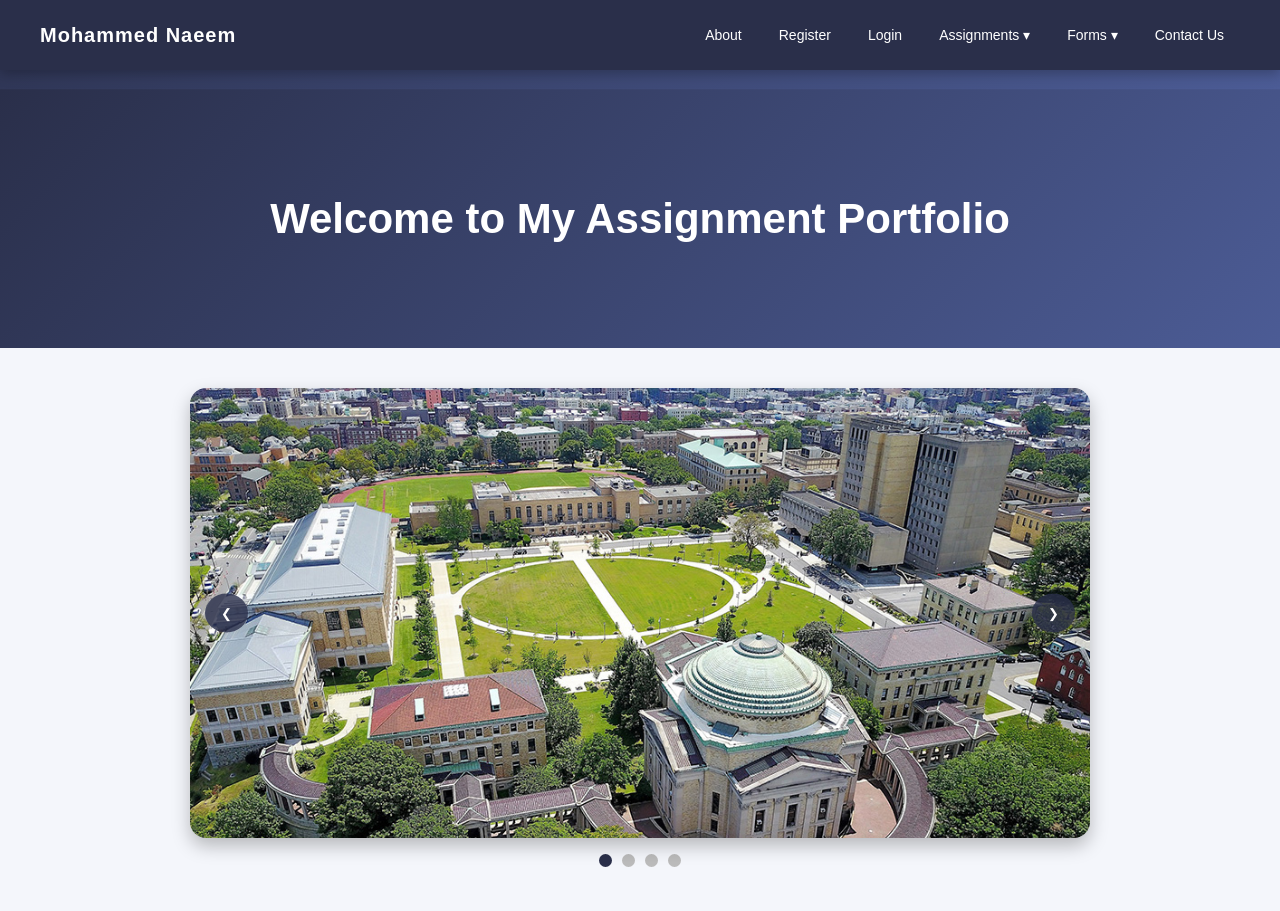
<file: index.html>
<!DOCTYPE HTML>
<html>
	<head>
		<title>Mohammed Naeem</title>
		<meta charset="utf-8" />
		<meta name="viewport" content="width=device-width, initial-scale=1, user-scalable=no" />
		<link rel="stylesheet" href="assets/css/main.css" />
		<noscript><link rel="stylesheet" href="assets/css/noscript.css" /></noscript>
	</head>
	<body>

		<!-- Wrapper -->
			<div id="wrapper">

				<!-- Header -->
					

				<!-- Menu -->
				<nav class="navbar" id="header">
					<div class="nav-logo">
						<a href="index.html">Mohammed Naeem</a>
					</div>
				
					<ul class="nav-menu">
						<li><a href="index.html">About</a></li>
						<li><a href="register.html">Register</a></li>
						<li><a href="login.html">Login</a></li>
				
						<li class="dropdown">
							<a href="#">Assignments ▾</a>
							<ul class="dropdown-menu">
								<li><a href="php.html">PHP Loops</a></li>
								<li><a href="javascript.html">JavaScript Presentation</a></li>
								<li><a href="calculator.html">Calculator</a></li>
								<li><a href="random.html">Random Assignment</a></li>
								<li><a href="paycheck.html">Salary Calculator</a></li>
								<li><a href="guestbook.html">Guestbook</a></li>
								<li><a href="mortgage.html">Mortgage Calculator</a></li>
								<li><a href="debugging.html">Debugging and Pseudo Code</a></li>
								<li><a href="invoice.html">Invoice</a></li>
								<li><a href="webtechseries.html">Web Tech Series</a></li>

							</ul>
						</li>
				
						<li class="dropdown">
							<a href="#">Forms ▾</a>
							<ul class="dropdown-menu">
								<li><a href="https://freephpformbis31monaeem.infinityfreeapp.com/index.html?i=1">PHP Form</a></li>
								<li><a href="https://freephpformbis31monaeem.infinityfreeapp.com/sqlform.html">SQL Form</a></li>
							</ul>
						</li>
				
						<li><a href="#contact">Contact Us</a></li>
					</ul>
				</nav>

				<!-- Banner -->
					
				<!-- Banner -->
				<section id="banner" class="major">
					<div class="inner">
						<header class="major">
							<h1>Welcome to My Assignment Portfolio</h1>
						</header>
						
					</div>
				</section>

				<section class="slider-container">
					<div class="slider">
						<div class="slide active">
							<img src="assets/images/img1.jpg" >
						</div>
						<div class="slide">
							<img src="assets/images/img2.jpg">
						</div>
						<div class="slide">
							<img src="assets/images/img3.jpeg" >
						</div>
						<div class="slide">
							<img src="assets/images/img4.jpg" >
						</div>
				
						<button class="slider-prev" onclick="changeSlide(-1)">&#10094;</button>
						<button class="slider-next" onclick="changeSlide(1)">&#10095;</button>
					</div>
				
					<div class="dots" id="dots-container"></div>
				</section>

				
			</div>

		<!-- Scripts -->
			<script src="script.js"></script>	
			<script src="assets/js/jquery.min.js"></script>
			<script src="assets/js/jquery.scrolly.min.js"></script>
			<script src="assets/js/jquery.scrollex.min.js"></script>
			<script src="assets/js/browser.min.js"></script>
			<script src="assets/js/breakpoints.min.js"></script>
			<script src="assets/js/util.js"></script>
			<script src="assets/js/main.js"></script>

	</body>
</html>
</file>
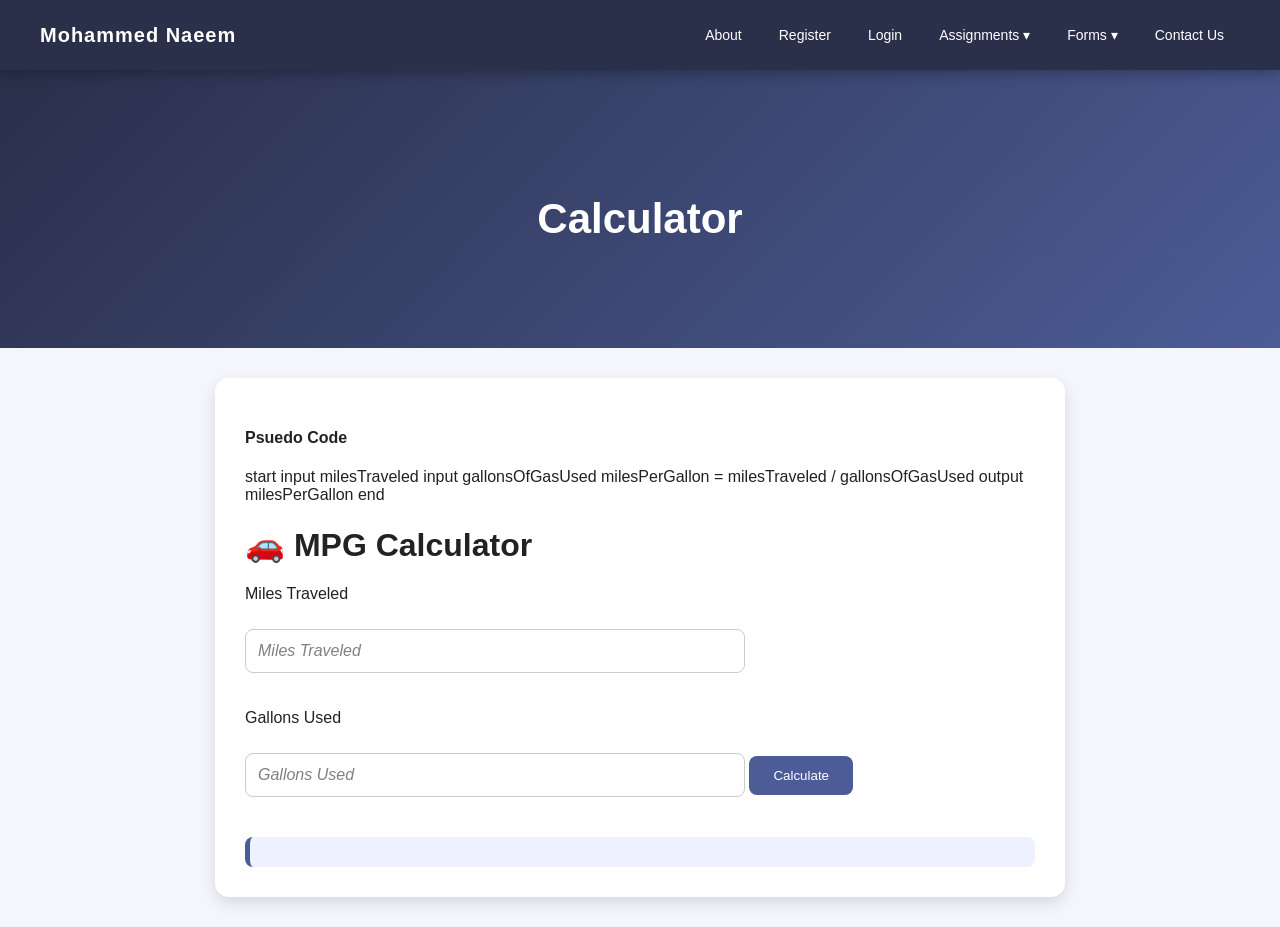
<file: calculator.html>
<!DOCTYPE html>
<html lang="en">
<head>
<meta charset="UTF-8">
<title>MPG Calculator</title>
<link rel="stylesheet" href="assets/css/main.css" />


</head>

<body>
    <div id="wrapper">

        <!-- Header -->
            

        <!-- Menu -->
        <nav class="navbar" id="header">
            <div class="nav-logo">
                <a href="index.html">Mohammed Naeem</a>
            </div>
        
            <ul class="nav-menu">
                <li><a href="index.html">About</a></li>
                <li><a href="register.html">Register</a></li>
                <li><a href="login.html">Login</a></li>
        
                <li class="dropdown">
                    <a href="#">Assignments ▾</a>
                    <ul class="dropdown-menu">
                        <li><a href="php.html">PHP Loops</a></li>
                        <li><a href="javascript.html">JavaScript Presentation</a></li>
                        <li><a href="calculator.html">Calculator</a></li>
                        <li><a href="random.html">Random Assignment</a></li>
                        <li><a href="paycheck.html">Salary Calculator</a></li>
                        <li><a href="guestbook.html">Guestbook</a></li>
                        <li><a href="mortgage.html">Mortgage Calculator</a></li>
                        <li><a href="debugging.html">Debugging and Pseudo Code</a></li>
                        <li><a href="invoice.html">Invoice</a></li>
                        <li><a href="webtechseries.html">Web Tech Series</a></li>

                    </ul>
                </li>
        
                <li class="dropdown">
                    <a href="#">Forms ▾</a>
                    <ul class="dropdown-menu">
                        <li><a href="https://freephpformbis31monaeem.infinityfreeapp.com/index.html?i=1">PHP Form</a></li>
                        <li><a href="https://freephpformbis31monaeem.infinityfreeapp.com/sqlform.html">SQL Form</a></li>
                    </ul>
                </li>
        
                <li><a href="#contact">Contact Us</a></li>
            </ul>
        </nav>

        <!-- Banner -->
            
        <!-- Banner -->
        <section id="banner" class="major">
            <div class="inner">
                <header class="major">
                    <h1>Calculator</h1>
                </header>
                
            </div>
        </section>
    

    </div>

<div class="container">

    <h4>Psuedo Code</h4>
    <p>start
        input milesTraveled
        input gallonsOfGasUsed
        milesPerGallon = milesTraveled / gallonsOfGasUsed
        output milesPerGallon
     end</p>

    <!-- Logo / Title -->
    <h1>🚗 MPG Calculator</h1>

    <!-- Inputs -->
    <p>Miles Traveled</p>
    <input type="number" id="miles" placeholder="Miles Traveled">
    <br/>

    <p>Gallons Used</p>
    <input type="number" id="gallons" placeholder="Gallons Used">

    <!-- Button -->
    <button onclick="calculateMPG()">Calculate</button>

    <!-- Output -->
    <div class="result" id="result"></div>

</div>

<script>
function calculateMPG() {
    let miles = document.getElementById("miles").value;
    let gallons = document.getElementById("gallons").value;

    miles = Number(miles);
    gallons = Number(gallons);

    if (gallons === 0) {
        document.getElementById("result").innerHTML = "Cannot divide by zero";
        return;
    }

    let mpg = miles / gallons;

    document.getElementById("result").innerHTML =
        "Miles per Gallon: " + mpg.toFixed(2);
}
</script>

</body>
</html>
</file>
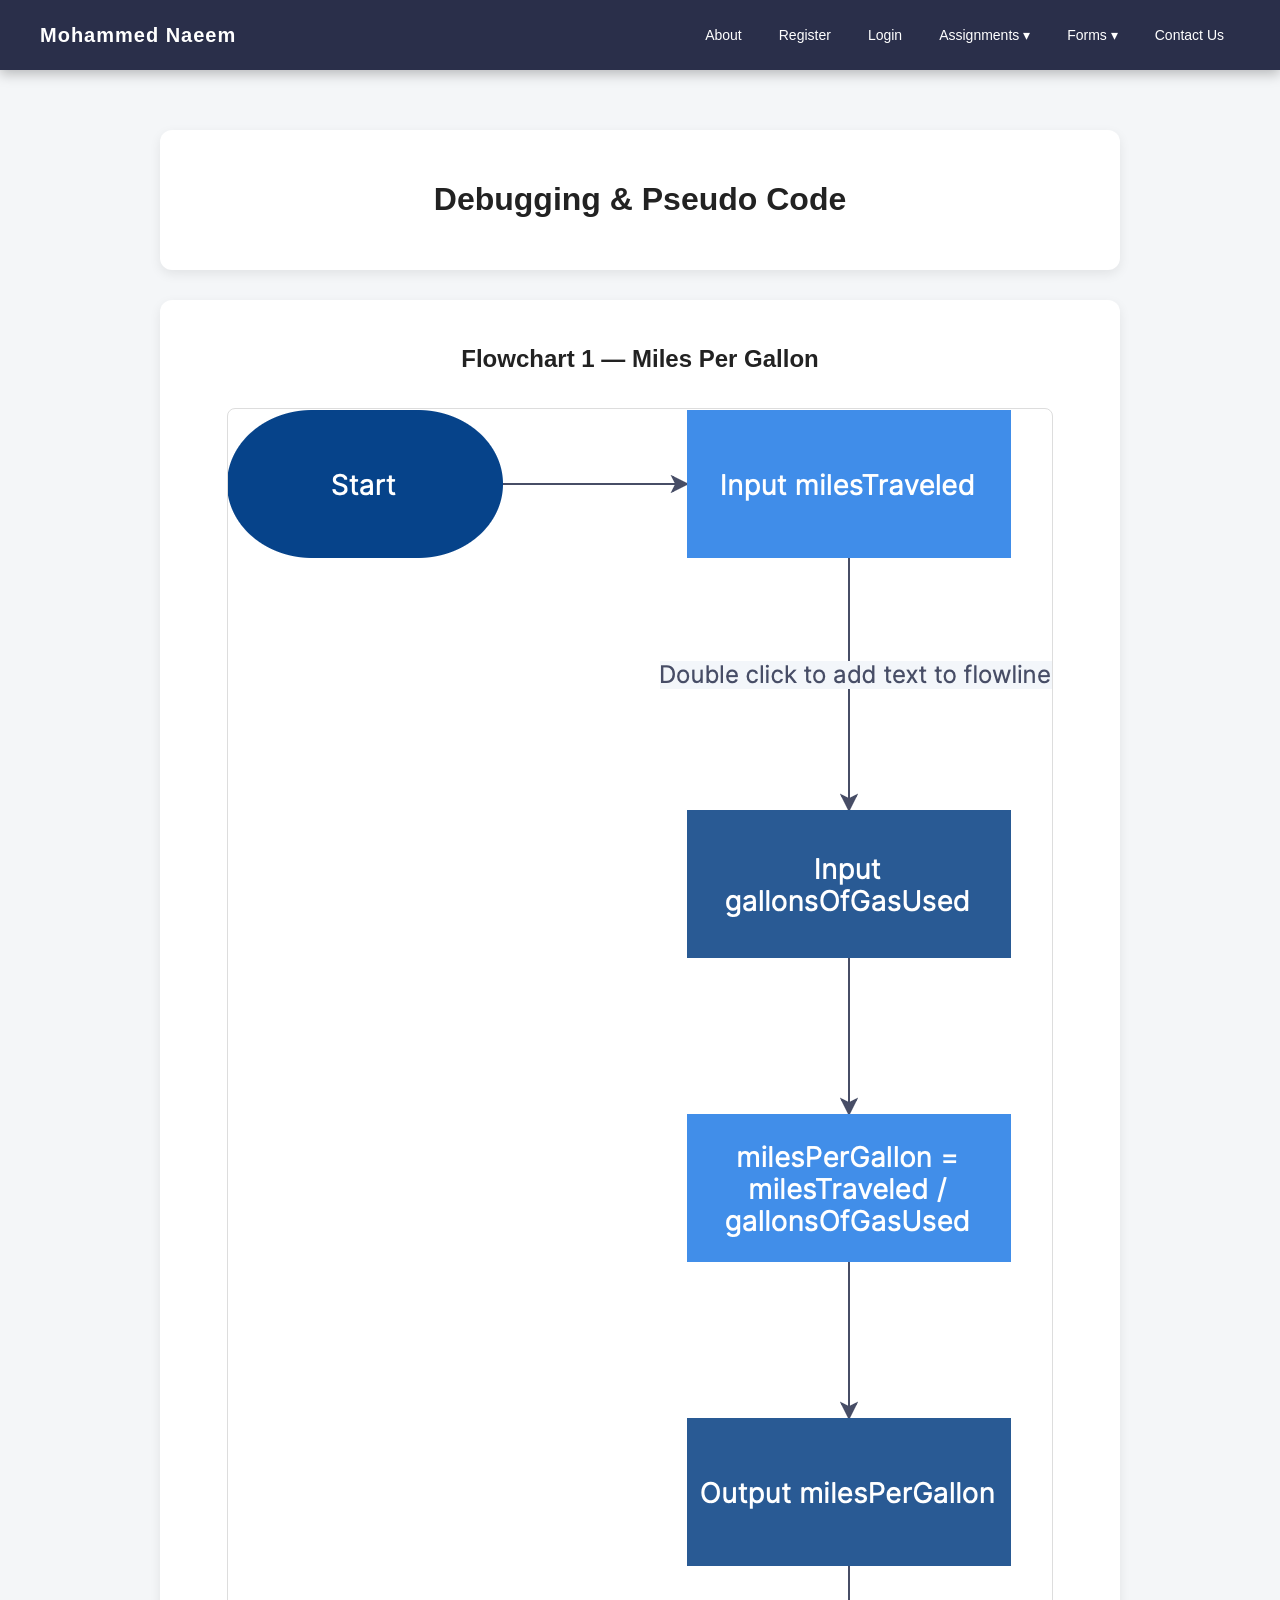
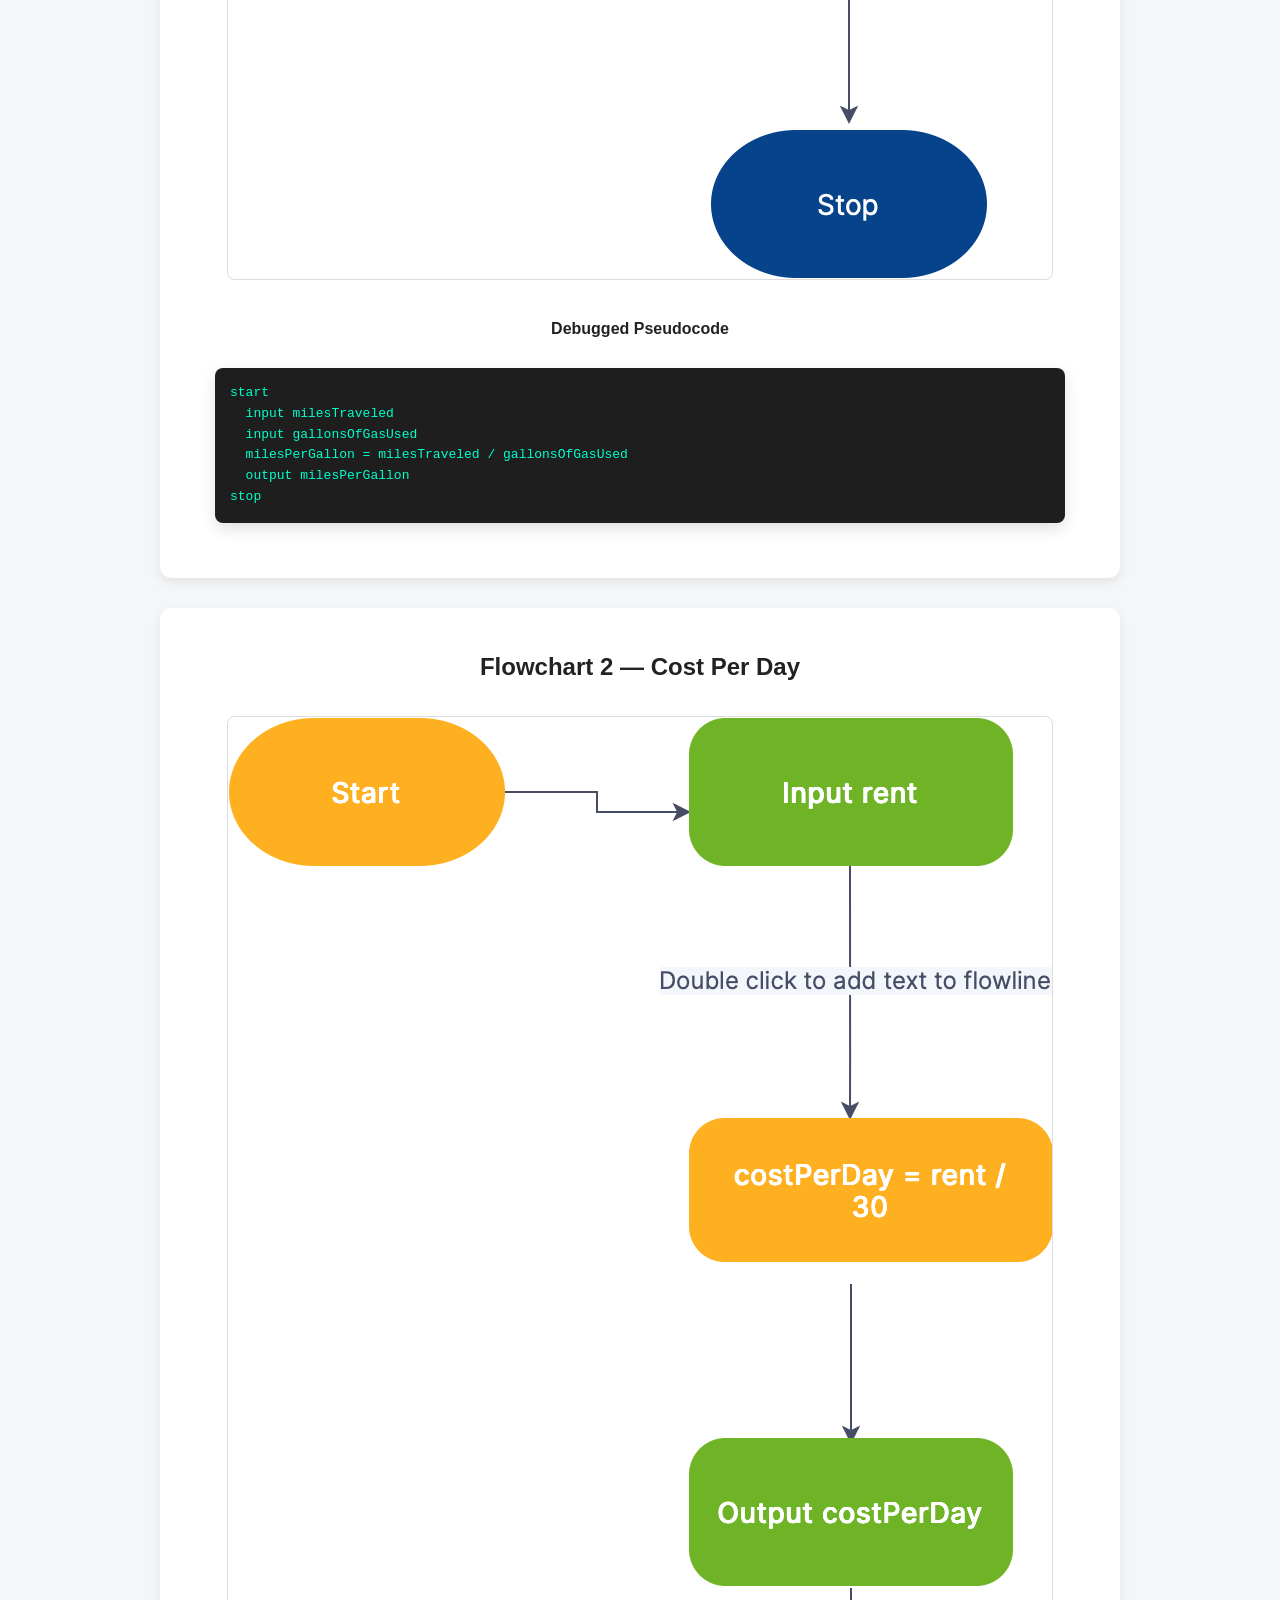
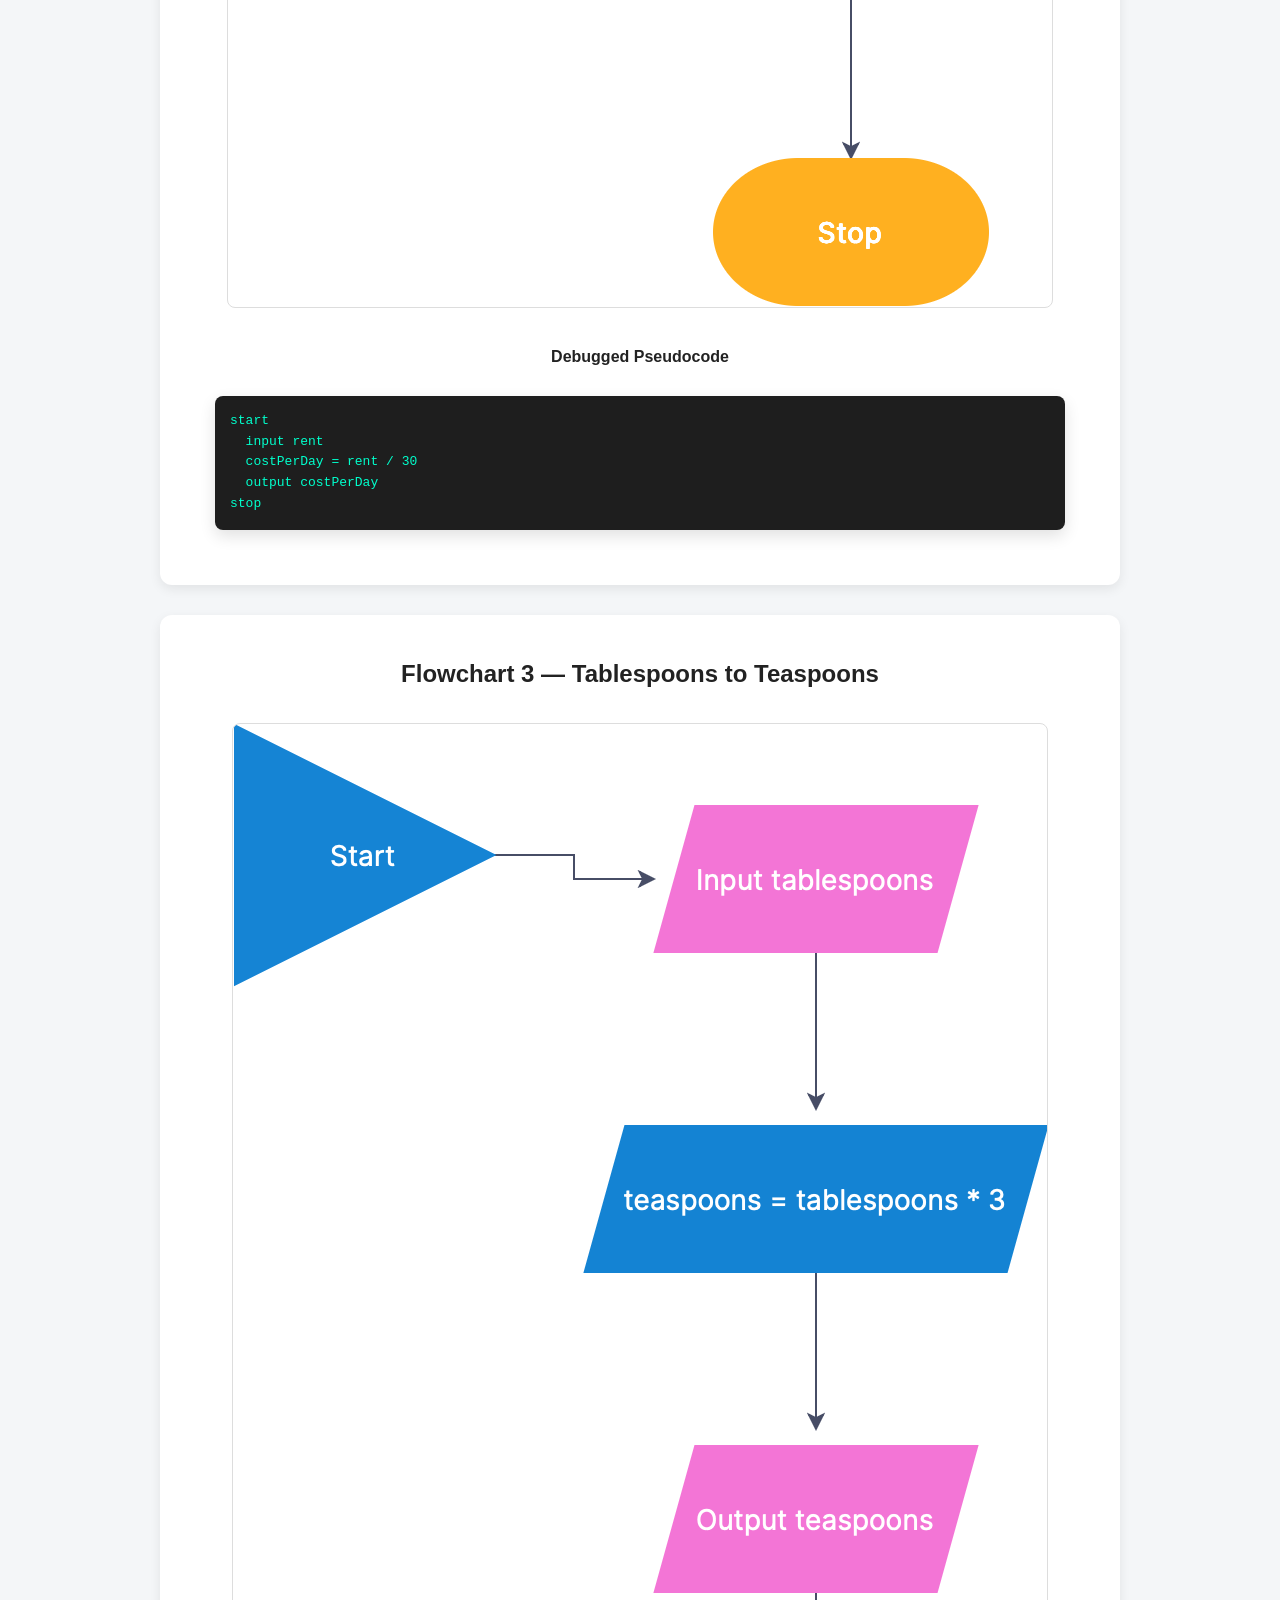
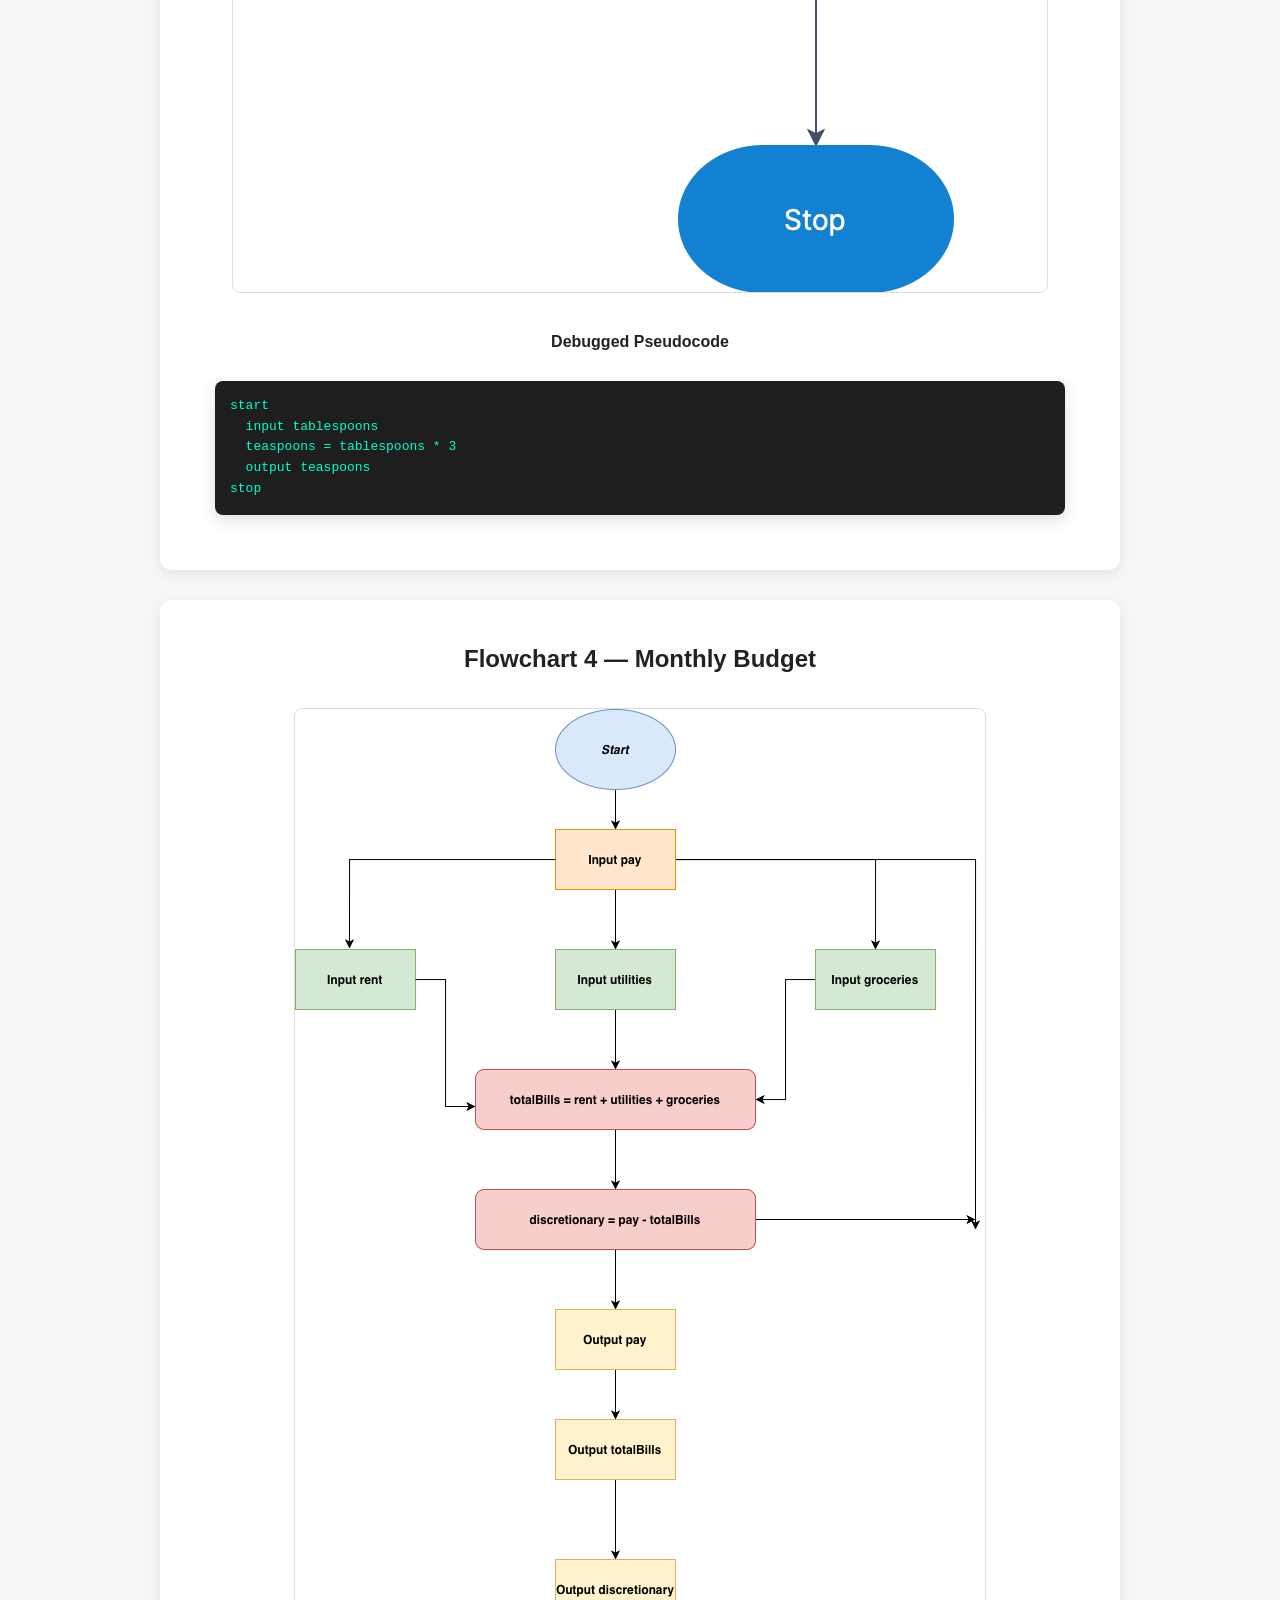
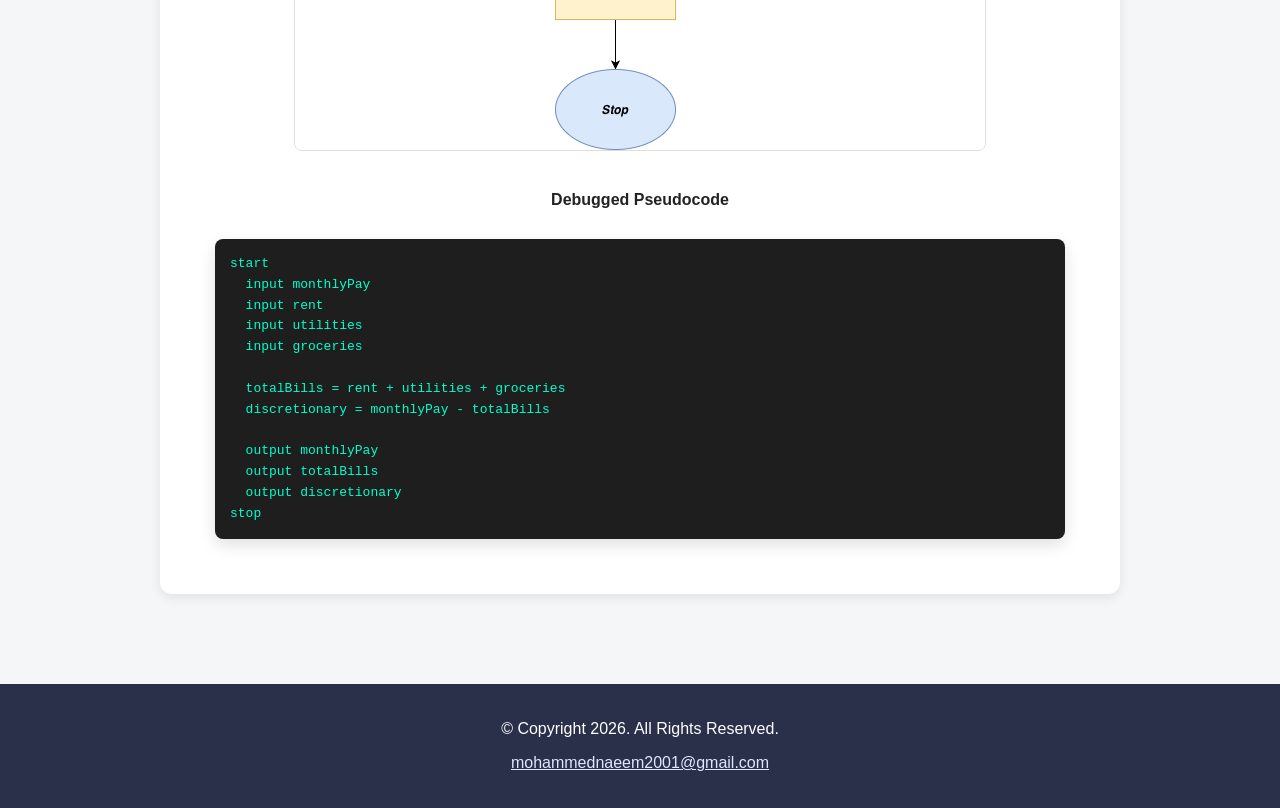
<file: debugging.html>
<!DOCTYPE html>
<html lang="en">
<link rel="stylesheet" href="assets/css/main.css" />
<head>
  <meta charset="UTF-8">
  <meta name="viewport" content="width=device-width, initial-scale=1.0">
  <title>Debugging & Pseudo Code</title>

  <style>
    body {
      margin: 0;
      font-family: Arial, sans-serif;
      background-color: #f4f6f8;
      color: #222;
    }

    .mn-nav {
      background-color: #2a2f4a;
      padding: 15px 30px;
    }

    .mn-menu {
      list-style: none;
      margin: 0;
      padding: 0;
      display: flex;
      gap: 25px;
      align-items: center;
    }

    .mn-menu li {
      position: relative;
    }

    .mn-menu a {
      color: white;
      text-decoration: none;
      font-weight: bold;
      padding: 10px;
      display: block;
    }

    .mn-menu a:hover {
      background-color: #44506f;
      border-radius: 5px;
    }

    .mn-dropdown-menu {
      display: none;
      position: absolute;
      background-color: white;
      min-width: 230px;
      box-shadow: 0 4px 10px rgba(0,0,0,0.2);
      border-radius: 6px;
      z-index: 999;
    }

    .mn-dropdown-menu li a {
      color: #2a2f4a;
      padding: 12px;
    }

    .mn-dropdown:hover .mn-dropdown-menu {
      display: block;
    }

    .mn-container {
      max-width: 1000px;
      margin: 40px auto;
      padding: 20px;
    }

    .mn-page-intro {
      background-color: white;
      padding: 30px;
      border-radius: 12px;
      text-align: center;
      box-shadow: 0 4px 12px rgba(0,0,0,0.08);
      margin-bottom: 30px;
    }

    .mn-badge {
      background-color: #2a2f4a;
      color: white;
      padding: 7px 15px;
      border-radius: 20px;
      font-size: 14px;
      font-weight: bold;
    }

    .mn-flowchart-card {
      background-color: white;
      padding: 25px;
      border-radius: 12px;
      margin-bottom: 30px;
      box-shadow: 0 4px 12px rgba(0,0,0,0.08);
      text-align: center;
    }

    .mn-flowchart-card img {
      max-width: 100%;
      margin: 15px 0;
      border: 1px solid #ddd;
      border-radius: 8px;
    }

    .mn-flowchart-card pre {
      background-color: #1e1e1e;
      color: #00ffcc;
      text-align: left;
      padding: 15px;
      border-radius: 8px;
      overflow-x: auto;
    }

    .mn-footer {
      background-color: #2a2f4a;
      color: white;
      text-align: center;
      padding: 20px;
      margin-top: 40px;
    }

    .mn-footer a {
      color: #dfe6ff;
    }
  </style>
</head>

<body>

    <nav class="navbar" id="header">
        <div class="nav-logo">
            <a href="index.html">Mohammed Naeem</a>
        </div>
    
        <ul class="nav-menu">
            <li><a href="index.html">About</a></li>
            <li><a href="register.html">Register</a></li>
            <li><a href="login.html">Login</a></li>
    
            <li class="dropdown">
                <a href="#">Assignments ▾</a>
                <ul class="dropdown-menu">
                    <li><a href="php.html">PHP Loops</a></li>
                    <li><a href="javascript.html">JavaScript Presentation</a></li>
                    <li><a href="calculator.html">Calculator</a></li>
                    <li><a href="random.html">Random Assignment</a></li>
                    <li><a href="paycheck.html">Salary Calculator</a></li>
                    <li><a href="guestbook.html">Guestbook</a></li>
                    <li><a href="mortgage.html">Mortgage Calculator</a></li>
                    <li><a href="debugging.html">Debugging and Pseudo Code</a></li>
                    <li><a href="invoice.html">Invoice</a></li>
                    <li><a href="webtechseries.html">Web Tech Series</a></li>
                </ul>
            </li>
    
            <li class="dropdown">
                <a href="#">Forms ▾</a>
                <ul class="dropdown-menu">
                    <li><a href="https://freephpformbis31monaeem.infinityfreeapp.com/index.html?i=1">PHP Form</a></li>
                    <li><a href="https://freephpformbis31monaeem.infinityfreeapp.com/sqlform.html">SQL Form</a></li>
                </ul>
            </li>
    
            <li><a href="#contact">Contact Us</a></li>
        </ul>
    </nav>

  <div class="mn-container">

    <div class="mn-page-intro">
      <h1>Debugging & Pseudo Code</h1>
     
    </div>

    <div class="mn-flowchart-card">
      <h2>Flowchart 1 — Miles Per Gallon</h2>
      <img src="images/Flowchart1.png" alt="Flowchart 1 - Miles Per Gallon">
      <h4>Debugged Pseudocode</h4>
      <pre>start
  input milesTraveled
  input gallonsOfGasUsed
  milesPerGallon = milesTraveled / gallonsOfGasUsed
  output milesPerGallon
stop</pre>
    </div>

    <div class="mn-flowchart-card">
      <h2>Flowchart 2 — Cost Per Day</h2>
      <img src="images/Flowchart2.png" alt="Flowchart 2 - Cost Per Day">
      <h4>Debugged Pseudocode</h4>
      <pre>start
  input rent
  costPerDay = rent / 30
  output costPerDay
stop</pre>
    </div>

    <div class="mn-flowchart-card">
      <h2>Flowchart 3 — Tablespoons to Teaspoons</h2>
      <img src="images/Flowchart3.png" alt="Flowchart 3 - Tablespoons to Teaspoons">
      <h4>Debugged Pseudocode</h4>
      <pre>start
  input tablespoons
  teaspoons = tablespoons * 3
  output teaspoons
stop</pre>
    </div>

    <div class="mn-flowchart-card">
      <h2>Flowchart 4 — Monthly Budget</h2>
      <img src="images/flowchart4.drawio.png" alt="Flowchart 4 - Monthly Budget">
      <h4>Debugged Pseudocode</h4>
      <pre>start
  input monthlyPay
  input rent
  input utilities
  input groceries

  totalBills = rent + utilities + groceries
  discretionary = monthlyPay - totalBills

  output monthlyPay
  output totalBills
  output discretionary
stop</pre>
    </div>

  </div>

  <footer class="mn-footer">
    <p>© Copyright 2026. All Rights Reserved.</p>
    <p><a href="mailto:mohammednaeem2001@gmail.com">mohammednaeem2001@gmail.com</a></p>
  </footer>

</body>
</html>
</file>
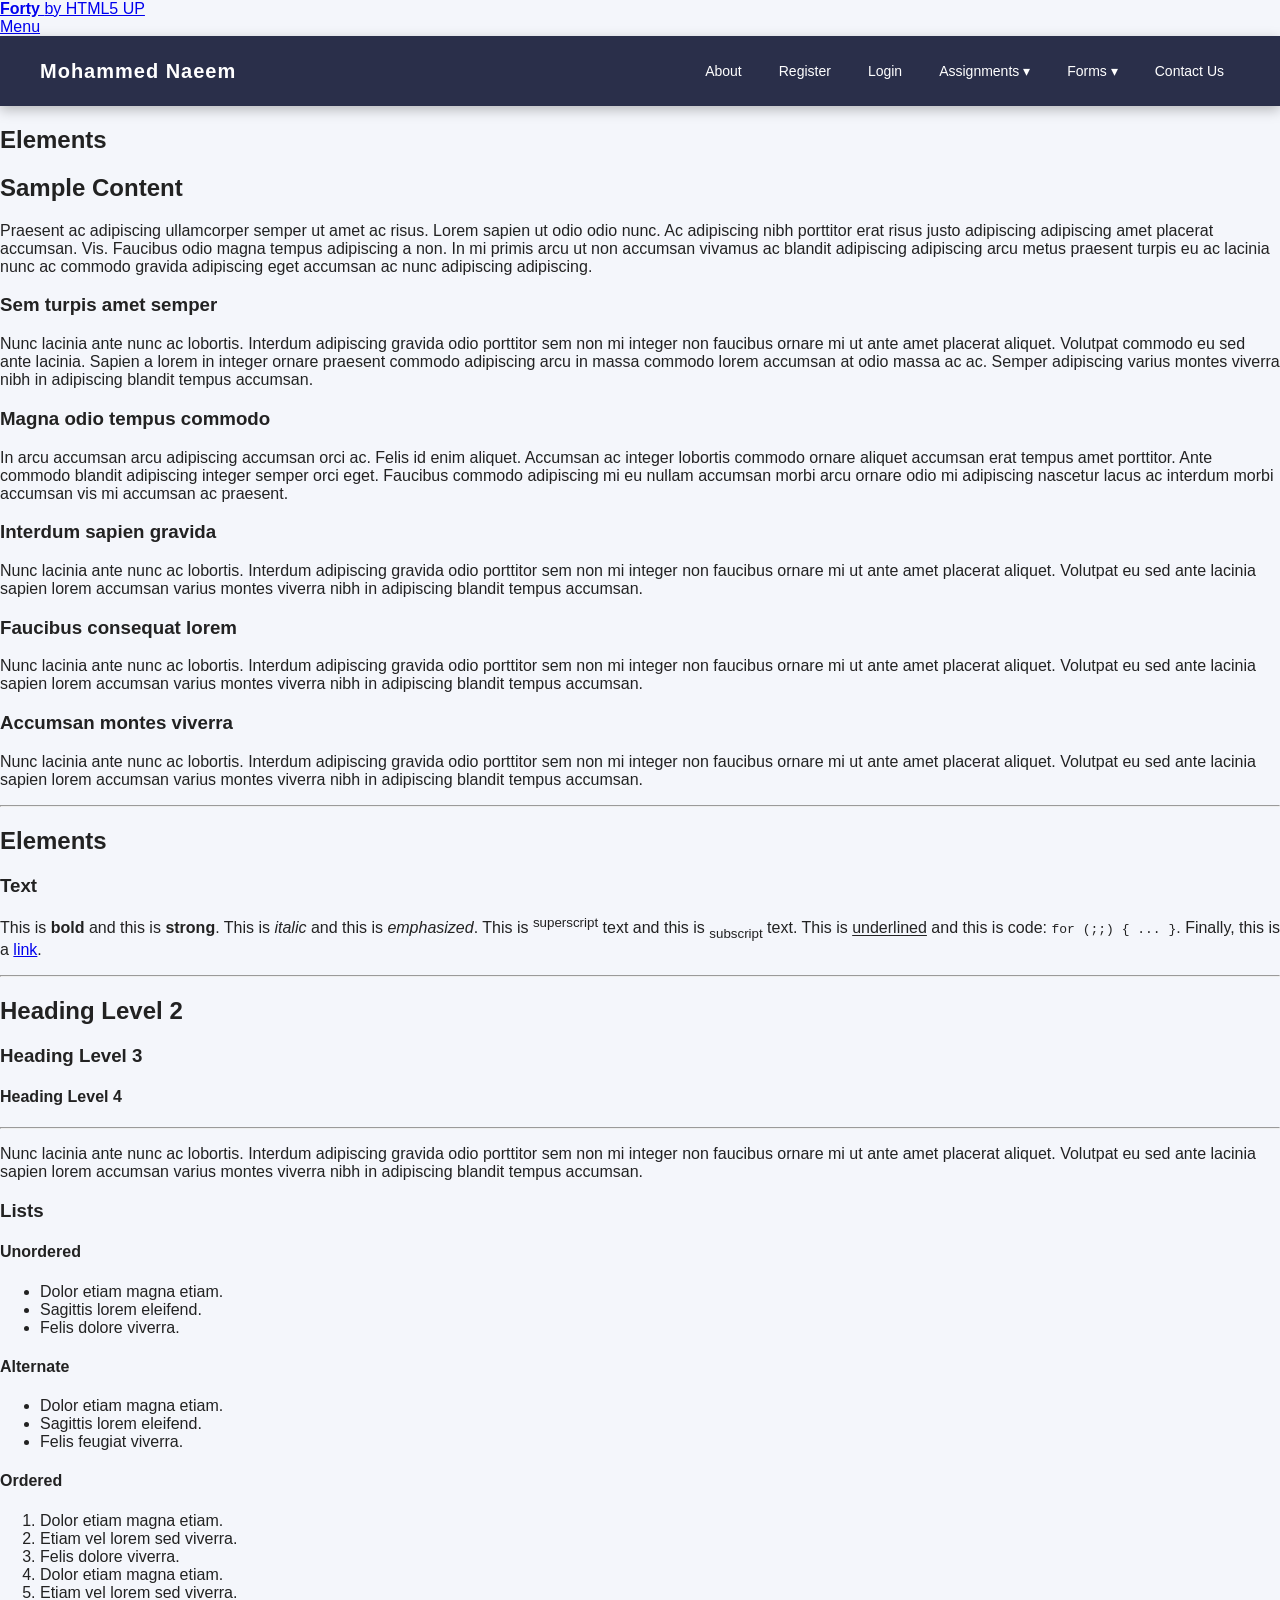
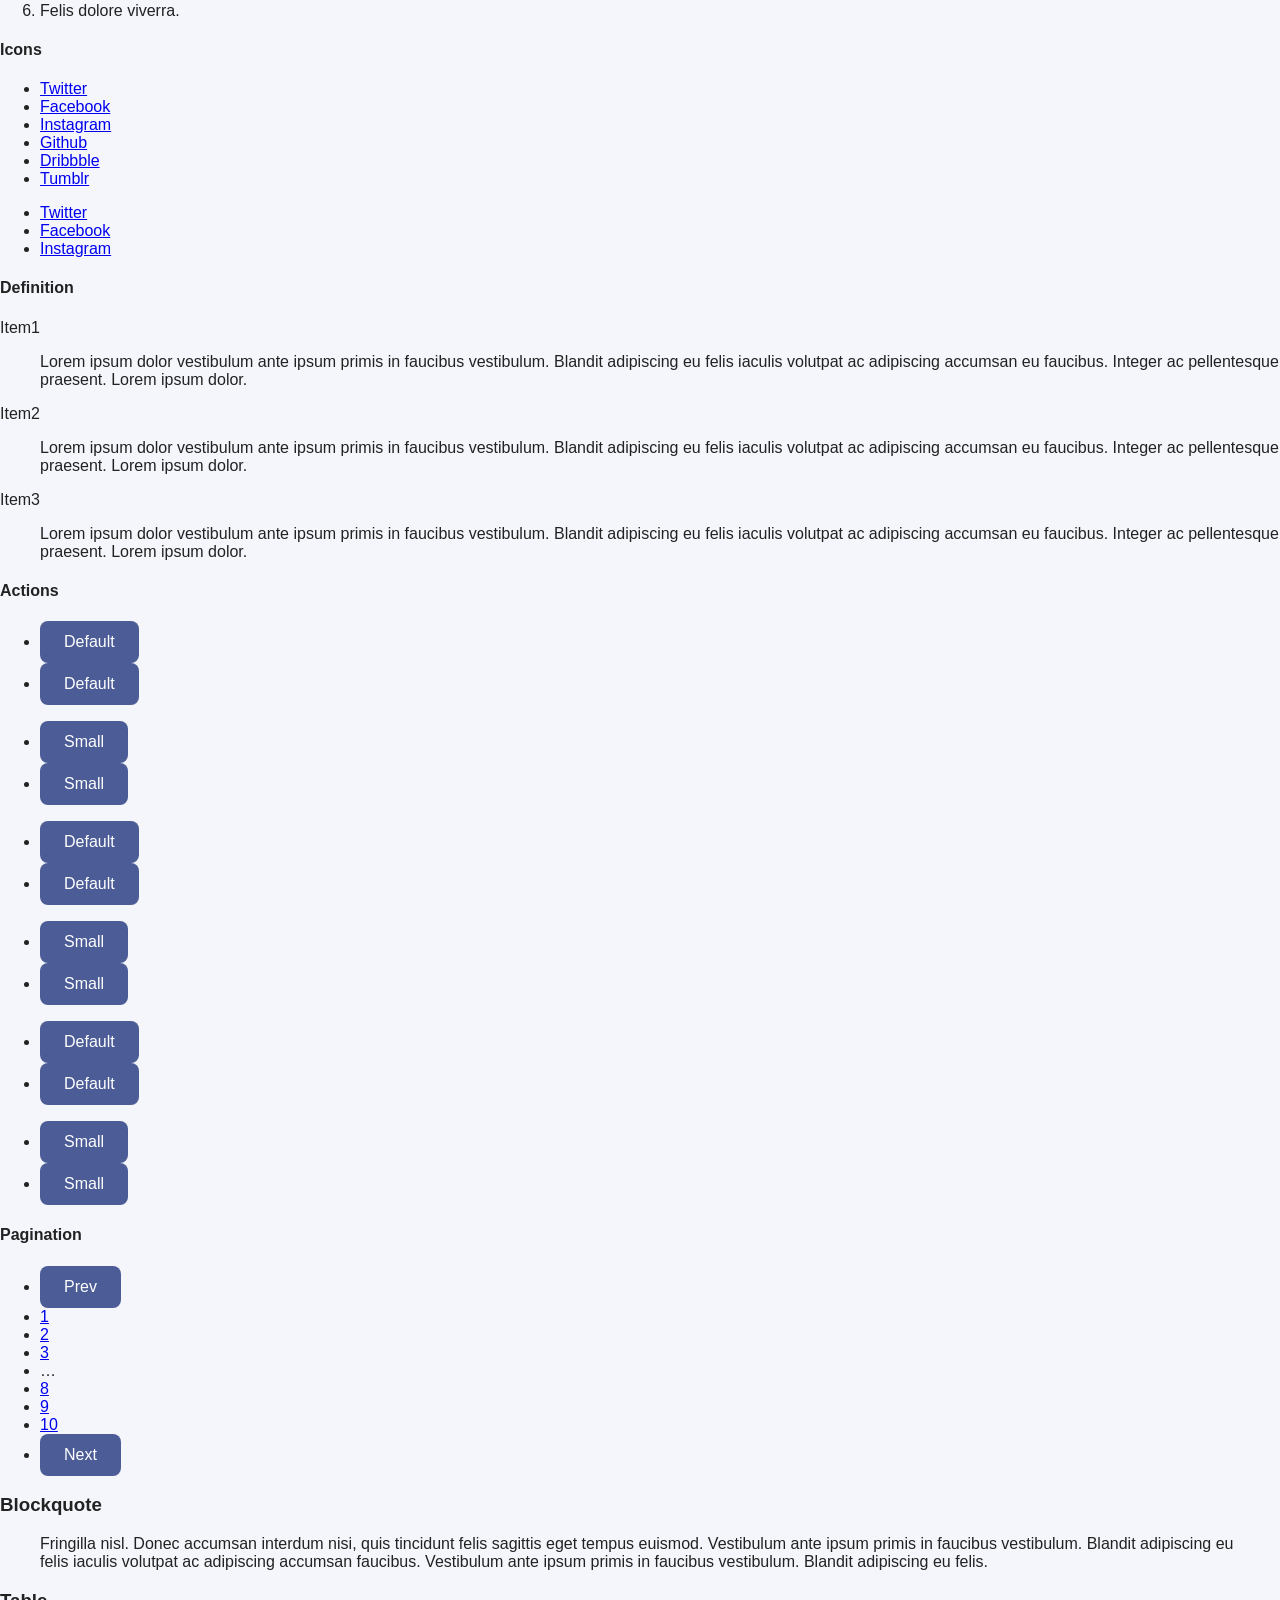
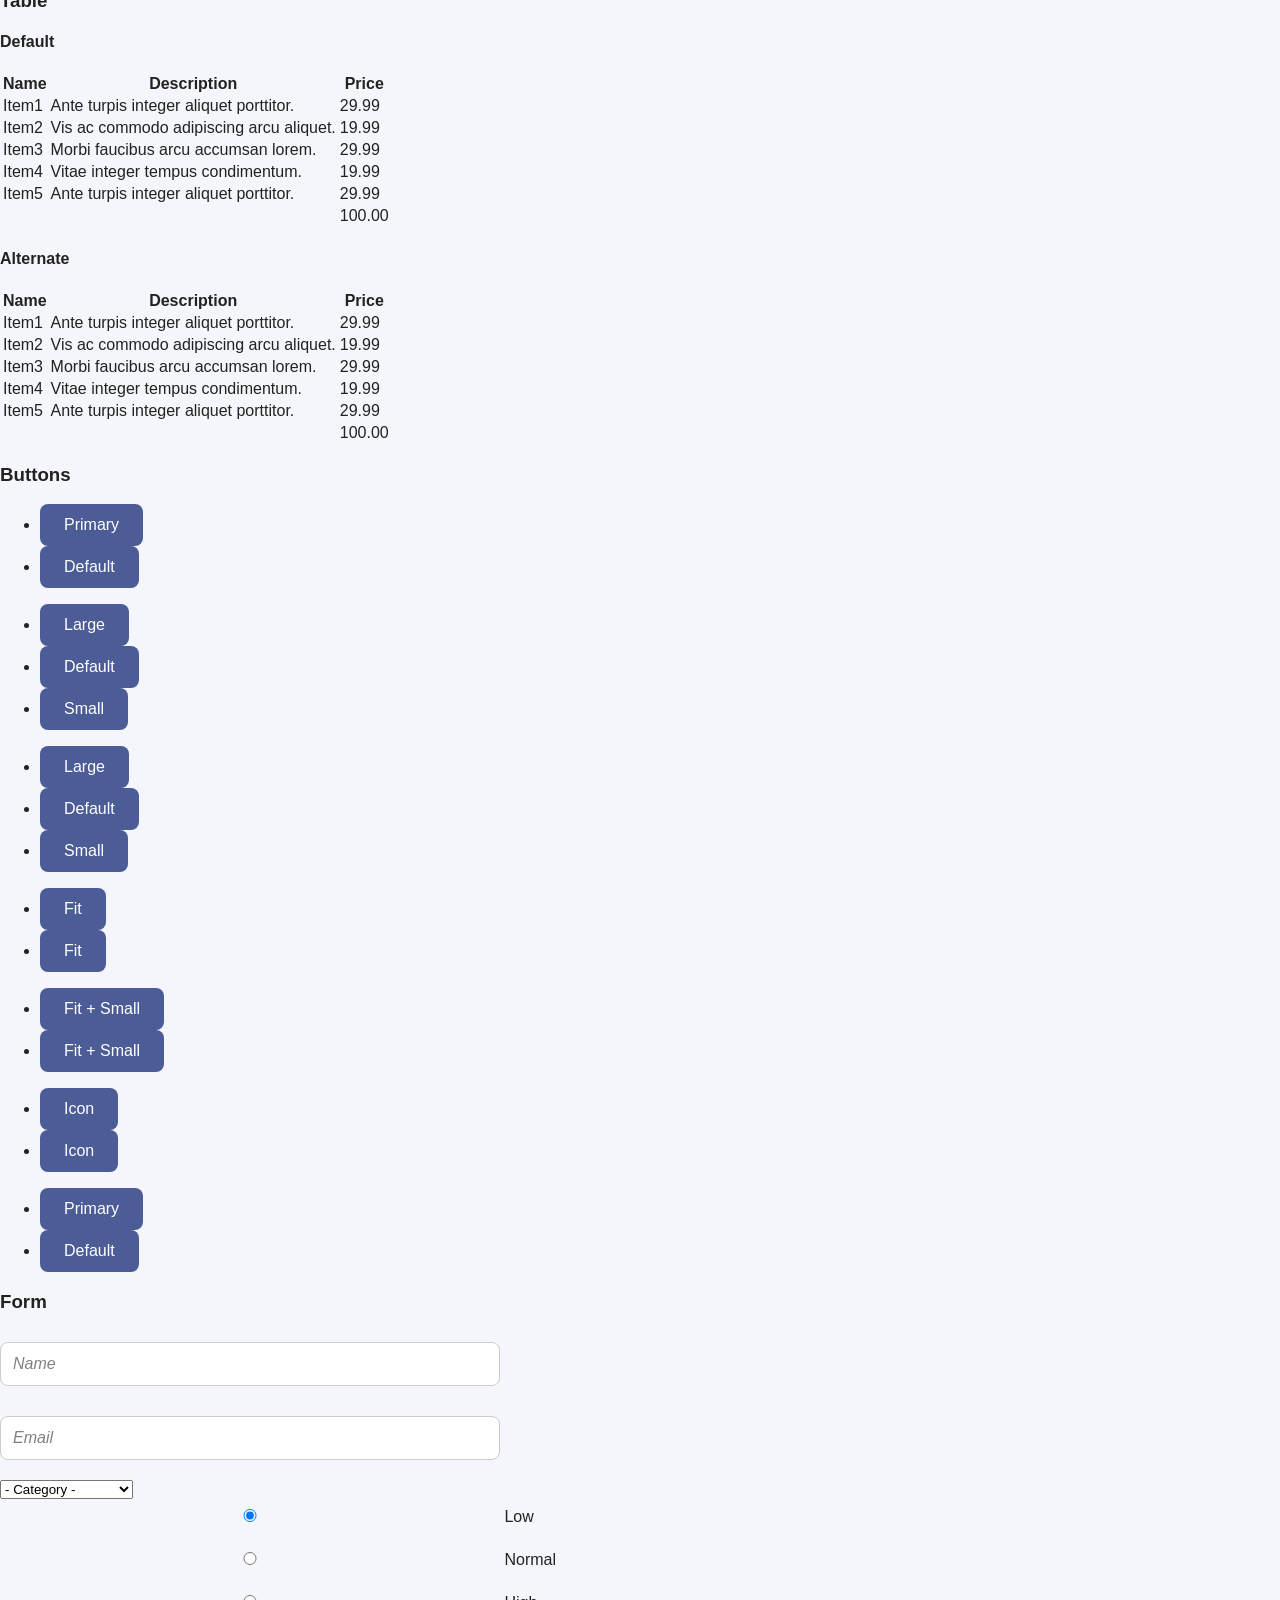
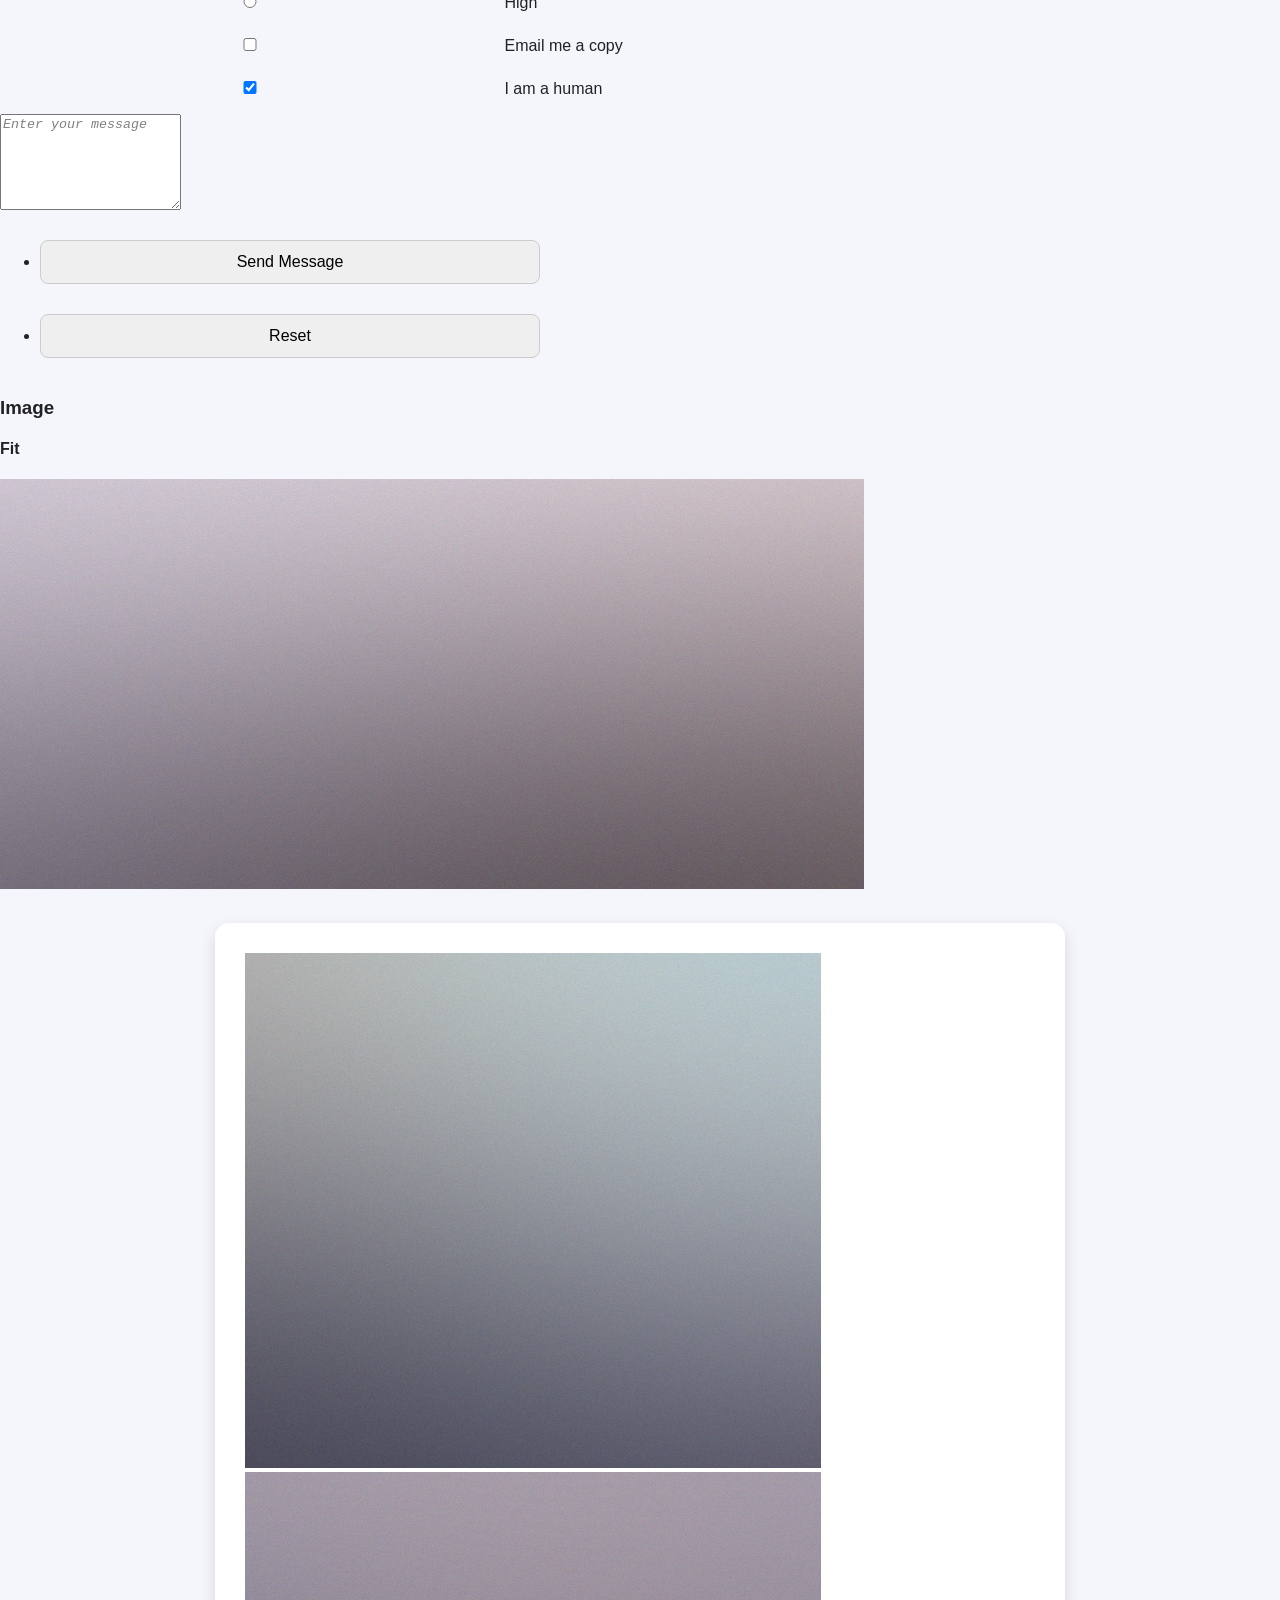
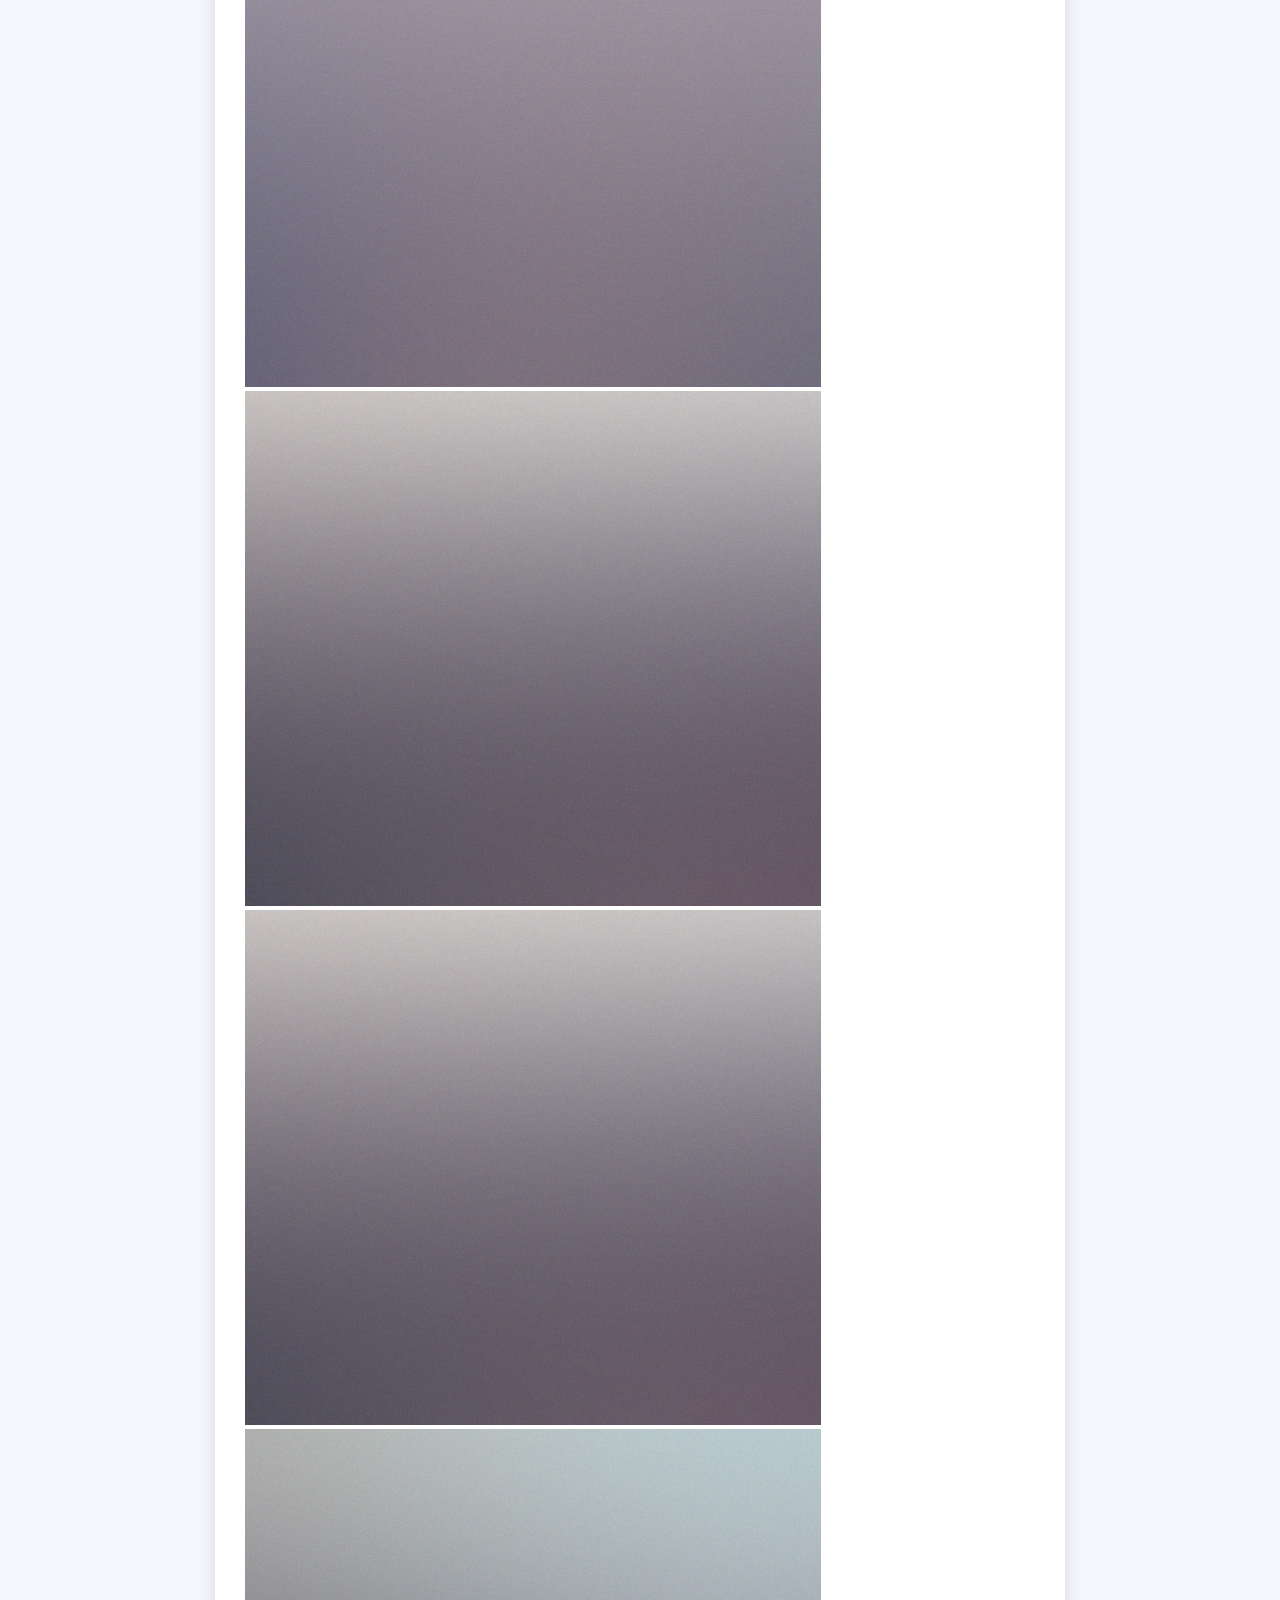
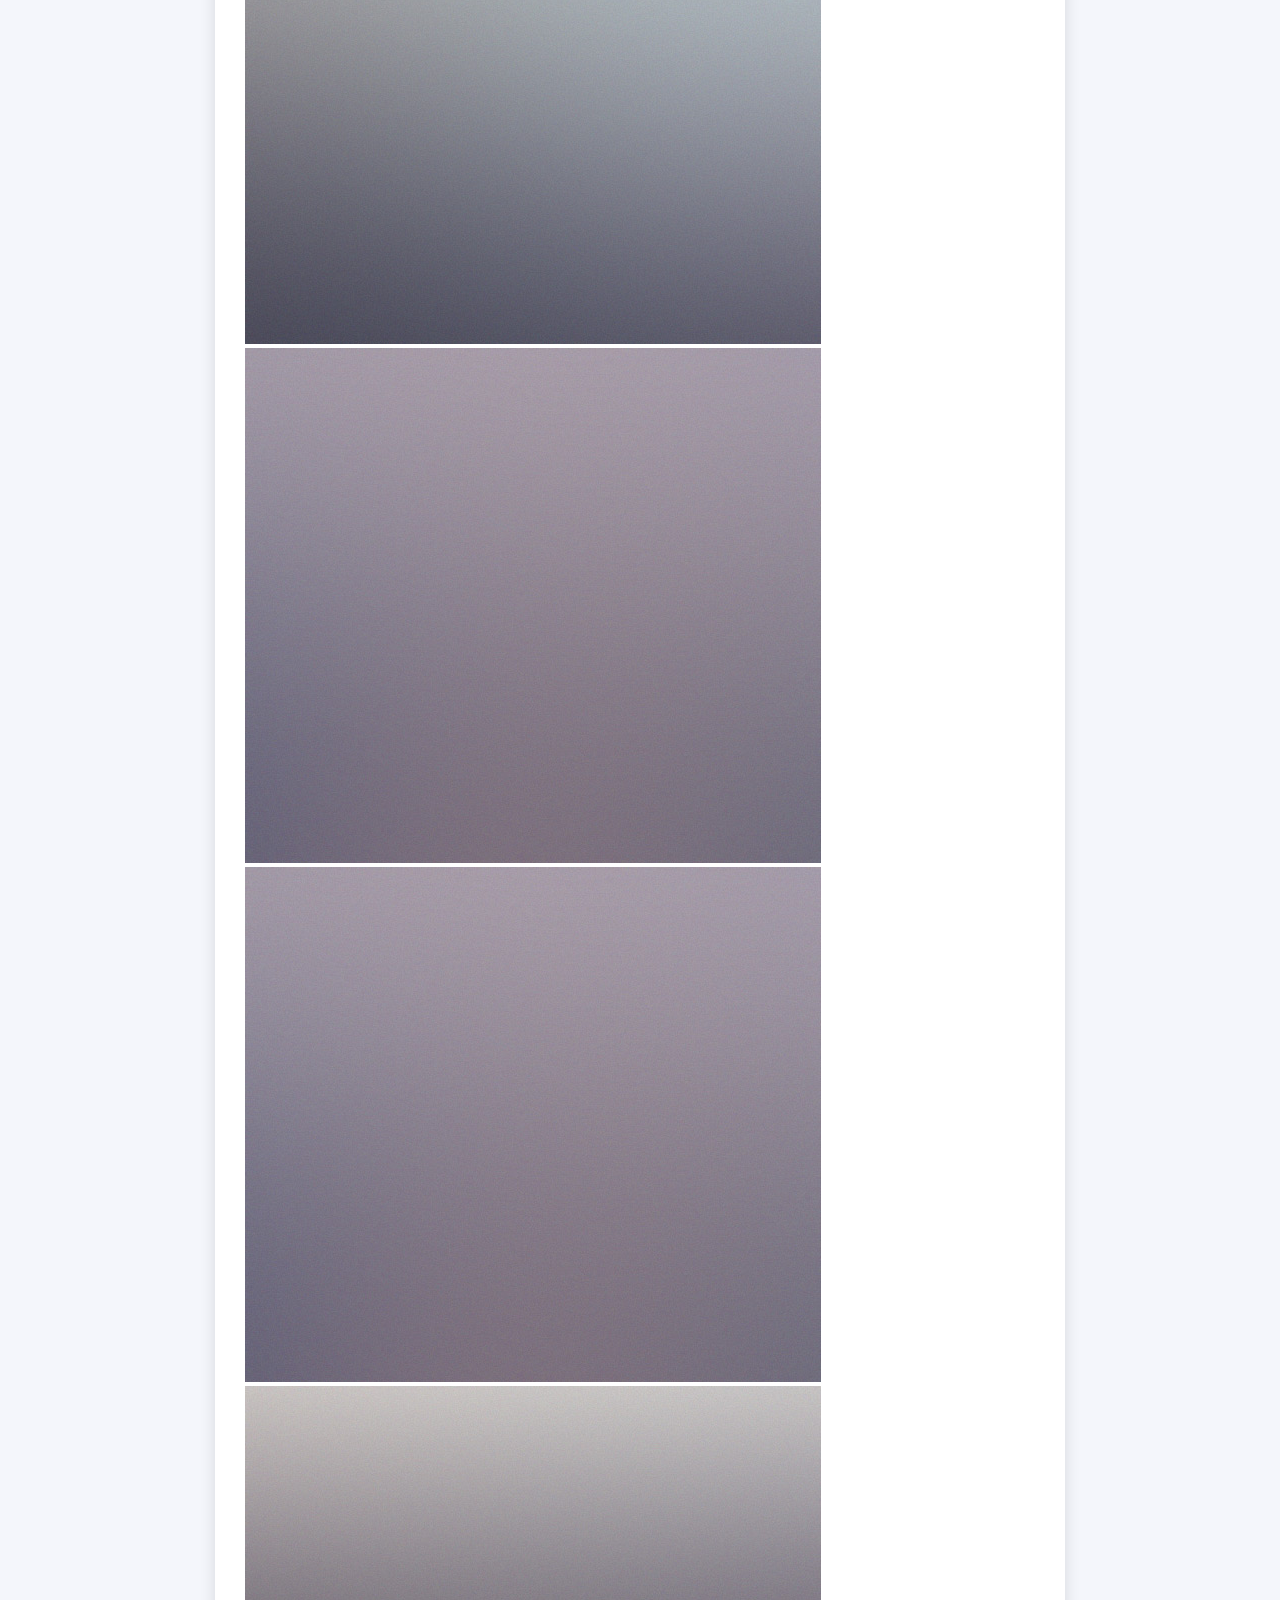
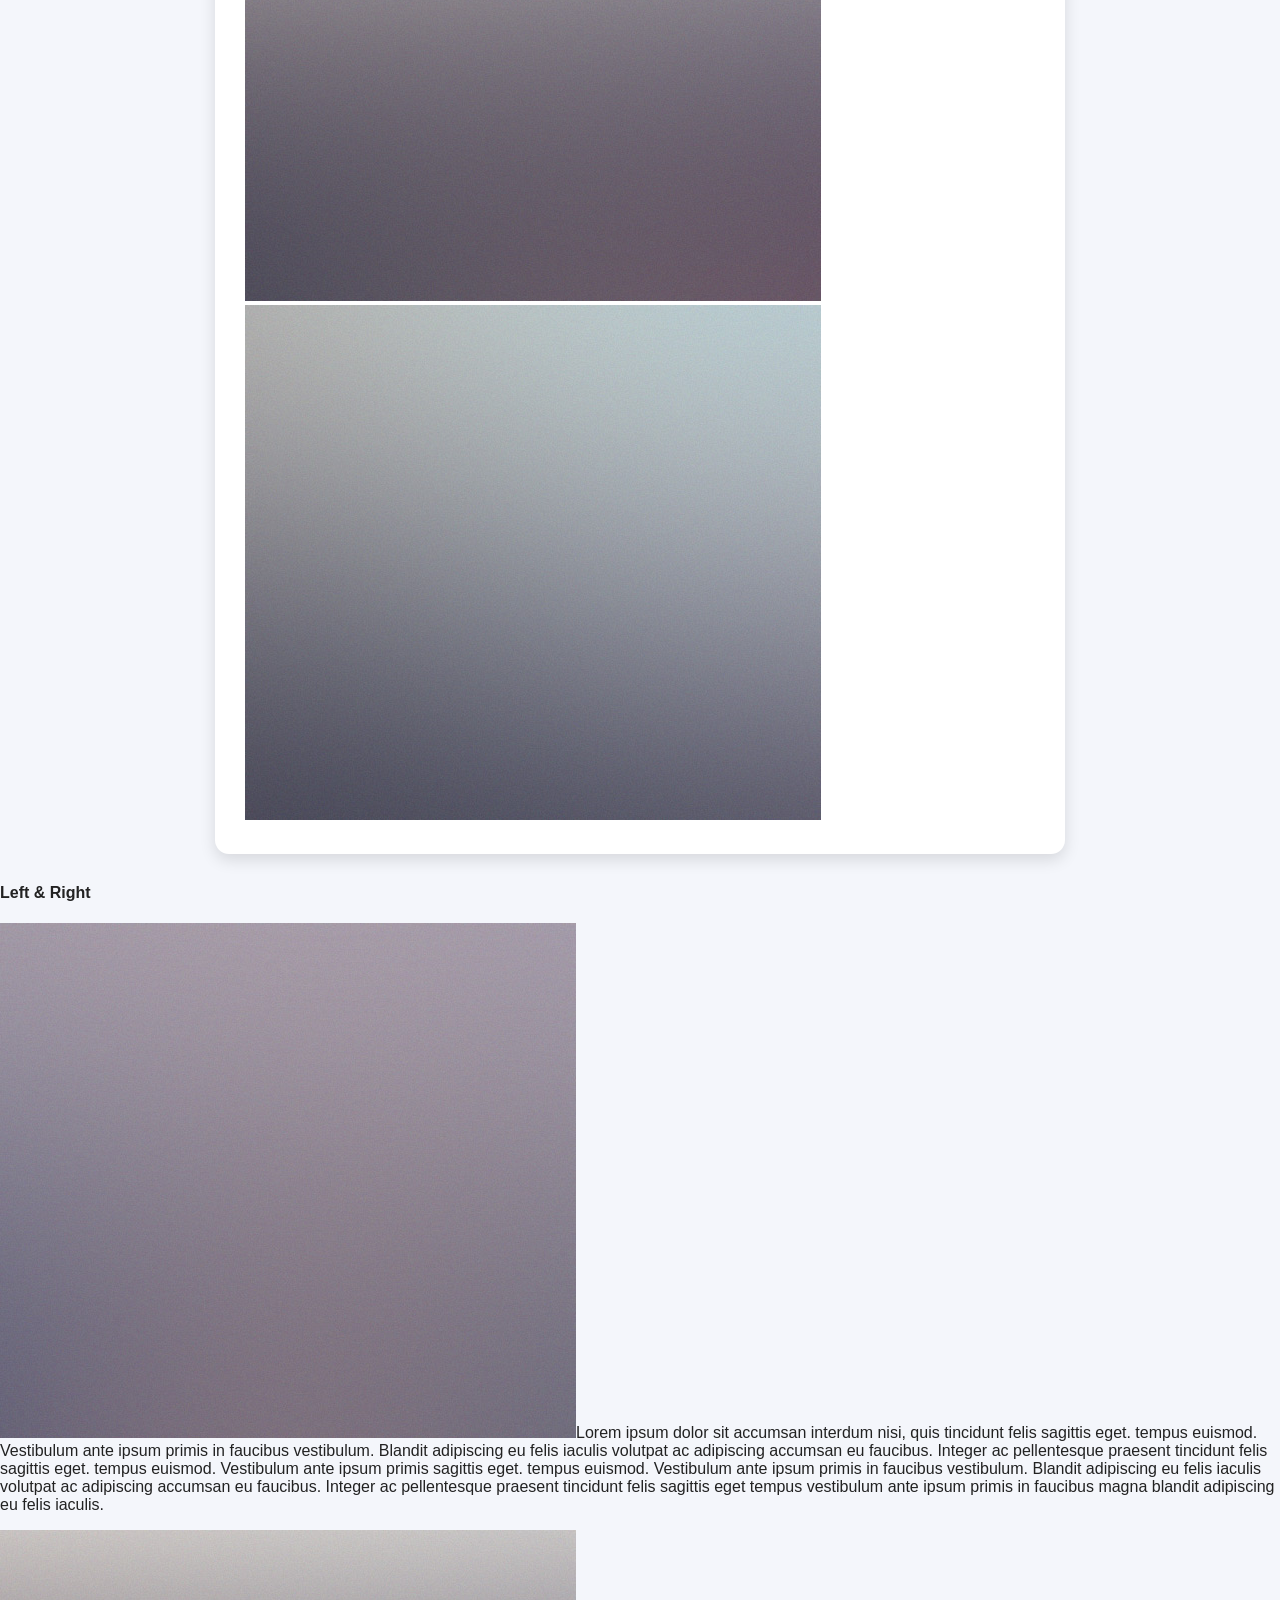
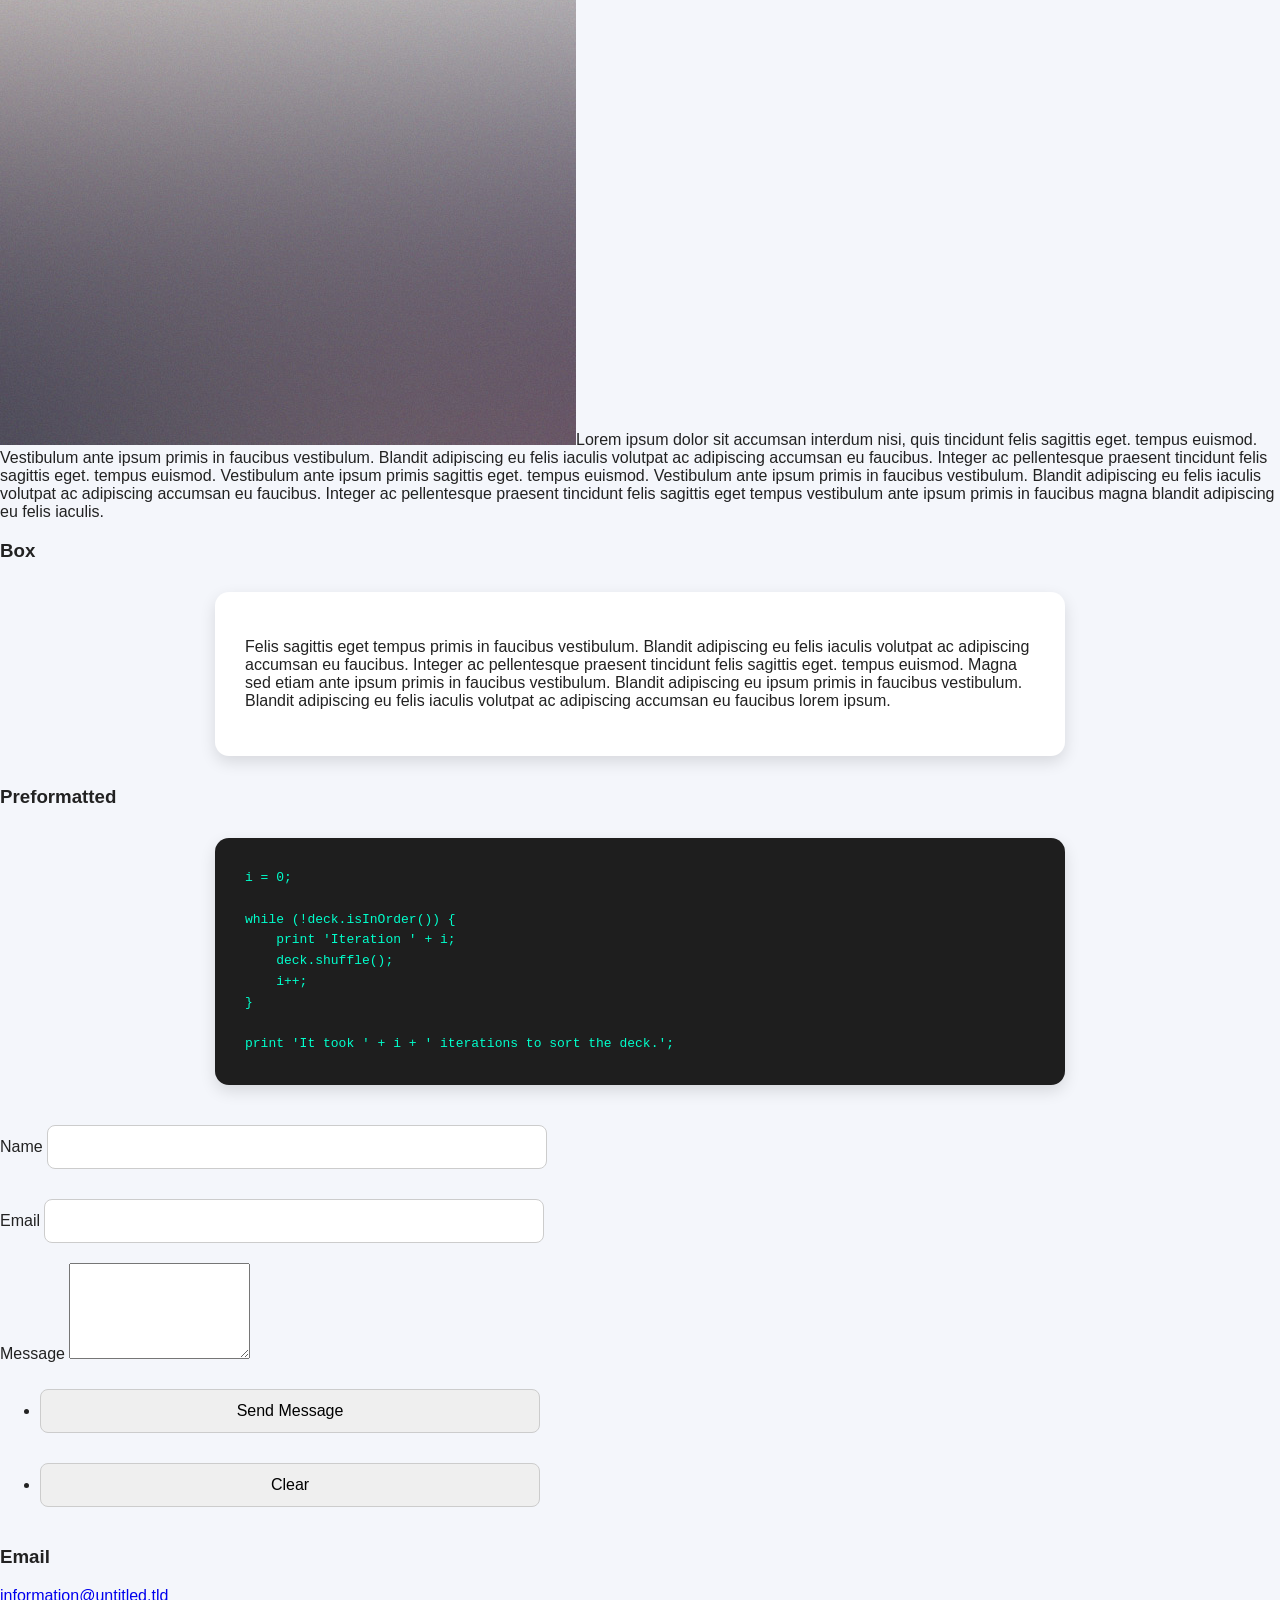
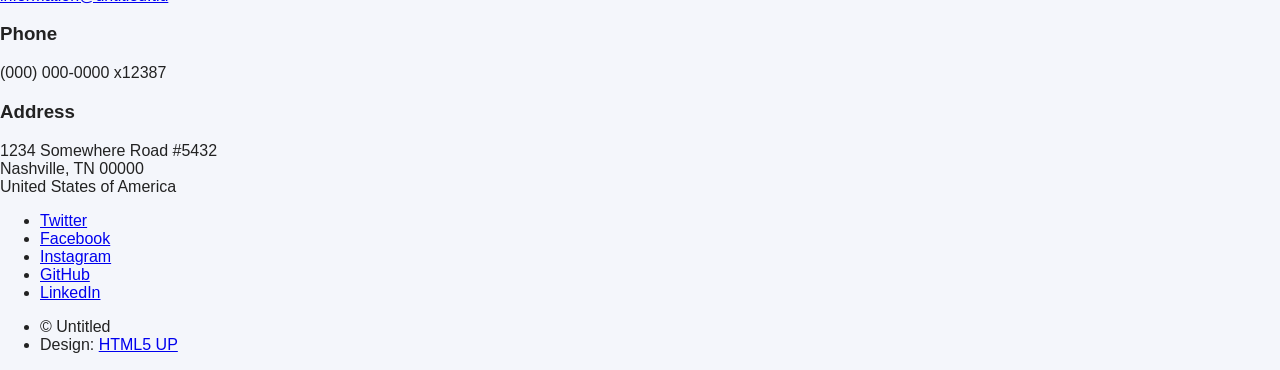
<file: elements.html>
<!DOCTYPE HTML>
<!--
	Forty by HTML5 UP
	html5up.net | @ajlkn
	Free for personal and commercial use under the CCA 3.0 license (html5up.net/license)
-->
<html>
	<head>
		<title>Elements - Forty by HTML5 UP</title>
		<meta charset="utf-8" />
		<meta name="viewport" content="width=device-width, initial-scale=1, user-scalable=no" />
		<link rel="stylesheet" href="assets/css/main.css" />
		<noscript><link rel="stylesheet" href="assets/css/noscript.css" /></noscript>
	</head>
	<body class="is-preload">

		<!-- Wrapper -->
			<div id="wrapper">

				<!-- Header -->
					<header id="header">
						<a href="index.html" class="logo"><strong>Forty</strong> <span>by HTML5 UP</span></a>
						<nav>
							<a href="#menu">Menu</a>
						</nav>
					</header>

				<!-- Menu -->
				<nav class="navbar" id="header">
					<div class="nav-logo">
						<a href="index.html">Mohammed Naeem</a>
					</div>
				
					<ul class="nav-menu">
						<li><a href="index.html">About</a></li>
						<li><a href="register.html">Register</a></li>
						<li><a href="login.html">Login</a></li>
				
						<li class="dropdown">
							<a href="#">Assignments ▾</a>
							<ul class="dropdown-menu">
								<li><a href="php.html">PHP Loops</a></li>
								<li><a href="javascript.html">JavaScript Presentation</a></li>
								<li><a href="calculator.html">Calculator</a></li>
								<li><a href="random.html">Random Assignment</a></li>
								<li><a href="paycheck.html">Salary Calculator</a></li>
							</ul>
						</li>
				
						<li class="dropdown">
							<a href="#">Forms ▾</a>
							<ul class="dropdown-menu">
								<li><a href="https://freephpformbis31monaeem.infinityfreeapp.com/index.html?i=1">PHP Form</a></li>
								<li><a href="https://freephpformbis31monaeem.infinityfreeapp.com/sqlform.html">SQL Form</a></li>
							</ul>
						</li>
				
						<li><a href="#contact">Contact Us</a></li>
					</ul>
				</nav>

				<!-- Main -->
					<div id="main" class="alt">

						<!-- One -->
							<section id="one">
								<div class="inner">
									<header class="major">
										<h1>Elements</h1>
									</header>

									<!-- Content -->
										<h2 id="content">Sample Content</h2>
										<p>Praesent ac adipiscing ullamcorper semper ut amet ac risus. Lorem sapien ut odio odio nunc. Ac adipiscing nibh porttitor erat risus justo adipiscing adipiscing amet placerat accumsan. Vis. Faucibus odio magna tempus adipiscing a non. In mi primis arcu ut non accumsan vivamus ac blandit adipiscing adipiscing arcu metus praesent turpis eu ac lacinia nunc ac commodo gravida adipiscing eget accumsan ac nunc adipiscing adipiscing.</p>
										<div class="row">
											<div class="col-6 col-12-small">
												<h3>Sem turpis amet semper</h3>
												<p>Nunc lacinia ante nunc ac lobortis. Interdum adipiscing gravida odio porttitor sem non mi integer non faucibus ornare mi ut ante amet placerat aliquet. Volutpat commodo eu sed ante lacinia. Sapien a lorem in integer ornare praesent commodo adipiscing arcu in massa commodo lorem accumsan at odio massa ac ac. Semper adipiscing varius montes viverra nibh in adipiscing blandit tempus accumsan.</p>
											</div>
											<div class="col-6 col-12-small">
												<h3>Magna odio tempus commodo</h3>
												<p>In arcu accumsan arcu adipiscing accumsan orci ac. Felis id enim aliquet. Accumsan ac integer lobortis commodo ornare aliquet accumsan erat tempus amet porttitor. Ante commodo blandit adipiscing integer semper orci eget. Faucibus commodo adipiscing mi eu nullam accumsan morbi arcu ornare odio mi adipiscing nascetur lacus ac interdum morbi accumsan vis mi accumsan ac praesent.</p>
											</div>
											<!-- Break -->
											<div class="col-4 col-12-medium">
												<h3>Interdum sapien gravida</h3>
												<p>Nunc lacinia ante nunc ac lobortis. Interdum adipiscing gravida odio porttitor sem non mi integer non faucibus ornare mi ut ante amet placerat aliquet. Volutpat eu sed ante lacinia sapien lorem accumsan varius montes viverra nibh in adipiscing blandit tempus accumsan.</p>
											</div>
											<div class="col-4 col-12-medium">
												<h3>Faucibus consequat lorem</h3>
												<p>Nunc lacinia ante nunc ac lobortis. Interdum adipiscing gravida odio porttitor sem non mi integer non faucibus ornare mi ut ante amet placerat aliquet. Volutpat eu sed ante lacinia sapien lorem accumsan varius montes viverra nibh in adipiscing blandit tempus accumsan.</p>
											</div>
											<div class="col-4 col-12-medium">
												<h3>Accumsan montes viverra</h3>
												<p>Nunc lacinia ante nunc ac lobortis. Interdum adipiscing gravida odio porttitor sem non mi integer non faucibus ornare mi ut ante amet placerat aliquet. Volutpat eu sed ante lacinia sapien lorem accumsan varius montes viverra nibh in adipiscing blandit tempus accumsan.</p>
											</div>
										</div>

									<hr class="major" />

									<!-- Elements -->
										<h2 id="elements">Elements</h2>
										<div class="row gtr-200">
											<div class="col-6 col-12-medium">

												<!-- Text stuff -->
													<h3>Text</h3>
													<p>This is <b>bold</b> and this is <strong>strong</strong>. This is <i>italic</i> and this is <em>emphasized</em>.
													This is <sup>superscript</sup> text and this is <sub>subscript</sub> text.
													This is <u>underlined</u> and this is code: <code>for (;;) { ... }</code>.
													Finally, this is a <a href="#">link</a>.</p>
													<hr />
													<h2>Heading Level 2</h2>
													<h3>Heading Level 3</h3>
													<h4>Heading Level 4</h4>
													<hr />
													<p>Nunc lacinia ante nunc ac lobortis. Interdum adipiscing gravida odio porttitor sem non mi integer non faucibus ornare mi ut ante amet placerat aliquet. Volutpat eu sed ante lacinia sapien lorem accumsan varius montes viverra nibh in adipiscing blandit tempus accumsan.</p>

												<!-- Lists -->
													<h3>Lists</h3>
													<div class="row">
														<div class="col-6 col-12-small">

															<h4>Unordered</h4>
															<ul>
																<li>Dolor etiam magna etiam.</li>
																<li>Sagittis lorem eleifend.</li>
																<li>Felis dolore viverra.</li>
															</ul>

															<h4>Alternate</h4>
															<ul class="alt">
																<li>Dolor etiam magna etiam.</li>
																<li>Sagittis lorem eleifend.</li>
																<li>Felis feugiat viverra.</li>
															</ul>

														</div>
														<div class="col-6 col-12-small">

															<h4>Ordered</h4>
															<ol>
																<li>Dolor etiam magna etiam.</li>
																<li>Etiam vel lorem sed viverra.</li>
																<li>Felis dolore viverra.</li>
																<li>Dolor etiam magna etiam.</li>
																<li>Etiam vel lorem sed viverra.</li>
																<li>Felis dolore viverra.</li>
															</ol>

															<h4>Icons</h4>
															<ul class="icons">
																<li><a href="#" class="icon brands fa-twitter"><span class="label">Twitter</span></a></li>
																<li><a href="#" class="icon brands fa-facebook-f"><span class="label">Facebook</span></a></li>
																<li><a href="#" class="icon brands fa-instagram"><span class="label">Instagram</span></a></li>
																<li><a href="#" class="icon brands fa-github"><span class="label">Github</span></a></li>
																<li><a href="#" class="icon brands fa-dribbble"><span class="label">Dribbble</span></a></li>
																<li><a href="#" class="icon brands fa-tumblr"><span class="label">Tumblr</span></a></li>
															</ul>
															<ul class="icons">
																<li><a href="#" class="icon brands alt fa-twitter"><span class="label">Twitter</span></a></li>
																<li><a href="#" class="icon brands alt fa-facebook-f"><span class="label">Facebook</span></a></li>
																<li><a href="#" class="icon brands alt fa-instagram"><span class="label">Instagram</span></a></li>
															</ul>

														</div>
													</div>
													<h4>Definition</h4>
													<dl>
														<dt>Item1</dt>
														<dd>
															<p>Lorem ipsum dolor vestibulum ante ipsum primis in faucibus vestibulum. Blandit adipiscing eu felis iaculis volutpat ac adipiscing accumsan eu faucibus. Integer ac pellentesque praesent. Lorem ipsum dolor.</p>
														</dd>
														<dt>Item2</dt>
														<dd>
															<p>Lorem ipsum dolor vestibulum ante ipsum primis in faucibus vestibulum. Blandit adipiscing eu felis iaculis volutpat ac adipiscing accumsan eu faucibus. Integer ac pellentesque praesent. Lorem ipsum dolor.</p>
														</dd>
														<dt>Item3</dt>
														<dd>
															<p>Lorem ipsum dolor vestibulum ante ipsum primis in faucibus vestibulum. Blandit adipiscing eu felis iaculis volutpat ac adipiscing accumsan eu faucibus. Integer ac pellentesque praesent. Lorem ipsum dolor.</p>
														</dd>
													</dl>

													<h4>Actions</h4>
													<ul class="actions">
														<li><a href="#" class="button primary">Default</a></li>
														<li><a href="#" class="button">Default</a></li>
													</ul>
													<ul class="actions small">
														<li><a href="#" class="button primary small">Small</a></li>
														<li><a href="#" class="button small">Small</a></li>
													</ul>
													<div class="row">
														<div class="col-6 col-12-small">
															<ul class="actions stacked">
																<li><a href="#" class="button primary">Default</a></li>
																<li><a href="#" class="button">Default</a></li>
															</ul>
														</div>
														<div class="col-6 col-12-small">
															<ul class="actions stacked">
																<li><a href="#" class="button primary small">Small</a></li>
																<li><a href="#" class="button small">Small</a></li>
															</ul>
														</div>
														<div class="col-6 col-12-small">
															<ul class="actions stacked">
																<li><a href="#" class="button primary fit">Default</a></li>
																<li><a href="#" class="button fit">Default</a></li>
															</ul>
														</div>
														<div class="col-6 col-12-small">
															<ul class="actions stacked">
																<li><a href="#" class="button primary small fit">Small</a></li>
																<li><a href="#" class="button small fit">Small</a></li>
															</ul>
														</div>
													</div>

													<h4>Pagination</h4>
													<ul class="pagination">
														<li><span class="button small disabled">Prev</span></li>
														<li><a href="#" class="page active">1</a></li>
														<li><a href="#" class="page">2</a></li>
														<li><a href="#" class="page">3</a></li>
														<li><span>&hellip;</span></li>
														<li><a href="#" class="page">8</a></li>
														<li><a href="#" class="page">9</a></li>
														<li><a href="#" class="page">10</a></li>
														<li><a href="#" class="button small">Next</a></li>
													</ul>

												<!-- Blockquote -->
													<h3>Blockquote</h3>
													<blockquote>Fringilla nisl. Donec accumsan interdum nisi, quis tincidunt felis sagittis eget tempus euismod. Vestibulum ante ipsum primis in faucibus vestibulum. Blandit adipiscing eu felis iaculis volutpat ac adipiscing accumsan faucibus. Vestibulum ante ipsum primis in faucibus vestibulum. Blandit adipiscing eu felis.</blockquote>

												<!-- Table -->
													<h3>Table</h3>

													<h4>Default</h4>
													<div class="table-wrapper">
														<table>
															<thead>
																<tr>
																	<th>Name</th>
																	<th>Description</th>
																	<th>Price</th>
																</tr>
															</thead>
															<tbody>
																<tr>
																	<td>Item1</td>
																	<td>Ante turpis integer aliquet porttitor.</td>
																	<td>29.99</td>
																</tr>
																<tr>
																	<td>Item2</td>
																	<td>Vis ac commodo adipiscing arcu aliquet.</td>
																	<td>19.99</td>
																</tr>
																<tr>
																	<td>Item3</td>
																	<td> Morbi faucibus arcu accumsan lorem.</td>
																	<td>29.99</td>
																</tr>
																<tr>
																	<td>Item4</td>
																	<td>Vitae integer tempus condimentum.</td>
																	<td>19.99</td>
																</tr>
																<tr>
																	<td>Item5</td>
																	<td>Ante turpis integer aliquet porttitor.</td>
																	<td>29.99</td>
																</tr>
															</tbody>
															<tfoot>
																<tr>
																	<td colspan="2"></td>
																	<td>100.00</td>
																</tr>
															</tfoot>
														</table>
													</div>

													<h4>Alternate</h4>
													<div class="table-wrapper">
														<table class="alt">
															<thead>
																<tr>
																	<th>Name</th>
																	<th>Description</th>
																	<th>Price</th>
																</tr>
															</thead>
															<tbody>
																<tr>
																	<td>Item1</td>
																	<td>Ante turpis integer aliquet porttitor.</td>
																	<td>29.99</td>
																</tr>
																<tr>
																	<td>Item2</td>
																	<td>Vis ac commodo adipiscing arcu aliquet.</td>
																	<td>19.99</td>
																</tr>
																<tr>
																	<td>Item3</td>
																	<td> Morbi faucibus arcu accumsan lorem.</td>
																	<td>29.99</td>
																</tr>
																<tr>
																	<td>Item4</td>
																	<td>Vitae integer tempus condimentum.</td>
																	<td>19.99</td>
																</tr>
																<tr>
																	<td>Item5</td>
																	<td>Ante turpis integer aliquet porttitor.</td>
																	<td>29.99</td>
																</tr>
															</tbody>
															<tfoot>
																<tr>
																	<td colspan="2"></td>
																	<td>100.00</td>
																</tr>
															</tfoot>
														</table>
													</div>

											</div>
											<div class="col-6 col-12-medium">

												<!-- Buttons -->
													<h3>Buttons</h3>
													<ul class="actions">
														<li><a href="#" class="button primary">Primary</a></li>
														<li><a href="#" class="button">Default</a></li>
													</ul>
													<div class="row">
														<div class="col-6 col-12-xsmall">
															<ul class="actions stacked">
																<li><a href="#" class="button large">Large</a></li>
																<li><a href="#" class="button">Default</a></li>
																<li><a href="#" class="button small">Small</a></li>
															</ul>
														</div>
														<div class="col-6 col-12-xsmall">
															<ul class="actions stacked">
																<li><a href="#" class="button primary large">Large</a></li>
																<li><a href="#" class="button primary">Default</a></li>
																<li><a href="#" class="button primary small">Small</a></li>
															</ul>
														</div>
													</div>
													<ul class="actions fit">
														<li><a href="#" class="button primary fit">Fit</a></li>
														<li><a href="#" class="button fit">Fit</a></li>
													</ul>
													<ul class="actions fit small">
														<li><a href="#" class="button primary fit small">Fit + Small</a></li>
														<li><a href="#" class="button fit small">Fit + Small</a></li>
													</ul>
													<ul class="actions">
														<li><a href="#" class="button primary icon solid fa-search">Icon</a></li>
														<li><a href="#" class="button icon solid fa-download">Icon</a></li>
													</ul>
													<ul class="actions">
														<li><span class="button primary disabled">Primary</span></li>
														<li><span class="button disabled">Default</span></li>
													</ul>

												<!-- Form -->
													<h3>Form</h3>

													<form method="post" action="#">
														<div class="row gtr-uniform">
															<div class="col-6 col-12-xsmall">
																<input type="text" name="demo-name" id="demo-name" value="" placeholder="Name" />
															</div>
															<div class="col-6 col-12-xsmall">
																<input type="email" name="demo-email" id="demo-email" value="" placeholder="Email" />
															</div>
															<!-- Break -->
															<div class="col-12">
																<select name="demo-category" id="demo-category">
																	<option value="">- Category -</option>
																	<option value="1">Manufacturing</option>
																	<option value="1">Shipping</option>
																	<option value="1">Administration</option>
																	<option value="1">Human Resources</option>
																</select>
															</div>
															<!-- Break -->
															<div class="col-4 col-12-small">
																<input type="radio" id="demo-priority-low" name="demo-priority" checked>
																<label for="demo-priority-low">Low</label>
															</div>
															<div class="col-4 col-12-small">
																<input type="radio" id="demo-priority-normal" name="demo-priority">
																<label for="demo-priority-normal">Normal</label>
															</div>
															<div class="col-4 col-12-small">
																<input type="radio" id="demo-priority-high" name="demo-priority">
																<label for="demo-priority-high">High</label>
															</div>
															<!-- Break -->
															<div class="col-6 col-12-small">
																<input type="checkbox" id="demo-copy" name="demo-copy">
																<label for="demo-copy">Email me a copy</label>
															</div>
															<div class="col-6 col-12-small">
																<input type="checkbox" id="demo-human" name="demo-human" checked>
																<label for="demo-human">I am a human</label>
															</div>
															<!-- Break -->
															<div class="col-12">
																<textarea name="demo-message" id="demo-message" placeholder="Enter your message" rows="6"></textarea>
															</div>
															<!-- Break -->
															<div class="col-12">
																<ul class="actions">
																	<li><input type="submit" value="Send Message" class="primary" /></li>
																	<li><input type="reset" value="Reset" /></li>
																</ul>
															</div>
														</div>
													</form>

												<!-- Image -->
													<h3>Image</h3>

													<h4>Fit</h4>
													<span class="image fit"><img src="images/pic03.jpg" alt="" /></span>
													<div class="box alt">
														<div class="row gtr-50 gtr-uniform">
															<div class="col-4"><span class="image fit"><img src="images/pic08.jpg" alt="" /></span></div>
															<div class="col-4"><span class="image fit"><img src="images/pic09.jpg" alt="" /></span></div>
															<div class="col-4"><span class="image fit"><img src="images/pic10.jpg" alt="" /></span></div>
															<!-- Break -->
															<div class="col-4"><span class="image fit"><img src="images/pic10.jpg" alt="" /></span></div>
															<div class="col-4"><span class="image fit"><img src="images/pic08.jpg" alt="" /></span></div>
															<div class="col-4"><span class="image fit"><img src="images/pic09.jpg" alt="" /></span></div>
															<!-- Break -->
															<div class="col-4"><span class="image fit"><img src="images/pic09.jpg" alt="" /></span></div>
															<div class="col-4"><span class="image fit"><img src="images/pic10.jpg" alt="" /></span></div>
															<div class="col-4"><span class="image fit"><img src="images/pic08.jpg" alt="" /></span></div>
														</div>
													</div>

													<h4>Left &amp; Right</h4>
													<p><span class="image left"><img src="images/pic09.jpg" alt="" /></span>Lorem ipsum dolor sit accumsan interdum nisi, quis tincidunt felis sagittis eget. tempus euismod. Vestibulum ante ipsum primis in faucibus vestibulum. Blandit adipiscing eu felis iaculis volutpat ac adipiscing accumsan eu faucibus. Integer ac pellentesque praesent tincidunt felis sagittis eget. tempus euismod. Vestibulum ante ipsum primis sagittis eget. tempus euismod. Vestibulum ante ipsum primis in faucibus vestibulum. Blandit adipiscing eu felis iaculis volutpat ac adipiscing accumsan eu faucibus. Integer ac pellentesque praesent tincidunt felis sagittis eget tempus vestibulum ante ipsum primis in faucibus magna blandit adipiscing eu felis iaculis.</p>
													<p><span class="image right"><img src="images/pic10.jpg" alt="" /></span>Lorem ipsum dolor sit accumsan interdum nisi, quis tincidunt felis sagittis eget. tempus euismod. Vestibulum ante ipsum primis in faucibus vestibulum. Blandit adipiscing eu felis iaculis volutpat ac adipiscing accumsan eu faucibus. Integer ac pellentesque praesent tincidunt felis sagittis eget. tempus euismod. Vestibulum ante ipsum primis sagittis eget. tempus euismod. Vestibulum ante ipsum primis in faucibus vestibulum. Blandit adipiscing eu felis iaculis volutpat ac adipiscing accumsan eu faucibus. Integer ac pellentesque praesent tincidunt felis sagittis eget tempus vestibulum ante ipsum primis in faucibus magna blandit adipiscing eu felis iaculis.</p>

												<!-- Box -->
													<h3>Box</h3>
													<div class="box">
														<p>Felis sagittis eget tempus primis in faucibus vestibulum. Blandit adipiscing eu felis iaculis volutpat ac adipiscing accumsan eu faucibus. Integer ac pellentesque praesent tincidunt felis sagittis eget. tempus euismod. Magna sed etiam ante ipsum primis in faucibus vestibulum. Blandit adipiscing eu ipsum primis in faucibus vestibulum. Blandit adipiscing eu felis iaculis volutpat ac adipiscing accumsan eu faucibus lorem ipsum.</p>
													</div>

												<!-- Preformatted Code -->
													<h3>Preformatted</h3>
													<pre><code>i = 0;

while (!deck.isInOrder()) {
    print 'Iteration ' + i;
    deck.shuffle();
    i++;
}

print 'It took ' + i + ' iterations to sort the deck.';
</code></pre>

											</div>
										</div>

								</div>
							</section>

					</div>

				<!-- Contact -->
					<section id="contact">
						<div class="inner">
							<section>
								<form method="post" action="#">
									<div class="fields">
										<div class="field half">
											<label for="name">Name</label>
											<input type="text" name="name" id="name" />
										</div>
										<div class="field half">
											<label for="email">Email</label>
											<input type="text" name="email" id="email" />
										</div>
										<div class="field">
											<label for="message">Message</label>
											<textarea name="message" id="message" rows="6"></textarea>
										</div>
									</div>
									<ul class="actions">
										<li><input type="submit" value="Send Message" class="primary" /></li>
										<li><input type="reset" value="Clear" /></li>
									</ul>
								</form>
							</section>
							<section class="split">
								<section>
									<div class="contact-method">
										<span class="icon solid alt fa-envelope"></span>
										<h3>Email</h3>
										<a href="#">information@untitled.tld</a>
									</div>
								</section>
								<section>
									<div class="contact-method">
										<span class="icon solid alt fa-phone"></span>
										<h3>Phone</h3>
										<span>(000) 000-0000 x12387</span>
									</div>
								</section>
								<section>
									<div class="contact-method">
										<span class="icon solid alt fa-home"></span>
										<h3>Address</h3>
										<span>1234 Somewhere Road #5432<br />
										Nashville, TN 00000<br />
										United States of America</span>
									</div>
								</section>
							</section>
						</div>
					</section>

				<!-- Footer -->
					<footer id="footer">
						<div class="inner">
							<ul class="icons">
								<li><a href="#" class="icon brands alt fa-twitter"><span class="label">Twitter</span></a></li>
								<li><a href="#" class="icon brands alt fa-facebook-f"><span class="label">Facebook</span></a></li>
								<li><a href="#" class="icon brands alt fa-instagram"><span class="label">Instagram</span></a></li>
								<li><a href="#" class="icon brands alt fa-github"><span class="label">GitHub</span></a></li>
								<li><a href="#" class="icon brands alt fa-linkedin-in"><span class="label">LinkedIn</span></a></li>
							</ul>
							<ul class="copyright">
								<li>&copy; Untitled</li><li>Design: <a href="https://html5up.net">HTML5 UP</a></li>
							</ul>
						</div>
					</footer>

			</div>

		<!-- Scripts -->
			<script src="assets/js/jquery.min.js"></script>
			<script src="assets/js/jquery.scrolly.min.js"></script>
			<script src="assets/js/jquery.scrollex.min.js"></script>
			<script src="assets/js/browser.min.js"></script>
			<script src="assets/js/breakpoints.min.js"></script>
			<script src="assets/js/util.js"></script>
			<script src="assets/js/main.js"></script>

	</body>
</html>
</file>
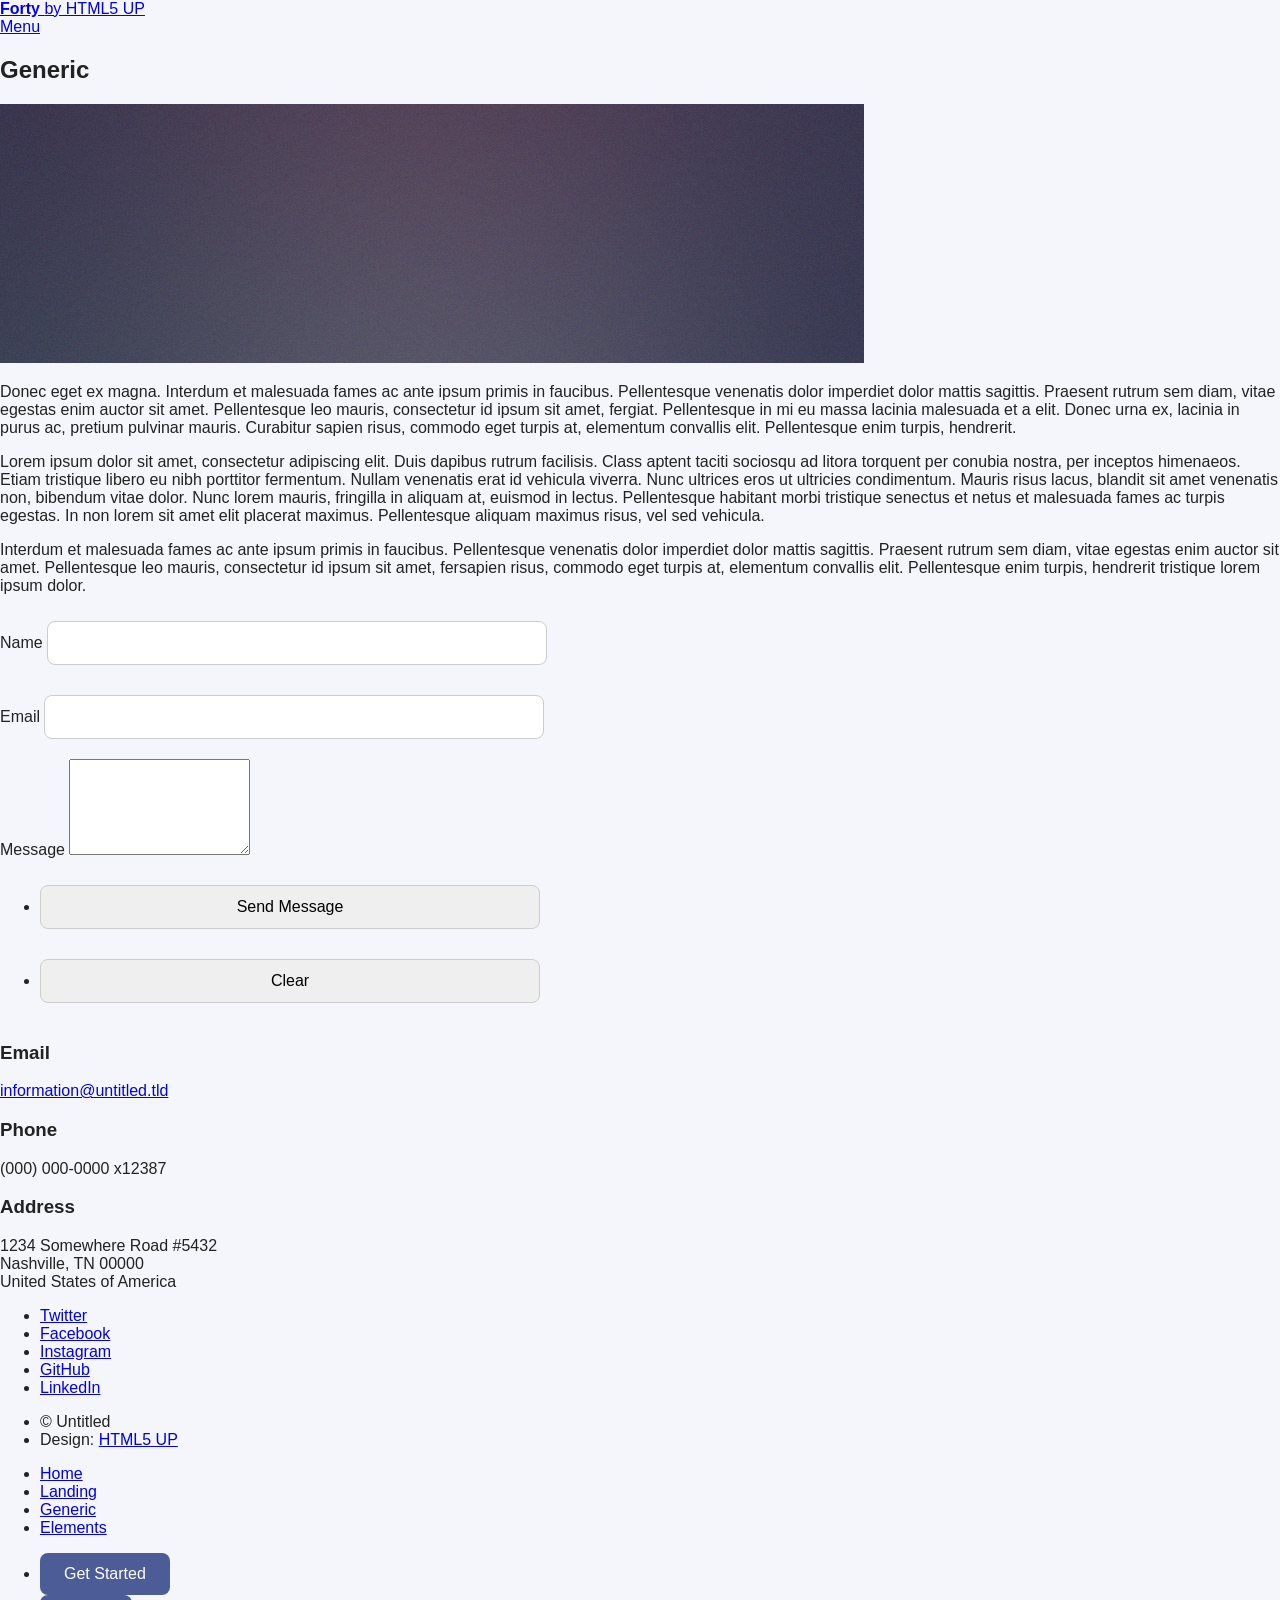
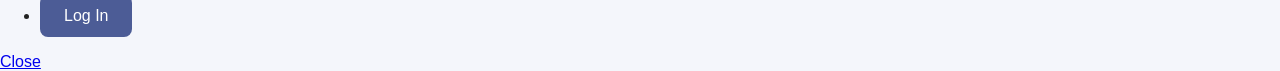
<file: generic.html>
<!DOCTYPE HTML>
<!--
	Forty by HTML5 UP
	html5up.net | @ajlkn
	Free for personal and commercial use under the CCA 3.0 license (html5up.net/license)
-->
<html>
	<head>
		<title>Generic - Forty by HTML5 UP</title>
		<meta charset="utf-8" />
		<meta name="viewport" content="width=device-width, initial-scale=1, user-scalable=no" />
		<link rel="stylesheet" href="assets/css/main.css" />
		<noscript><link rel="stylesheet" href="assets/css/noscript.css" /></noscript>
	</head>
	<body class="is-preload">

		<!-- Wrapper -->
			<div id="wrapper">

				<!-- Header -->
					<header id="header">
						<a href="index.html" class="logo"><strong>Forty</strong> <span>by HTML5 UP</span></a>
						<nav>
							<a href="#menu">Menu</a>
						</nav>
					</header>

				<!-- Menu -->
					<nav id="menu">
						<ul class="links">
							<li><a href="index.html">Home</a></li>
							<li><a href="landing.html">Landing</a></li>
							<li><a href="generic.html">Generic</a></li>
							<li><a href="elements.html">Elements</a></li>
						</ul>
						<ul class="actions stacked">
							<li><a href="#" class="button primary fit">Get Started</a></li>
							<li><a href="#" class="button fit">Log In</a></li>
						</ul>
					</nav>

				<!-- Main -->
					<div id="main" class="alt">

						<!-- One -->
							<section id="one">
								<div class="inner">
									<header class="major">
										<h1>Generic</h1>
									</header>
									<span class="image main"><img src="images/pic11.jpg" alt="" /></span>
									<p>Donec eget ex magna. Interdum et malesuada fames ac ante ipsum primis in faucibus. Pellentesque venenatis dolor imperdiet dolor mattis sagittis. Praesent rutrum sem diam, vitae egestas enim auctor sit amet. Pellentesque leo mauris, consectetur id ipsum sit amet, fergiat. Pellentesque in mi eu massa lacinia malesuada et a elit. Donec urna ex, lacinia in purus ac, pretium pulvinar mauris. Curabitur sapien risus, commodo eget turpis at, elementum convallis elit. Pellentesque enim turpis, hendrerit.</p>
									<p>Lorem ipsum dolor sit amet, consectetur adipiscing elit. Duis dapibus rutrum facilisis. Class aptent taciti sociosqu ad litora torquent per conubia nostra, per inceptos himenaeos. Etiam tristique libero eu nibh porttitor fermentum. Nullam venenatis erat id vehicula viverra. Nunc ultrices eros ut ultricies condimentum. Mauris risus lacus, blandit sit amet venenatis non, bibendum vitae dolor. Nunc lorem mauris, fringilla in aliquam at, euismod in lectus. Pellentesque habitant morbi tristique senectus et netus et malesuada fames ac turpis egestas. In non lorem sit amet elit placerat maximus. Pellentesque aliquam maximus risus, vel sed vehicula.</p>
									<p>Interdum et malesuada fames ac ante ipsum primis in faucibus. Pellentesque venenatis dolor imperdiet dolor mattis sagittis. Praesent rutrum sem diam, vitae egestas enim auctor sit amet. Pellentesque leo mauris, consectetur id ipsum sit amet, fersapien risus, commodo eget turpis at, elementum convallis elit. Pellentesque enim turpis, hendrerit tristique lorem ipsum dolor.</p>
								</div>
							</section>

					</div>

				<!-- Contact -->
					<section id="contact">
						<div class="inner">
							<section>
								<form method="post" action="#">
									<div class="fields">
										<div class="field half">
											<label for="name">Name</label>
											<input type="text" name="name" id="name" />
										</div>
										<div class="field half">
											<label for="email">Email</label>
											<input type="text" name="email" id="email" />
										</div>
										<div class="field">
											<label for="message">Message</label>
											<textarea name="message" id="message" rows="6"></textarea>
										</div>
									</div>
									<ul class="actions">
										<li><input type="submit" value="Send Message" class="primary" /></li>
										<li><input type="reset" value="Clear" /></li>
									</ul>
								</form>
							</section>
							<section class="split">
								<section>
									<div class="contact-method">
										<span class="icon solid alt fa-envelope"></span>
										<h3>Email</h3>
										<a href="#">information@untitled.tld</a>
									</div>
								</section>
								<section>
									<div class="contact-method">
										<span class="icon solid alt fa-phone"></span>
										<h3>Phone</h3>
										<span>(000) 000-0000 x12387</span>
									</div>
								</section>
								<section>
									<div class="contact-method">
										<span class="icon solid alt fa-home"></span>
										<h3>Address</h3>
										<span>1234 Somewhere Road #5432<br />
										Nashville, TN 00000<br />
										United States of America</span>
									</div>
								</section>
							</section>
						</div>
					</section>

				<!-- Footer -->
					<footer id="footer">
						<div class="inner">
							<ul class="icons">
								<li><a href="#" class="icon brands alt fa-twitter"><span class="label">Twitter</span></a></li>
								<li><a href="#" class="icon brands alt fa-facebook-f"><span class="label">Facebook</span></a></li>
								<li><a href="#" class="icon brands alt fa-instagram"><span class="label">Instagram</span></a></li>
								<li><a href="#" class="icon brands alt fa-github"><span class="label">GitHub</span></a></li>
								<li><a href="#" class="icon brands alt fa-linkedin-in"><span class="label">LinkedIn</span></a></li>
							</ul>
							<ul class="copyright">
								<li>&copy; Untitled</li><li>Design: <a href="https://html5up.net">HTML5 UP</a></li>
							</ul>
						</div>
					</footer>

			</div>

		<!-- Scripts -->
			<script src="assets/js/jquery.min.js"></script>
			<script src="assets/js/jquery.scrolly.min.js"></script>
			<script src="assets/js/jquery.scrollex.min.js"></script>
			<script src="assets/js/browser.min.js"></script>
			<script src="assets/js/breakpoints.min.js"></script>
			<script src="assets/js/util.js"></script>
			<script src="assets/js/main.js"></script>

	</body>
</html>
</file>
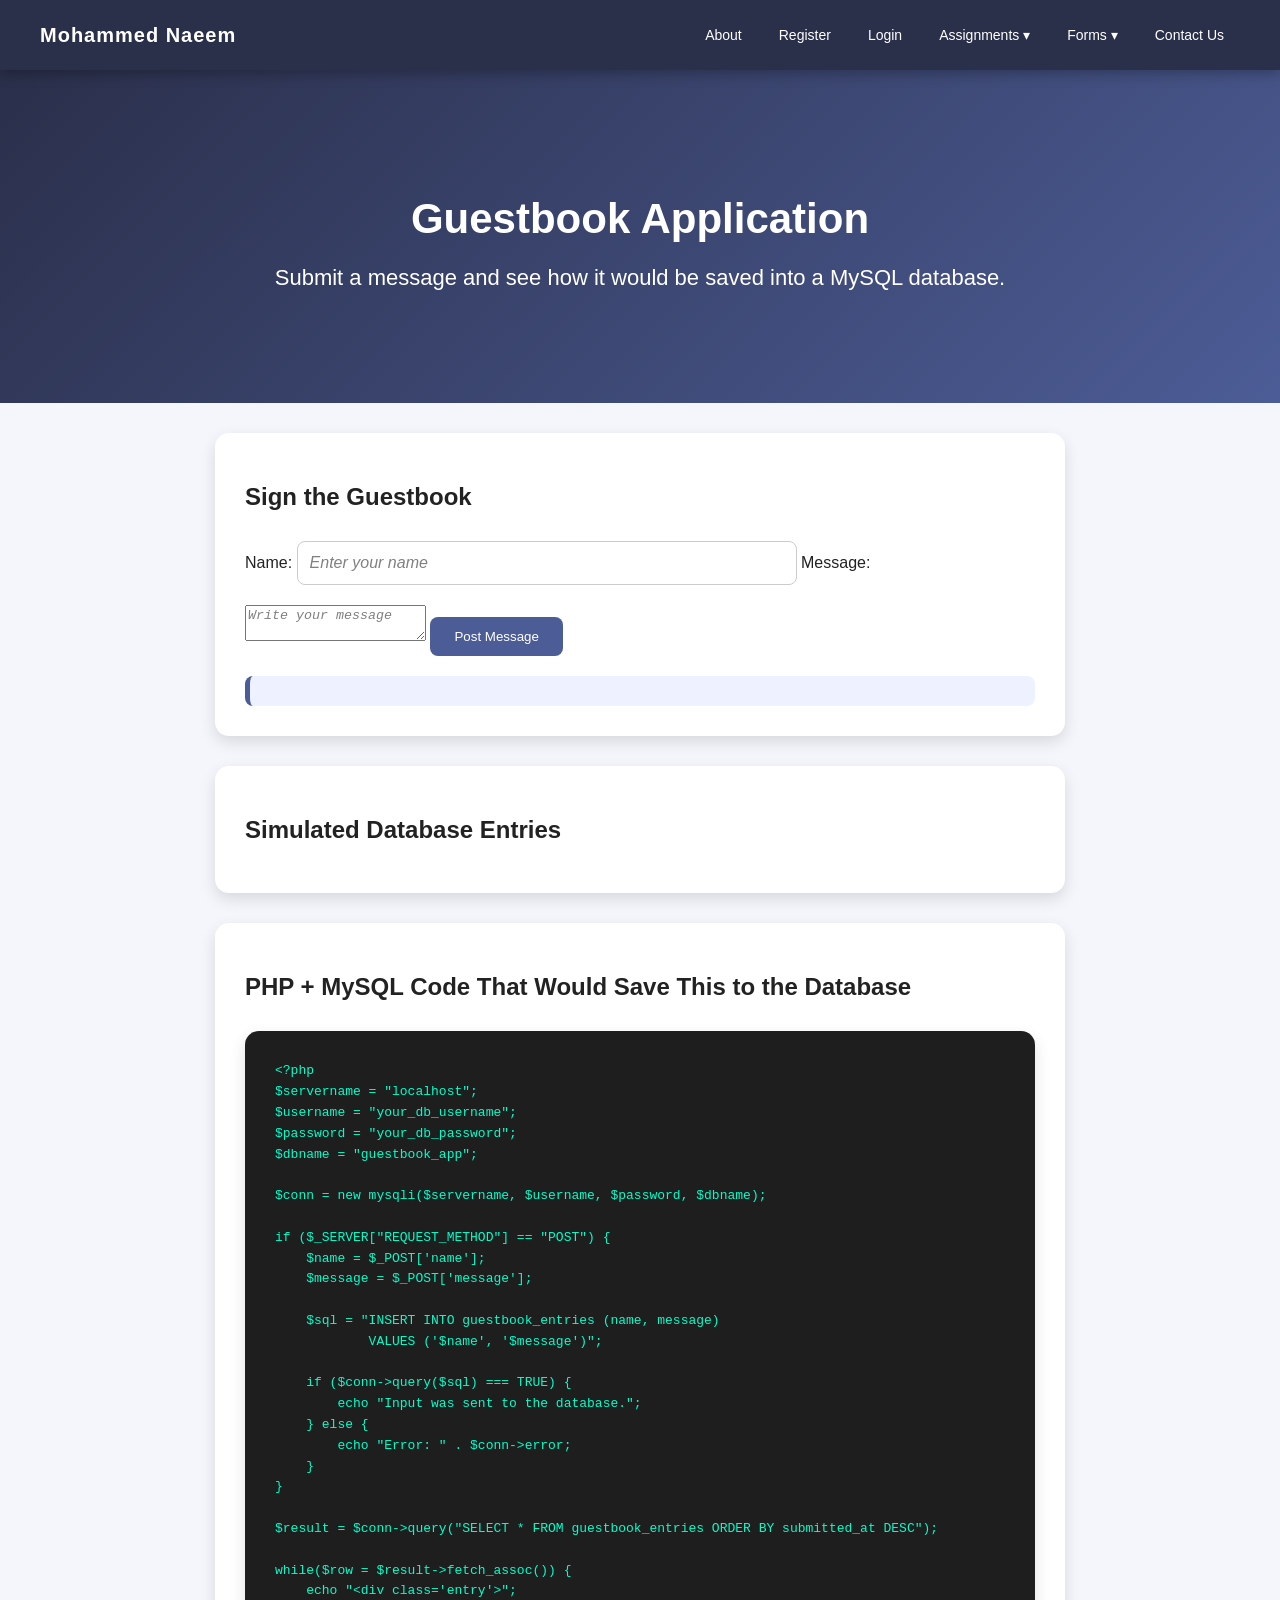
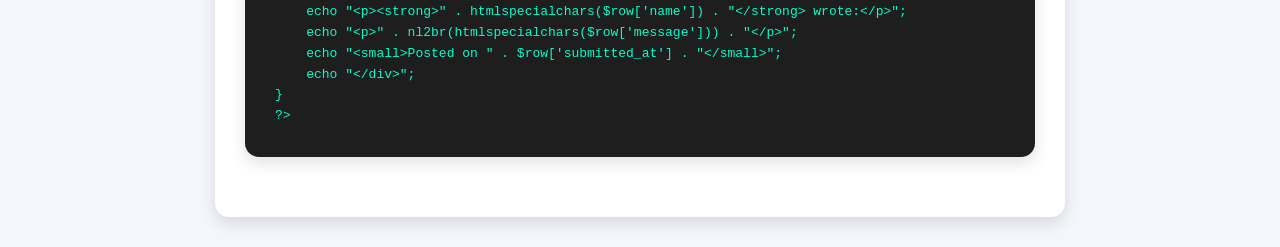
<file: guestbook.html>
<!DOCTYPE html>
<html lang="en">
<head>
    <meta charset="UTF-8">
    <title>Guest Book</title>
    <link rel="stylesheet" href="assets/css/main.css">
</head>

<body>
<div id="wrapper">

    <nav class="navbar" id="header">
        <div class="nav-logo">
            <a href="index.html">Mohammed Naeem</a>
        </div>
    
        <ul class="nav-menu">
            <li><a href="index.html">About</a></li>
            <li><a href="register.html">Register</a></li>
            <li><a href="login.html">Login</a></li>
    
            <li class="dropdown">
                <a href="#">Assignments ▾</a>
                <ul class="dropdown-menu">
                    <li><a href="php.html">PHP Loops</a></li>
                    <li><a href="javascript.html">JavaScript Presentation</a></li>
                    <li><a href="calculator.html">Calculator</a></li>
                    <li><a href="random.html">Random Assignment</a></li>
                    <li><a href="paycheck.html">Salary Calculator</a></li>
                    <li><a href="guestbook.html">Guestbook</a></li>
                    <li><a href="mortgage.html">Mortgage Calculator</a></li>
                    <li><a href="debugging.html">Debugging and Pseudo Code</a></li>
                    <li><a href="invoice.html">Invoice</a></li>
                    <li><a href="webtechseries.html">Web Tech Series</a></li>

                </ul>
            </li>
    
            <li class="dropdown">
                <a href="#">Forms ▾</a>
                <ul class="dropdown-menu">
                    <li><a href="https://freephpformbis31monaeem.infinityfreeapp.com/index.html?i=1">PHP Form</a></li>
                    <li><a href="https://freephpformbis31monaeem.infinityfreeapp.com/sqlform.html">SQL Form</a></li>
                </ul>
            </li>
    
            <li><a href="#contact">Contact Us</a></li>
        </ul>
    </nav>

    <section id="banner" class="major">
        <div class="inner">
            <header class="major">
                <h1>Guestbook Application</h1>
            </header>
            <h3>Submit a message and see how it would be saved into a MySQL database.</h3>
        </div>
    </section>

    <div class="container">
        <h2>Sign the Guestbook</h2>

        <form onsubmit="submitGuestbook(event)">
            <label>Name:</label>
            <input type="text" id="guestName" placeholder="Enter your name" required>

            <label>Message:</label>
            <textarea id="guestMessage" placeholder="Write your message" required></textarea>

            <button type="submit">Post Message</button>
        </form>

        <div id="databaseMessage" class="result"></div>
    </div>

    <div class="container">
        <h2>Simulated Database Entries</h2>
        <div id="guestbookEntries"></div>
    </div>

    <div class="container">
        <h2>PHP + MySQL Code That Would Save This to the Database</h2>

<pre>
&lt;?php
$servername = "localhost";
$username = "your_db_username";
$password = "your_db_password";
$dbname = "guestbook_app";

$conn = new mysqli($servername, $username, $password, $dbname);

if ($_SERVER["REQUEST_METHOD"] == "POST") {
    $name = $_POST['name'];
    $message = $_POST['message'];

    $sql = "INSERT INTO guestbook_entries (name, message)
            VALUES ('$name', '$message')";

    if ($conn->query($sql) === TRUE) {
        echo "Input was sent to the database.";
    } else {
        echo "Error: " . $conn->error;
    }
}

$result = $conn->query("SELECT * FROM guestbook_entries ORDER BY submitted_at DESC");

while($row = $result->fetch_assoc()) {
    echo "&lt;div class='entry'&gt;";
    echo "&lt;p&gt;&lt;strong&gt;" . htmlspecialchars($row['name']) . "&lt;/strong&gt; wrote:&lt;/p&gt;";
    echo "&lt;p&gt;" . nl2br(htmlspecialchars($row['message'])) . "&lt;/p&gt;";
    echo "&lt;small&gt;Posted on " . $row['submitted_at'] . "&lt;/small&gt;";
    echo "&lt;/div&gt;";
}
?&gt;
</pre>
    </div>

</div>

<script>
function submitGuestbook(event) {
    event.preventDefault();

    let name = document.getElementById("guestName").value;
    let message = document.getElementById("guestMessage").value;
    let date = new Date().toLocaleString();

    document.getElementById("databaseMessage").innerHTML =
        "<strong>Input was sent to the database.</strong><br><br>" +
        "Name submitted: " + name + "<br>" +
        "Message submitted: " + message;

    let entry = `
        <div class="entry">
            <p><strong>${name}</strong> wrote:</p>
            <p>${message}</p>
            <small>Posted on ${date}</small>
            <hr>
        </div>
    `;

    document.getElementById("guestbookEntries").innerHTML =
        entry + document.getElementById("guestbookEntries").innerHTML;

    document.getElementById("guestName").value = "";
    document.getElementById("guestMessage").value = "";
}
</script>

</body>
</html>
</file>
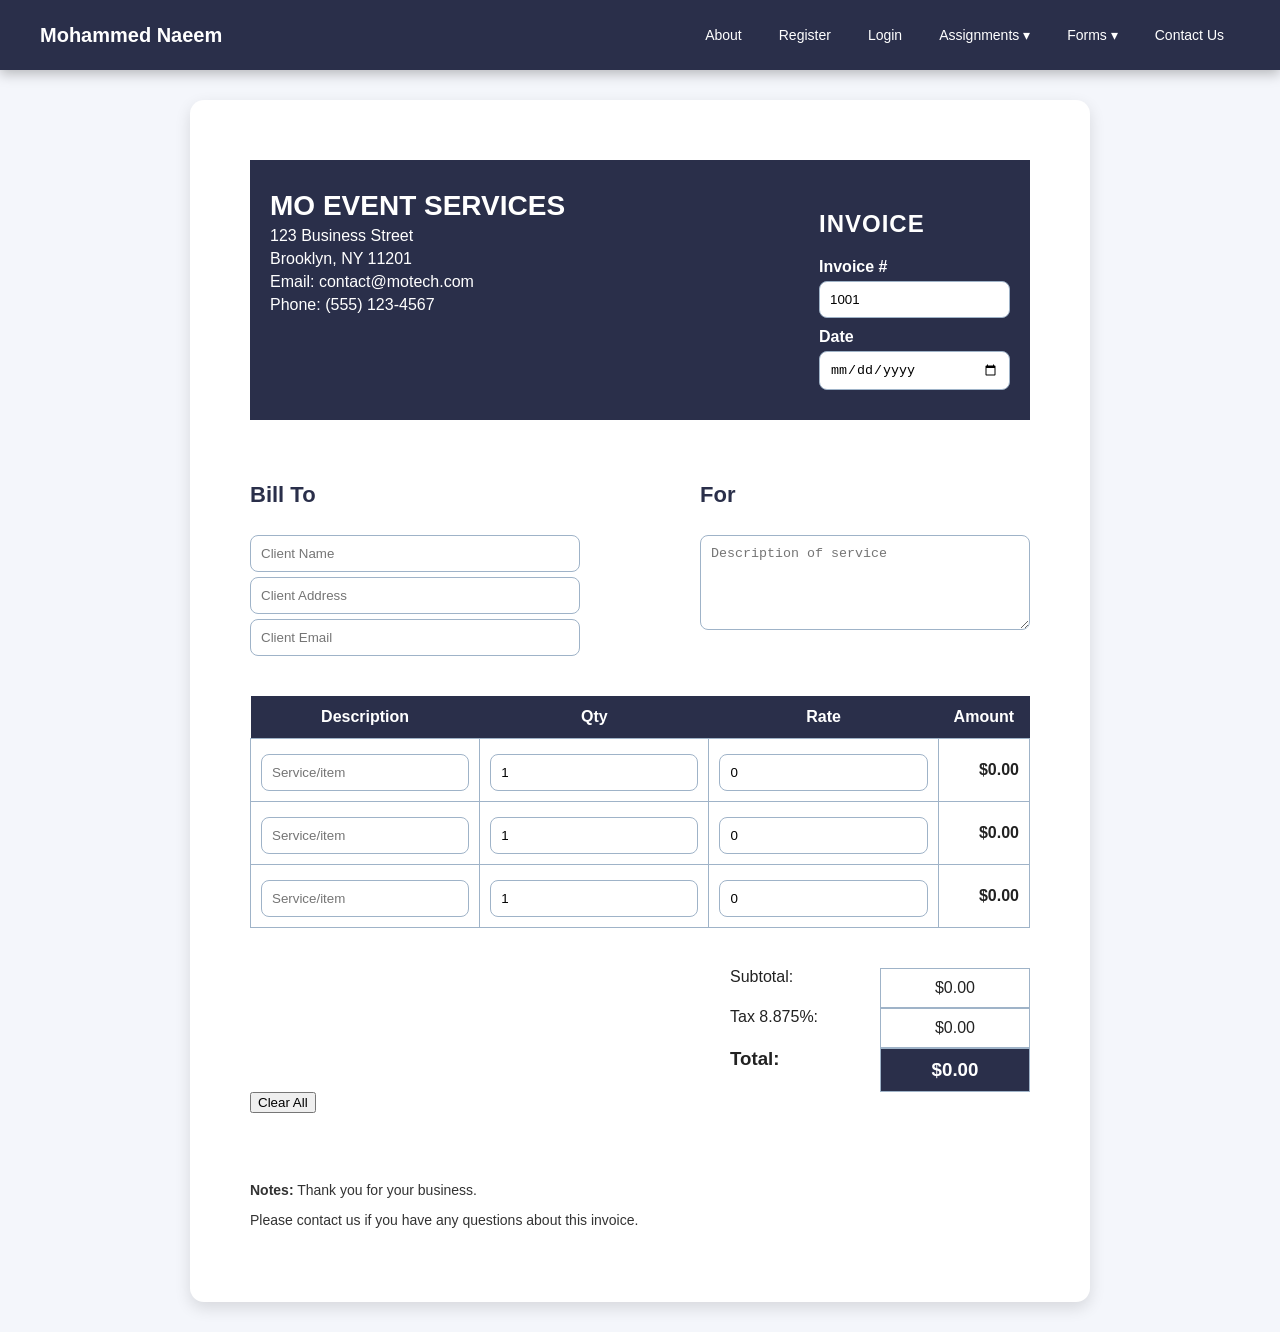
<file: invoice.html>
<!DOCTYPE html>
<html lang="en">
<head>
<meta charset="UTF-8">
<meta name="viewport" content="width=device-width, initial-scale=1.0">
<title>Invoice Calculator Form</title>

<style>
* {
    box-sizing: border-box;
}

body {
    margin: 0;
    font-family: Arial, Helvetica, sans-serif;
    background: #f4f6fb;
    color: #222;
}

/* Navbar */
.navbar {
    width: 100%;
    background: #2a2f4a;
    display: flex;
    justify-content: space-between;
    align-items: center;
    padding: 0 40px;
    min-height: 70px;
    position: sticky;
    top: 0;
    z-index: 1000;
    box-shadow: 0 4px 12px rgba(0, 0, 0, 0.25);
}

.nav-logo a {
    color: white;
    text-decoration: none;
    font-size: 20px;
    font-weight: bold;
}

.nav-menu {
    list-style: none;
    display: flex;
    align-items: center;
    gap: 5px;
    margin: 0;
    padding: 0;
}

.nav-menu li {
    position: relative;
}

.nav-menu a {
    color: white;
    text-decoration: none;
    padding: 24px 16px;
    display: block;
    font-size: 14px;
}

.nav-menu a:hover {
    background: #3d456d;
}

.dropdown-menu {
    display: none;
    position: absolute;
    top: 100%;
    left: 0;
    background: white;
    min-width: 220px;
    list-style: none;
    padding: 0;
    margin: 0;
    border-radius: 0 0 10px 10px;
    box-shadow: 0 8px 18px rgba(0,0,0,0.2);
}

.dropdown-menu li a {
    color: #2a2f4a;
    padding: 14px 18px;
}

.dropdown-menu li a:hover {
    background: #eef1ff;
}

.dropdown:hover .dropdown-menu {
    display: block;
}

/* Invoice Page */
.invoice-container {
    max-width: 900px;
    margin: 30px auto;
    background: white;
    padding: 60px;
    border-radius: 14px;
    box-shadow: 0 6px 16px rgba(0,0,0,0.12);
}

.invoice-header {
    background: #2a2f4a;
    color: white;
    padding: 30px 20px;
    margin-bottom: 25px;
    display: flex;
    justify-content: space-between;
    gap: 30px;
}

.invoice-header h1 {
    margin: 0;
    color: white;
    font-size: 28px;
}

.invoice-header p {
    margin: 5px 0;
}

.invoice-info h2 {
    color: white;
    font-size: 24px;
    letter-spacing: 1px;
}

.invoice-container label {
    display: block;
    margin-top: 10px;
    font-weight: bold;
}

.invoice-container input,
.invoice-container textarea {
    width: 100%;
    padding: 10px;
    margin-top: 5px;
    border: 1px solid #9fb3c8;
    border-radius: 8px;
}

.invoice-details {
    display: grid;
    grid-template-columns: 1fr 1fr;
    gap: 120px;
    margin: 40px 0;
}

.invoice-details h3 {
    color: #2a2f4a;
    font-size: 22px;
}

.invoice-container textarea {
    height: 95px;
}

.invoice-items table {
    width: 100%;
    border-collapse: collapse;
    margin-top: 20px;
}

.invoice-items th {
    background: #2a2f4a;
    color: white;
    padding: 12px;
}

.invoice-items td {
    border: 1px solid #9fb3c8;
    padding: 10px;
}

.invoice-amount {
    text-align: right;
    font-weight: bold;
}

.invoice-totals {
    display: flex;
    justify-content: flex-end;
    margin-top: 40px;
}

.invoice-totals div {
    width: 300px;
}

.invoice-totals p,
.invoice-totals h3 {
    display: grid;
    grid-template-columns: 1fr 1fr;
    margin: 0;
}

.invoice-totals span {
    border: 1px solid #9fb3c8;
    padding: 10px;
    text-align: center;
}

#invoice-total {
    background: #2a2f4a;
    color: white;
}

.invoice-footer {
    margin-top: 40px;
    padding-top: 15px;
    font-size: 14px;
    color: #333;
}

@media screen and (max-width: 768px) {
    .navbar {
        flex-direction: column;
        padding: 15px;
    }

    .nav-menu {
        flex-direction: column;
        width: 100%;
    }

    .dropdown-menu {
        position: static;
        width: 100%;
    }

    .invoice-header,
    .invoice-details {
        display: block;
    }

    .invoice-container {
        padding: 25px;
    }
    .invoice-clear-btn {
    margin-top: 25px;
    background: #2a2f4a;
    color: white;
    border: none;
    padding: 12px 24px;
    border-radius: 8px;
    cursor: pointer;
}

.invoice-clear-btn:hover {
    background: #3d456d;
}
}
</style>
</head>

<body>

    <nav class="navbar" id="header">
        <div class="nav-logo">
            <a href="index.html">Mohammed Naeem</a>
        </div>
    
        <ul class="nav-menu">
            <li><a href="index.html">About</a></li>
            <li><a href="register.html">Register</a></li>
            <li><a href="login.html">Login</a></li>
    
            <li class="dropdown">
                <a href="#">Assignments ▾</a>
                <ul class="dropdown-menu">
                    <li><a href="php.html">PHP Loops</a></li>
                    <li><a href="javascript.html">JavaScript Presentation</a></li>
                    <li><a href="calculator.html">Calculator</a></li>
                    <li><a href="random.html">Random Assignment</a></li>
                    <li><a href="paycheck.html">Salary Calculator</a></li>
                    <li><a href="guestbook.html">Guestbook</a></li>
                    <li><a href="mortgage.html">Mortgage Calculator</a></li>
                    <li><a href="debugging.html">Debugging and Pseudo Code</a></li>
                    <li><a href="invoice.html">Invoice</a></li>
                    <li><a href="webtechseries.html">Web Tech Series</a></li>

                </ul>
            </li>
    
            <li class="dropdown">
                <a href="#">Forms ▾</a>
                <ul class="dropdown-menu">
                    <li><a href="https://freephpformbis31monaeem.infinityfreeapp.com/index.html?i=1">PHP Form</a></li>
                    <li><a href="https://freephpformbis31monaeem.infinityfreeapp.com/sqlform.html">SQL Form</a></li>
                </ul>
            </li>
    
            <li><a href="#contact">Contact Us</a></li>
        </ul>
    </nav>

<main class="invoice-container">
    <header class="invoice-header">
        <div>
            <h1>MO EVENT SERVICES</h1>
            <p>123 Business Street</p>
            <p>Brooklyn, NY 11201</p>
            <p>Email: contact@motech.com</p>
            <p>Phone: (555) 123-4567</p>
        </div>

        <div class="invoice-info">
            <h2>INVOICE</h2>
            <label>Invoice #</label>
            <input type="text" value="1001">

            <label>Date</label>
            <input type="date">

        
        </div>
    </header>

    <section class="invoice-details">
        <div>
            <h3>Bill To</h3>
            <input type="text" placeholder="Client Name">
            <input type="text" placeholder="Client Address">
            <input type="email" placeholder="Client Email">
        </div>

        <div>
            <h3>For</h3>
            <textarea placeholder="Description of service"></textarea>
        </div>
    </section>

    <section class="invoice-items">
        <table>
            <thead>
                <tr>
                    <th>Description</th>
                    <th>Qty</th>
                    <th>Rate</th>
                    <th>Amount</th>
                </tr>
            </thead>

            <tbody>
                <tr>
                    <td><input type="text" placeholder="Service/item"></td>
                    <td><input type="number" class="invoice-qty" value="1"></td>
                    <td><input type="number" class="invoice-rate" value="0"></td>
                    <td class="invoice-amount">$0.00</td>
                </tr>

                <tr>
                    <td><input type="text" placeholder="Service/item"></td>
                    <td><input type="number" class="invoice-qty" value="1"></td>
                    <td><input type="number" class="invoice-rate" value="0"></td>
                    <td class="invoice-amount">$0.00</td>
                </tr>

                <tr>
                    <td><input type="text" placeholder="Service/item"></td>
                    <td><input type="number" class="invoice-qty" value="1"></td>
                    <td><input type="number" class="invoice-rate" value="0"></td>
                    <td class="invoice-amount">$0.00</td>
                </tr>
            </tbody>
        </table>
    </section>

    <section class="invoice-totals">
        <div>
            <p>Subtotal: <span id="invoice-subtotal">$0.00</span></p>
            <p>Tax 8.875%: <span id="invoice-tax">$0.00</span></p>
            <h3>Total: <span id="invoice-total">$0.00</span></h3>
        </div>
    </section>
    <button type="button" class="invoice-clear-btn" onclick="clearInvoice()">Clear All</button>

    <footer class="invoice-footer">
        <p><strong>Notes:</strong> Thank you for your business.</p>
        <p>Please contact us if you have any questions about this invoice.</p>
    </footer>
</main>

<script>
    const qtyInputs = document.querySelectorAll(".invoice-qty");
    const rateInputs = document.querySelectorAll(".invoice-rate");
    
    function calculateInvoice() {
        let subtotal = 0;
    
        const rows = document.querySelectorAll(".invoice-items tbody tr");
    
        rows.forEach(row => {
            const qty = Number(row.querySelector(".invoice-qty").value) || 0;
            const rate = Number(row.querySelector(".invoice-rate").value) || 0;
    
            const amount = qty * rate;
    
            row.querySelector(".invoice-amount").textContent =
                "$" + amount.toFixed(2);
    
            subtotal += amount;
        });
    
        const tax = subtotal * 0.08875;
        const total = subtotal + tax;
    
        document.getElementById("invoice-subtotal").textContent =
            "$" + subtotal.toFixed(2);
    
        document.getElementById("invoice-tax").textContent =
            "$" + tax.toFixed(2);
    
        document.getElementById("invoice-total").textContent =
            "$" + total.toFixed(2);
    }
    
    function autoFillDateTime() {
        const now = new Date();
    
        const dateInput = document.getElementById("invoice-date");
    
        if (dateInput) {
            dateInput.value = now.toISOString().split("T")[0];
        }
    
        const timeInput = document.getElementById("invoice-time");
    
        if (timeInput) {
            timeInput.value = now.toLocaleTimeString();
        }
    }
    
    function clearInvoice() {
    
        document.querySelectorAll(".invoice-container input").forEach(input => {
    
            if (input.classList.contains("invoice-qty")) {
                input.value = 1;
    
            } else if (input.classList.contains("invoice-rate")) {
                input.value = 0;
    
            } else if (
                input.id !== "invoice-date" &&
                input.id !== "invoice-time"
            ) {
                input.value = "";
            }
        });
    
        document.querySelectorAll(".invoice-container textarea").forEach(textarea => {
            textarea.value = "";
        });
    
        document.querySelectorAll(".invoice-amount").forEach(amount => {
            amount.textContent = "$0.00";
        });
    
        calculateInvoice();
        autoFillDateTime();
    }
    
    qtyInputs.forEach(input => {
        input.addEventListener("input", calculateInvoice);
    });
    
    rateInputs.forEach(input => {
        input.addEventListener("input", calculateInvoice);
    });
    
    autoFillDateTime();
    calculateInvoice();
</script>

</body>
</html>
</file>
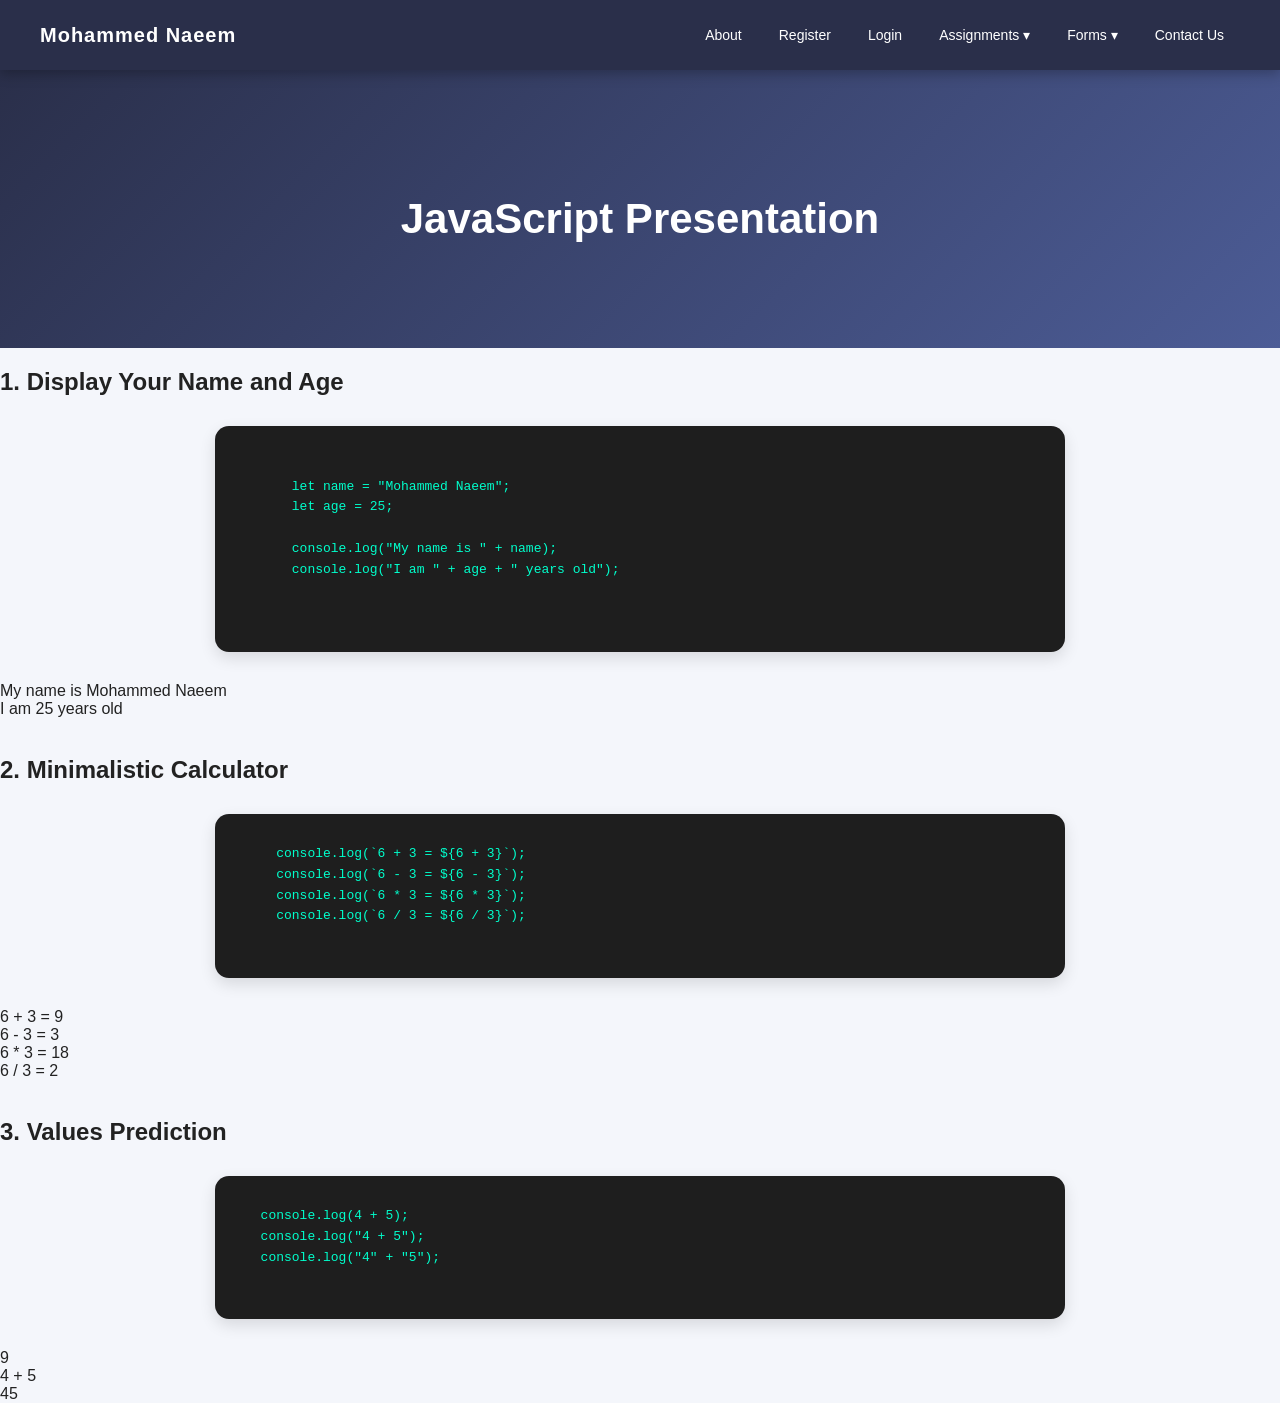
<file: javascript.html>
<!DOCTYPE html>
<html>
<head>
<title>PHP Loops Assignment</title>
<link rel="stylesheet" href="assets/css/main.css" />
<noscript><link rel="stylesheet" href="assets/css/noscript.css" /></noscript>



</head>

<body>
    <div id="wrapper">

        <!-- Header -->
            

        <!-- Menu -->
        <nav class="navbar" id="header">
            <div class="nav-logo">
                <a href="index.html">Mohammed Naeem</a>
            </div>
        
            <ul class="nav-menu">
                <li><a href="index.html">About</a></li>
                <li><a href="register.html">Register</a></li>
                <li><a href="login.html">Login</a></li>
        
                <li class="dropdown">
                    <a href="#">Assignments ▾</a>
                    <ul class="dropdown-menu">
                        <li><a href="php.html">PHP Loops</a></li>
                        <li><a href="javascript.html">JavaScript Presentation</a></li>
                        <li><a href="calculator.html">Calculator</a></li>
                        <li><a href="random.html">Random Assignment</a></li>
                        <li><a href="paycheck.html">Salary Calculator</a></li>
                        <li><a href="guestbook.html">Guestbook</a></li>
                        <li><a href="mortgage.html">Mortgage Calculator</a></li>
                        <li><a href="debugging.html">Debugging and Pseudo Code</a></li>
                        <li><a href="invoice.html">Invoice</a></li>
                        <li><a href="webtechseries.html">Web Tech Series</a></li>

                    </ul>
                </li>
        
                <li class="dropdown">
                    <a href="#">Forms ▾</a>
                    <ul class="dropdown-menu">
                        <li><a href="https://freephpformbis31monaeem.infinityfreeapp.com/index.html?i=1">PHP Form</a></li>
                        <li><a href="https://freephpformbis31monaeem.infinityfreeapp.com/sqlform.html">SQL Form</a></li>
                    </ul>
                </li>
        
                <li><a href="#contact">Contact Us</a></li>
            </ul>
        </nav>

        <!-- Banner -->
            
        <!-- Banner -->
        <section id="banner" class="major">
            <div class="inner">
                <header class="major">
                    <h1>JavaScript Presentation</h1>
                </header>
                
            </div>
        </section>
    
      

    </div>


   
<h2>1. Display Your Name and Age</h2>

<pre>
    
      let name = "Mohammed Naeem";
      let age = 25;
    
      console.log("My name is " + name);
      console.log("I am " + age + " years old");
    
        </pre>

<script>
let name = "Mohammed Naeem";
let age = 25;

document.write("My name is " + name + "<br>");
document.write("I am " + age + " years old<br><br>");
</script>


<h2>2. Minimalistic Calculator</h2>

<pre>
    console.log(`6 + 3 = ${6 + 3}`);
    console.log(`6 - 3 = ${6 - 3}`);
    console.log(`6 * 3 = ${6 * 3}`);
    console.log(`6 / 3 = ${6 / 3}`);
        </pre>

<script>
document.write("6 + 3 = " + (6 + 3) + "<br>");
document.write("6 - 3 = " + (6 - 3) + "<br>");
document.write("6 * 3 = " + (6 * 3) + "<br>");
document.write("6 / 3 = " + (6 / 3) + "<br><br>");
</script>


<h2>3. Values Prediction</h2>

<pre>
  console.log(4 + 5);
  console.log("4 + 5");
  console.log("4" + "5");
    </pre>
<script>
document.write(4 + 5 + "<br>");
document.write("4 + 5" + "<br>");
document.write("4" + "5" + "<br>");
</script>

</body>
</html>
</file>
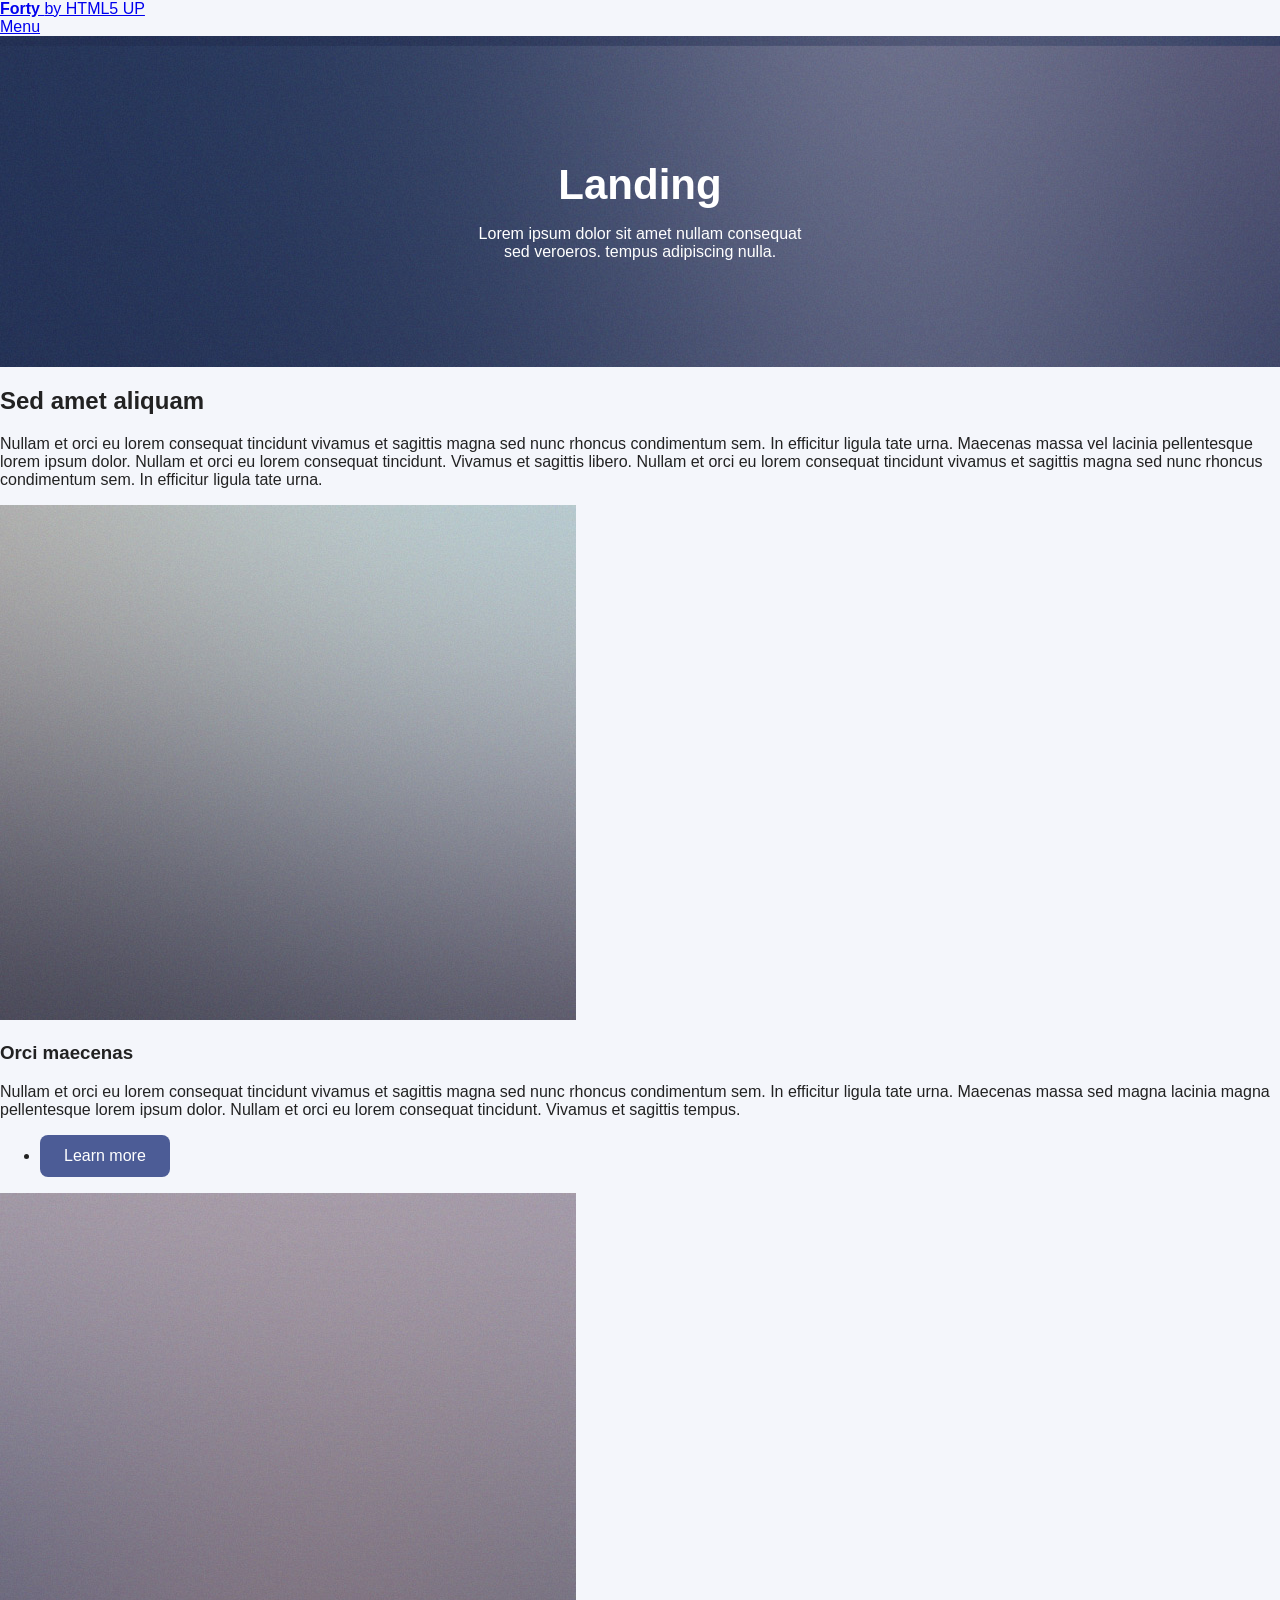
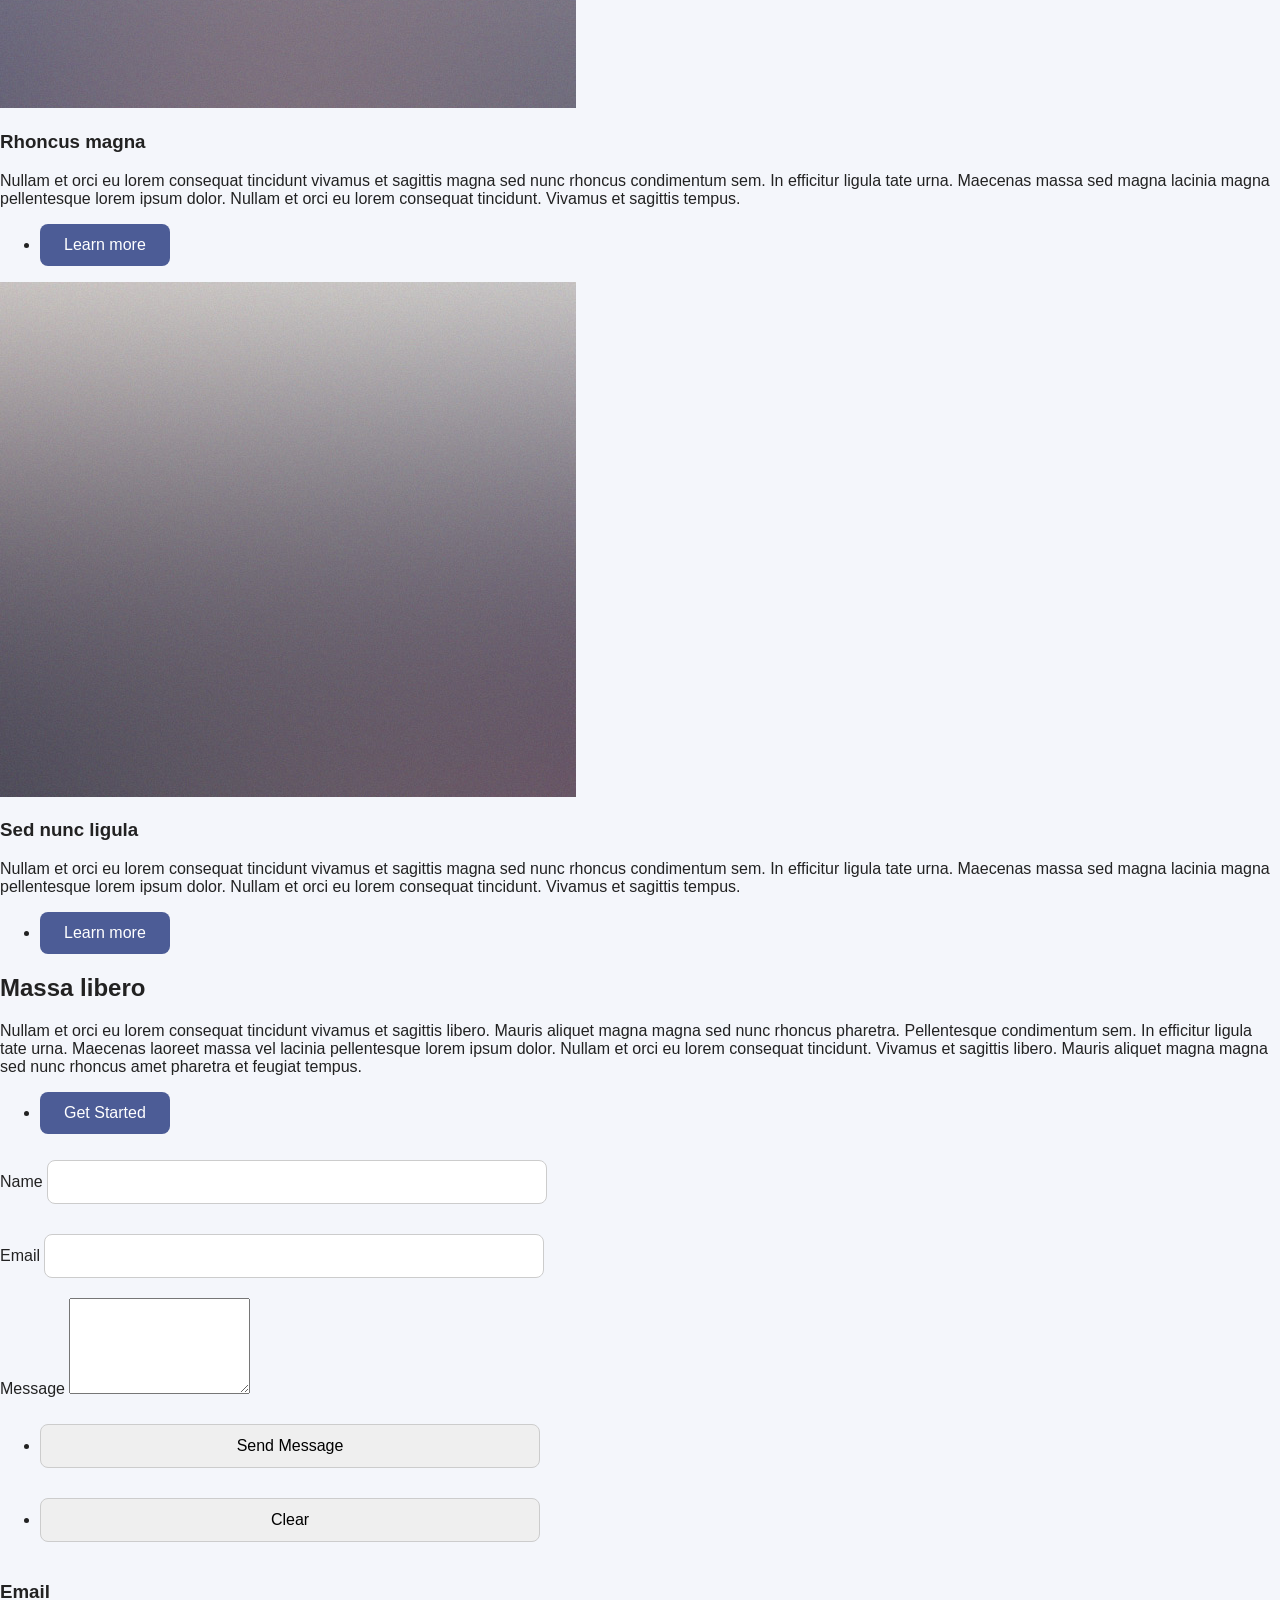
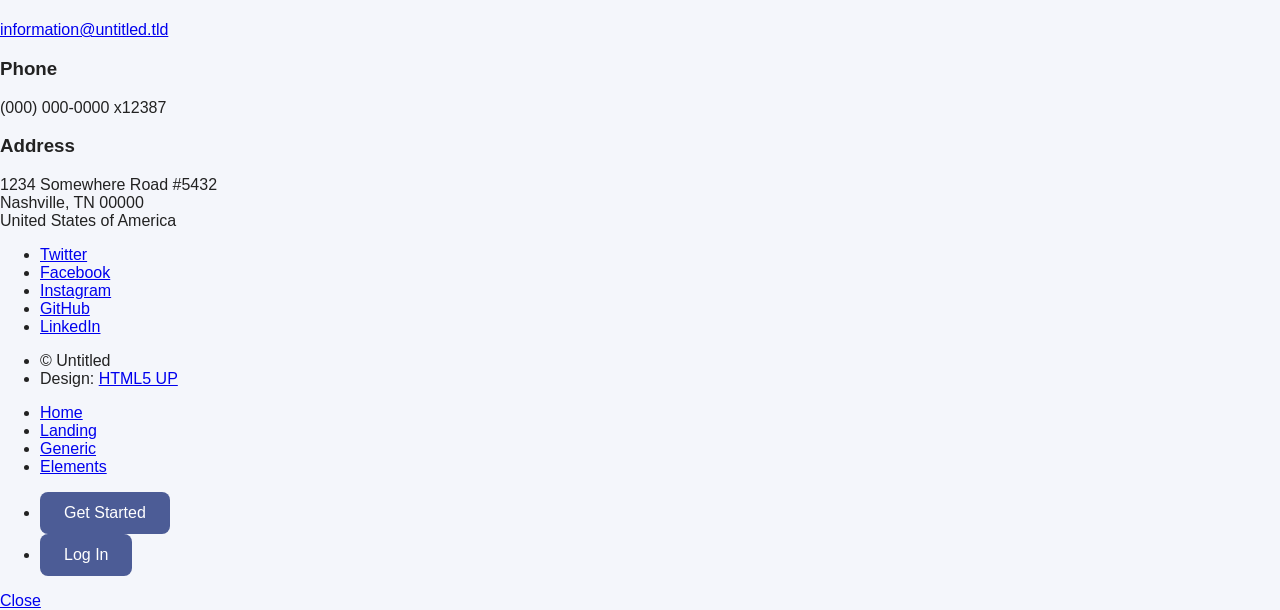
<file: landing.html>
<!DOCTYPE HTML>
<!--
	Forty by HTML5 UP
	html5up.net | @ajlkn
	Free for personal and commercial use under the CCA 3.0 license (html5up.net/license)
-->
<html>
	<head>
		<title>Landing - Forty by HTML5 UP</title>
		<meta charset="utf-8" />
		<meta name="viewport" content="width=device-width, initial-scale=1, user-scalable=no" />
		<link rel="stylesheet" href="assets/css/main.css" />
		<noscript><link rel="stylesheet" href="assets/css/noscript.css" /></noscript>
	</head>
	<body class="is-preload">

		<!-- Wrapper -->
			<div id="wrapper">

				<!-- Header -->
				<!-- Note: The "styleN" class below should match that of the banner element. -->
					<header id="header" class="alt style2">
						<a href="index.html" class="logo"><strong>Forty</strong> <span>by HTML5 UP</span></a>
						<nav>
							<a href="#menu">Menu</a>
						</nav>
					</header>

				<!-- Menu -->
					<nav id="menu">
						<ul class="links">
							<li><a href="index.html">Home</a></li>
							<li><a href="landing.html">Landing</a></li>
							<li><a href="generic.html">Generic</a></li>
							<li><a href="elements.html">Elements</a></li>
						</ul>
						<ul class="actions stacked">
							<li><a href="#" class="button primary fit">Get Started</a></li>
							<li><a href="#" class="button fit">Log In</a></li>
						</ul>
					</nav>

				<!-- Banner -->
				<!-- Note: The "styleN" class below should match that of the header element. -->
					<section id="banner" class="style2">
						<div class="inner">
							<span class="image">
								<img src="images/pic07.jpg" alt="" />
							</span>
							<header class="major">
								<h1>Landing</h1>
							</header>
							<div class="content">
								<p>Lorem ipsum dolor sit amet nullam consequat<br />
								sed veroeros. tempus adipiscing nulla.</p>
							</div>
						</div>
					</section>

				<!-- Main -->
					<div id="main">

						<!-- One -->
							<section id="one">
								<div class="inner">
									<header class="major">
										<h2>Sed amet aliquam</h2>
									</header>
									<p>Nullam et orci eu lorem consequat tincidunt vivamus et sagittis magna sed nunc rhoncus condimentum sem. In efficitur ligula tate urna. Maecenas massa vel lacinia pellentesque lorem ipsum dolor. Nullam et orci eu lorem consequat tincidunt. Vivamus et sagittis libero. Nullam et orci eu lorem consequat tincidunt vivamus et sagittis magna sed nunc rhoncus condimentum sem. In efficitur ligula tate urna.</p>
								</div>
							</section>

						<!-- Two -->
							<section id="two" class="spotlights">
								<section>
									<a href="generic.html" class="image">
										<img src="images/pic08.jpg" alt="" data-position="center center" />
									</a>
									<div class="content">
										<div class="inner">
											<header class="major">
												<h3>Orci maecenas</h3>
											</header>
											<p>Nullam et orci eu lorem consequat tincidunt vivamus et sagittis magna sed nunc rhoncus condimentum sem. In efficitur ligula tate urna. Maecenas massa sed magna lacinia magna pellentesque lorem ipsum dolor. Nullam et orci eu lorem consequat tincidunt. Vivamus et sagittis tempus.</p>
											<ul class="actions">
												<li><a href="generic.html" class="button">Learn more</a></li>
											</ul>
										</div>
									</div>
								</section>
								<section>
									<a href="generic.html" class="image">
										<img src="images/pic09.jpg" alt="" data-position="top center" />
									</a>
									<div class="content">
										<div class="inner">
											<header class="major">
												<h3>Rhoncus magna</h3>
											</header>
											<p>Nullam et orci eu lorem consequat tincidunt vivamus et sagittis magna sed nunc rhoncus condimentum sem. In efficitur ligula tate urna. Maecenas massa sed magna lacinia magna pellentesque lorem ipsum dolor. Nullam et orci eu lorem consequat tincidunt. Vivamus et sagittis tempus.</p>
											<ul class="actions">
												<li><a href="generic.html" class="button">Learn more</a></li>
											</ul>
										</div>
									</div>
								</section>
								<section>
									<a href="generic.html" class="image">
										<img src="images/pic10.jpg" alt="" data-position="25% 25%" />
									</a>
									<div class="content">
										<div class="inner">
											<header class="major">
												<h3>Sed nunc ligula</h3>
											</header>
											<p>Nullam et orci eu lorem consequat tincidunt vivamus et sagittis magna sed nunc rhoncus condimentum sem. In efficitur ligula tate urna. Maecenas massa sed magna lacinia magna pellentesque lorem ipsum dolor. Nullam et orci eu lorem consequat tincidunt. Vivamus et sagittis tempus.</p>
											<ul class="actions">
												<li><a href="generic.html" class="button">Learn more</a></li>
											</ul>
										</div>
									</div>
								</section>
							</section>

						<!-- Three -->
							<section id="three">
								<div class="inner">
									<header class="major">
										<h2>Massa libero</h2>
									</header>
									<p>Nullam et orci eu lorem consequat tincidunt vivamus et sagittis libero. Mauris aliquet magna magna sed nunc rhoncus pharetra. Pellentesque condimentum sem. In efficitur ligula tate urna. Maecenas laoreet massa vel lacinia pellentesque lorem ipsum dolor. Nullam et orci eu lorem consequat tincidunt. Vivamus et sagittis libero. Mauris aliquet magna magna sed nunc rhoncus amet pharetra et feugiat tempus.</p>
									<ul class="actions">
										<li><a href="generic.html" class="button next">Get Started</a></li>
									</ul>
								</div>
							</section>

					</div>

				<!-- Contact -->
					<section id="contact">
						<div class="inner">
							<section>
								<form method="post" action="#">
									<div class="fields">
										<div class="field half">
											<label for="name">Name</label>
											<input type="text" name="name" id="name" />
										</div>
										<div class="field half">
											<label for="email">Email</label>
											<input type="text" name="email" id="email" />
										</div>
										<div class="field">
											<label for="message">Message</label>
											<textarea name="message" id="message" rows="6"></textarea>
										</div>
									</div>
									<ul class="actions">
										<li><input type="submit" value="Send Message" class="primary" /></li>
										<li><input type="reset" value="Clear" /></li>
									</ul>
								</form>
							</section>
							<section class="split">
								<section>
									<div class="contact-method">
										<span class="icon solid alt fa-envelope"></span>
										<h3>Email</h3>
										<a href="#">information@untitled.tld</a>
									</div>
								</section>
								<section>
									<div class="contact-method">
										<span class="icon solid alt fa-phone"></span>
										<h3>Phone</h3>
										<span>(000) 000-0000 x12387</span>
									</div>
								</section>
								<section>
									<div class="contact-method">
										<span class="icon solid alt fa-home"></span>
										<h3>Address</h3>
										<span>1234 Somewhere Road #5432<br />
										Nashville, TN 00000<br />
										United States of America</span>
									</div>
								</section>
							</section>
						</div>
					</section>

				<!-- Footer -->
					<footer id="footer">
						<div class="inner">
							<ul class="icons">
								<li><a href="#" class="icon brands alt fa-twitter"><span class="label">Twitter</span></a></li>
								<li><a href="#" class="icon brands alt fa-facebook-f"><span class="label">Facebook</span></a></li>
								<li><a href="#" class="icon brands alt fa-instagram"><span class="label">Instagram</span></a></li>
								<li><a href="#" class="icon brands alt fa-github"><span class="label">GitHub</span></a></li>
								<li><a href="#" class="icon brands alt fa-linkedin-in"><span class="label">LinkedIn</span></a></li>
							</ul>
							<ul class="copyright">
								<li>&copy; Untitled</li><li>Design: <a href="https://html5up.net">HTML5 UP</a></li>
							</ul>
						</div>
					</footer>

			</div>

		<!-- Scripts -->
			<script src="assets/js/jquery.min.js"></script>
			<script src="assets/js/jquery.scrolly.min.js"></script>
			<script src="assets/js/jquery.scrollex.min.js"></script>
			<script src="assets/js/browser.min.js"></script>
			<script src="assets/js/breakpoints.min.js"></script>
			<script src="assets/js/util.js"></script>
			<script src="assets/js/main.js"></script>

	</body>
</html>
</file>
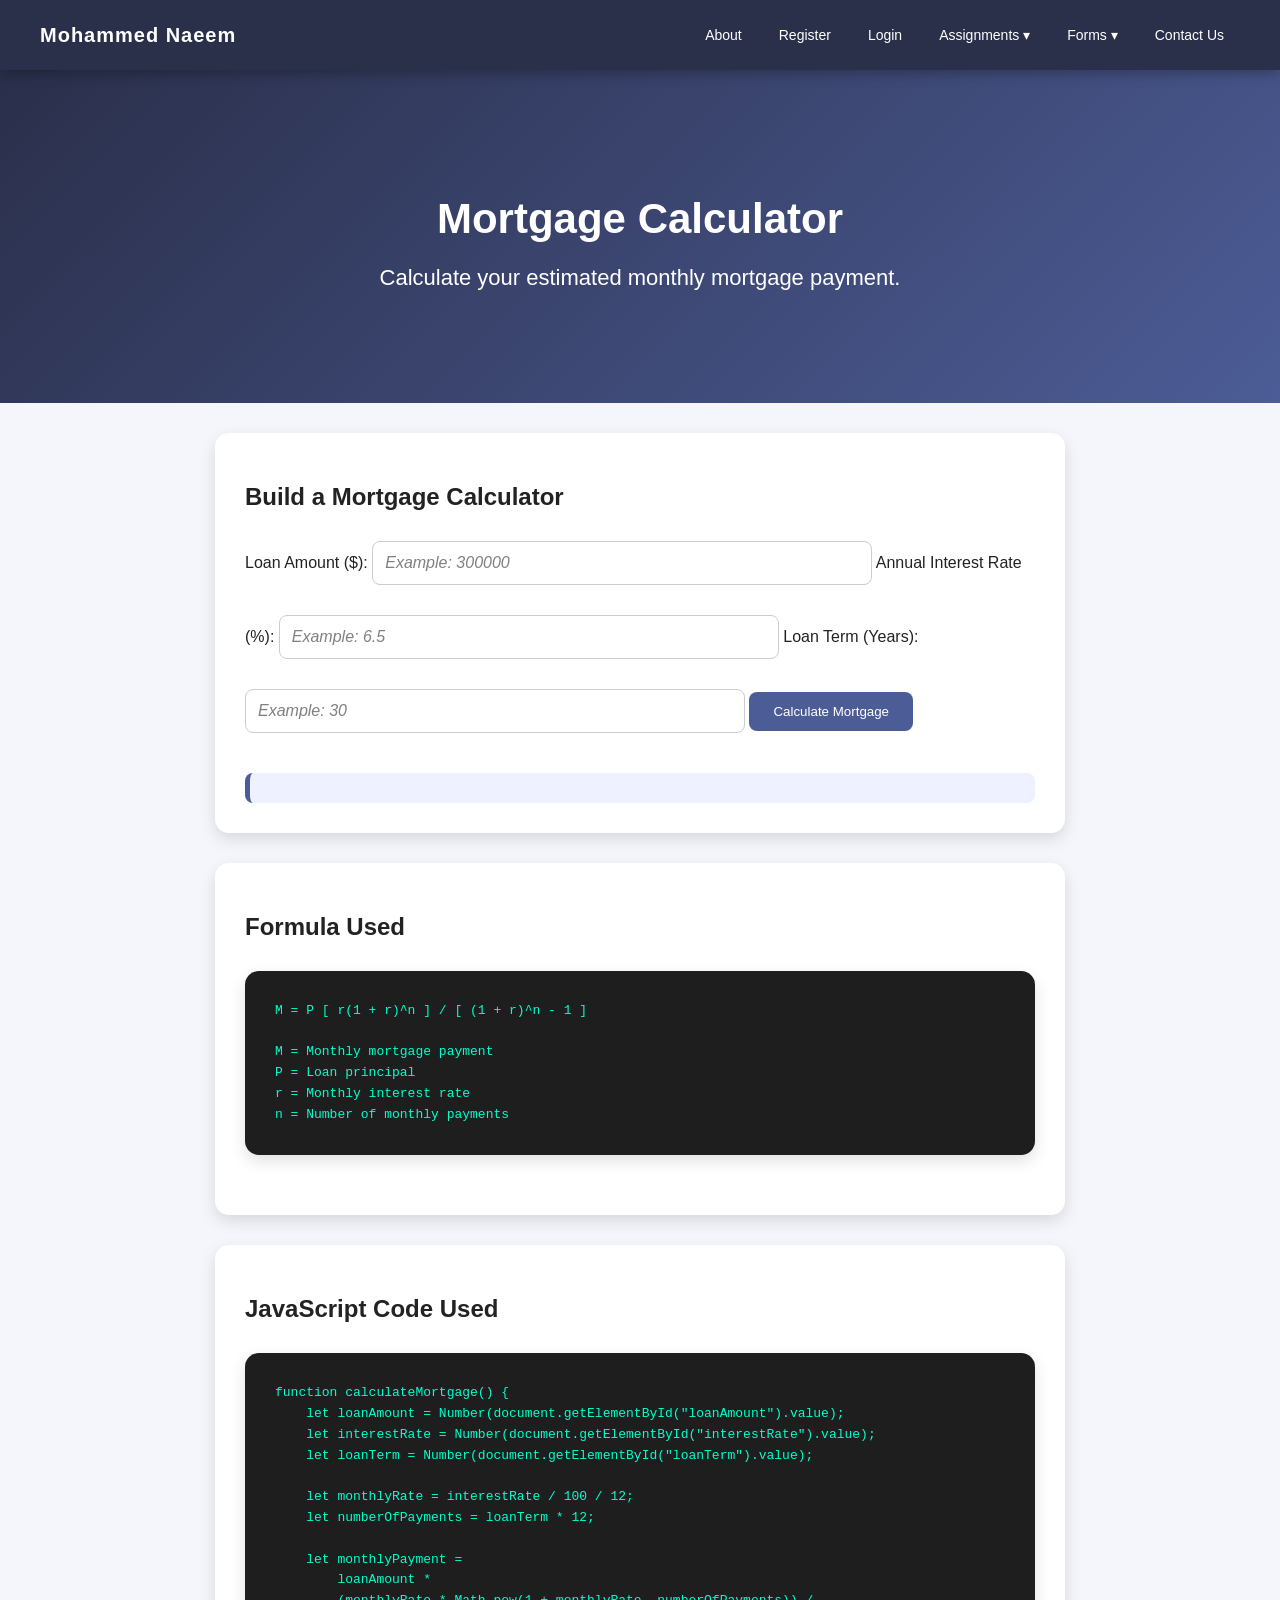
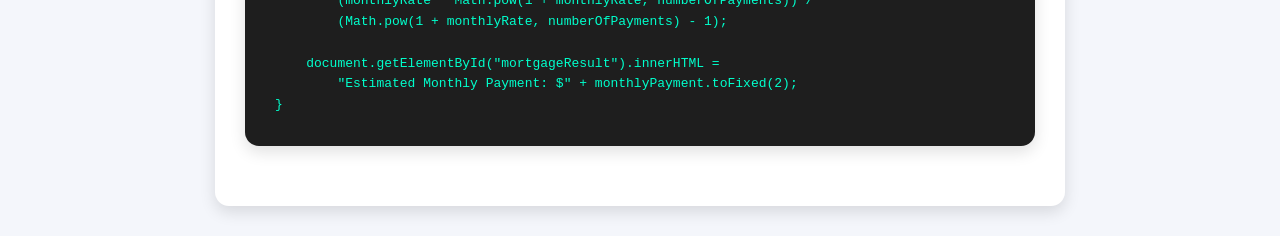
<file: mortgage.html>
<!DOCTYPE html>
<html lang="en">
<head>
    <meta charset="UTF-8">
    <title>Mortgage Calculator</title>
    <link rel="stylesheet" href="assets/css/main.css">
</head>

<body>
<div id="wrapper">

    <nav class="navbar" id="header">
        <div class="nav-logo">
            <a href="index.html">Mohammed Naeem</a>
        </div>
    
        <ul class="nav-menu">
            <li><a href="index.html">About</a></li>
            <li><a href="register.html">Register</a></li>
            <li><a href="login.html">Login</a></li>
    
            <li class="dropdown">
                <a href="#">Assignments ▾</a>
                <ul class="dropdown-menu">
                    <li><a href="php.html">PHP Loops</a></li>
                    <li><a href="javascript.html">JavaScript Presentation</a></li>
                    <li><a href="calculator.html">Calculator</a></li>
                    <li><a href="random.html">Random Assignment</a></li>
                    <li><a href="paycheck.html">Salary Calculator</a></li>
                    <li><a href="guestbook.html">Guestbook</a></li>
                    <li><a href="mortgage.html">Mortgage Calculator</a></li>
                    <li><a href="debugging.html">Debugging and Pseudo Code</a></li>
                    <li><a href="invoice.html">Invoice</a></li>
                    <li><a href="webtechseries.html">Web Tech Series</a></li>

                </ul>
            </li>
    
            <li class="dropdown">
                <a href="#">Forms ▾</a>
                <ul class="dropdown-menu">
                    <li><a href="https://freephpformbis31monaeem.infinityfreeapp.com/index.html?i=1">PHP Form</a></li>
                    <li><a href="https://freephpformbis31monaeem.infinityfreeapp.com/sqlform.html">SQL Form</a></li>
                </ul>
            </li>
    
            <li><a href="#contact">Contact Us</a></li>
        </ul>
    </nav>

    <section id="banner" class="major">
        <div class="inner">
            <header class="major">
                <h1>Mortgage Calculator</h1>
            </header>
            <h3>Calculate your estimated monthly mortgage payment.</h3>
        </div>
    </section>

    <div class="container">
        <h2>Build a Mortgage Calculator</h2>

        <label>Loan Amount ($):</label>
        <input type="number" id="loanAmount" placeholder="Example: 300000">

        <label>Annual Interest Rate (%):</label>
        <input type="number" id="interestRate" placeholder="Example: 6.5">

        <label>Loan Term (Years):</label>
        <input type="number" id="loanTerm" placeholder="Example: 30">

        <button onclick="calculateMortgage()">Calculate Mortgage</button>

        <div id="mortgageResult" class="result"></div>
    </div>

    <div class="container">
        <h2>Formula Used</h2>

<pre>
M = P [ r(1 + r)^n ] / [ (1 + r)^n - 1 ]

M = Monthly mortgage payment
P = Loan principal
r = Monthly interest rate
n = Number of monthly payments
</pre>
    </div>

    <div class="container">
        <h2>JavaScript Code Used</h2>

<pre>
function calculateMortgage() {
    let loanAmount = Number(document.getElementById("loanAmount").value);
    let interestRate = Number(document.getElementById("interestRate").value);
    let loanTerm = Number(document.getElementById("loanTerm").value);

    let monthlyRate = interestRate / 100 / 12;
    let numberOfPayments = loanTerm * 12;

    let monthlyPayment =
        loanAmount *
        (monthlyRate * Math.pow(1 + monthlyRate, numberOfPayments)) /
        (Math.pow(1 + monthlyRate, numberOfPayments) - 1);

    document.getElementById("mortgageResult").innerHTML =
        "Estimated Monthly Payment: $" + monthlyPayment.toFixed(2);
}
</pre>
    </div>

</div>

<script src="mortgage.js"></script>

</body>
</html>
</file>
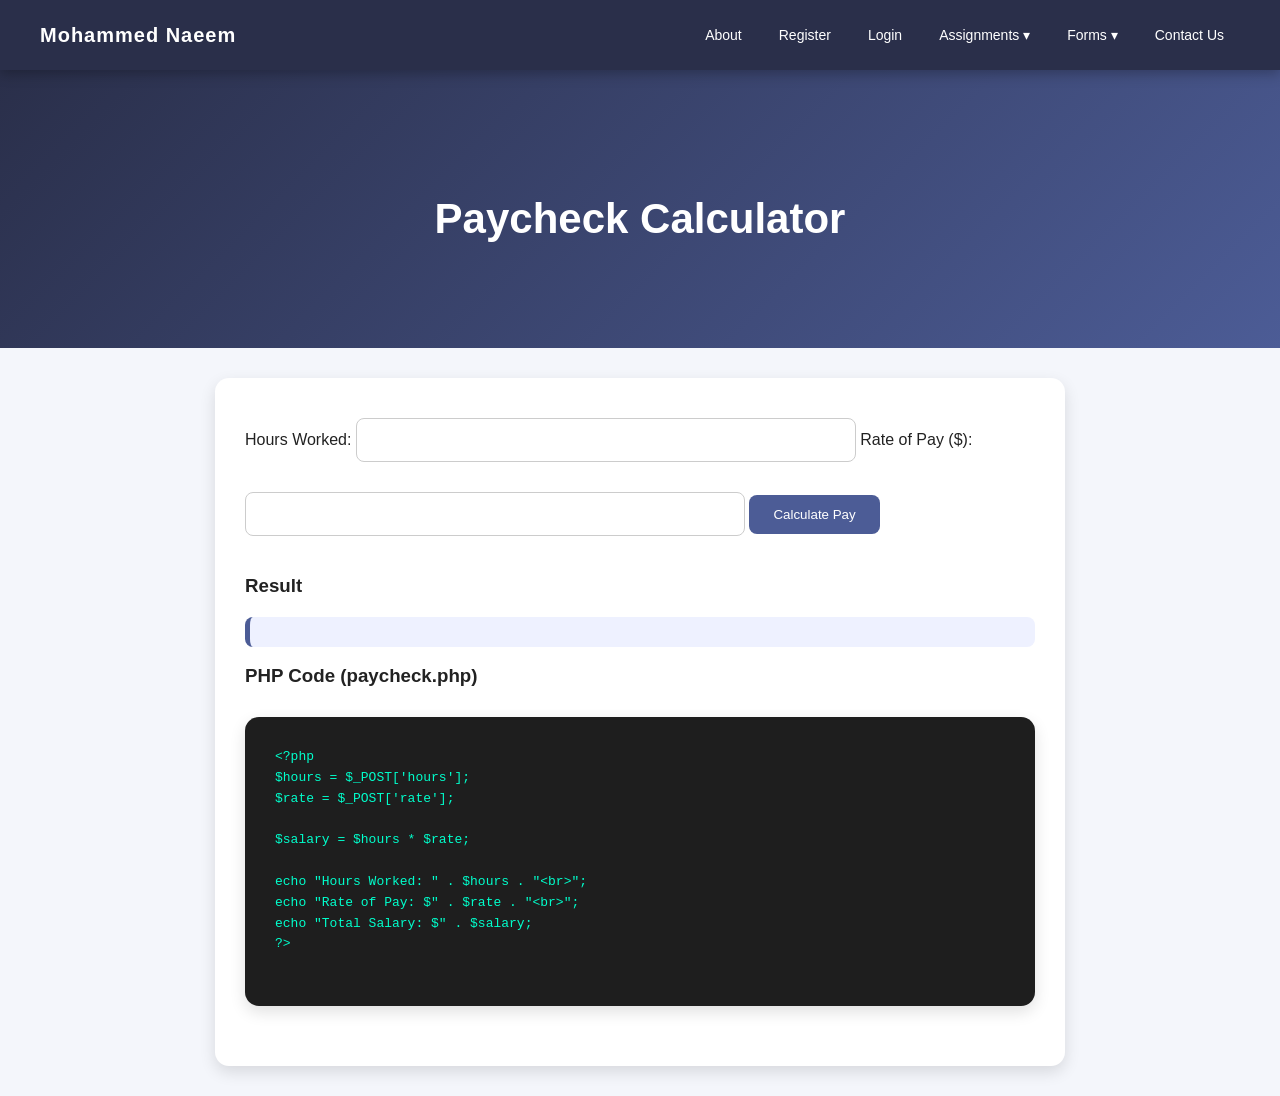
<file: paycheck.html>
<!DOCTYPE html>
<html>
<head>
    <title>Paycheck Calculator</title>
    <link rel="stylesheet" href="assets/css/main.css" />
	<noscript><link rel="stylesheet" href="assets/css/noscript.css" /></noscript>
    
</head>

<body>
    

<div class="pcalc-wrapper">

    <nav class="navbar" id="header">
        <div class="nav-logo">
            <a href="index.html">Mohammed Naeem</a>
        </div>
    
        <ul class="nav-menu">
            <li><a href="index.html">About</a></li>
            <li><a href="register.html">Register</a></li>
            <li><a href="login.html">Login</a></li>
    
            <li class="dropdown">
                <a href="#">Assignments ▾</a>
                <ul class="dropdown-menu">
                    <li><a href="php.html">PHP Loops</a></li>
                    <li><a href="javascript.html">JavaScript Presentation</a></li>
                    <li><a href="calculator.html">Calculator</a></li>
                    <li><a href="random.html">Random Assignment</a></li>
                    <li><a href="paycheck.html">Salary Calculator</a></li>
                    <li><a href="guestbook.html">Guestbook</a></li>
                    <li><a href="mortgage.html">Mortgage Calculator</a></li>
                    <li><a href="debugging.html">Debugging and Pseudo Code</a></li>
                    <li><a href="invoice.html">Invoice</a></li>
                    <li><a href="webtechseries.html">Web Tech Series</a></li>

                </ul>
            </li>
    
            <li class="dropdown">
                <a href="#">Forms ▾</a>
                <ul class="dropdown-menu">
                    <li><a href="https://freephpformbis31monaeem.infinityfreeapp.com/index.html?i=1">PHP Form</a></li>
                    <li><a href="https://freephpformbis31monaeem.infinityfreeapp.com/sqlform.html">SQL Form</a></li>
                </ul>
            </li>
    
            <li><a href="#contact">Contact Us</a></li>
        </ul>
    </nav>

    <section id="banner" class="major">
        <div class="inner">
            <header class="major">
                <h1>Paycheck Calculator</h1>
            </header>
            
        </div>
    </section>
    <div class="pcalc-box">

        <label class="pcalc-label">Hours Worked:</label>
        <input type="text" id="pcalc-hours" class="pcalc-input">

        <label class="pcalc-label">Rate of Pay ($):</label>
        <input type="text" id="pcalc-rate" class="pcalc-input">

        <button class="pcalc-btn" onclick="pcalcCalculate()">Calculate Pay</button>

        <h3 class="pcalc-subtitle">Result</h3>
        <p id="pcalc-result" class="pcalc-result"></p>

        <h3 class="pcalc-subtitle">PHP Code (paycheck.php)</h3>

        <pre class="pcalc-code">
&lt;?php
$hours = $_POST['hours'];
$rate = $_POST['rate'];

$salary = $hours * $rate;

echo "Hours Worked: " . $hours . "&lt;br&gt;";
echo "Rate of Pay: $" . $rate . "&lt;br&gt;";
echo "Total Salary: $" . $salary;
?&gt;
        </pre>

    </div>
</div>

<script>
function pcalcCalculate() {
    let hours = document.getElementById("pcalc-hours").value;
    let rate = document.getElementById("pcalc-rate").value;

    if (hours === "" || rate === "") {
        document.getElementById("pcalc-result").innerHTML = "Please enter both values.";
        return;
    }

    if (isNaN(hours) || isNaN(rate)) {
        document.getElementById("pcalc-result").innerHTML = "Enter valid numbers only.";
        return;
    }

    let salary = hours * rate;

    document.getElementById("pcalc-result").innerHTML =
        "Hours Worked: " + hours + "<br>" +
        "Rate of Pay: $" + rate + "<br>" +
        "<strong>Total Salary: $" + salary.toFixed(2) + "</strong>";
}
</script>

</body>
</html>
</file>
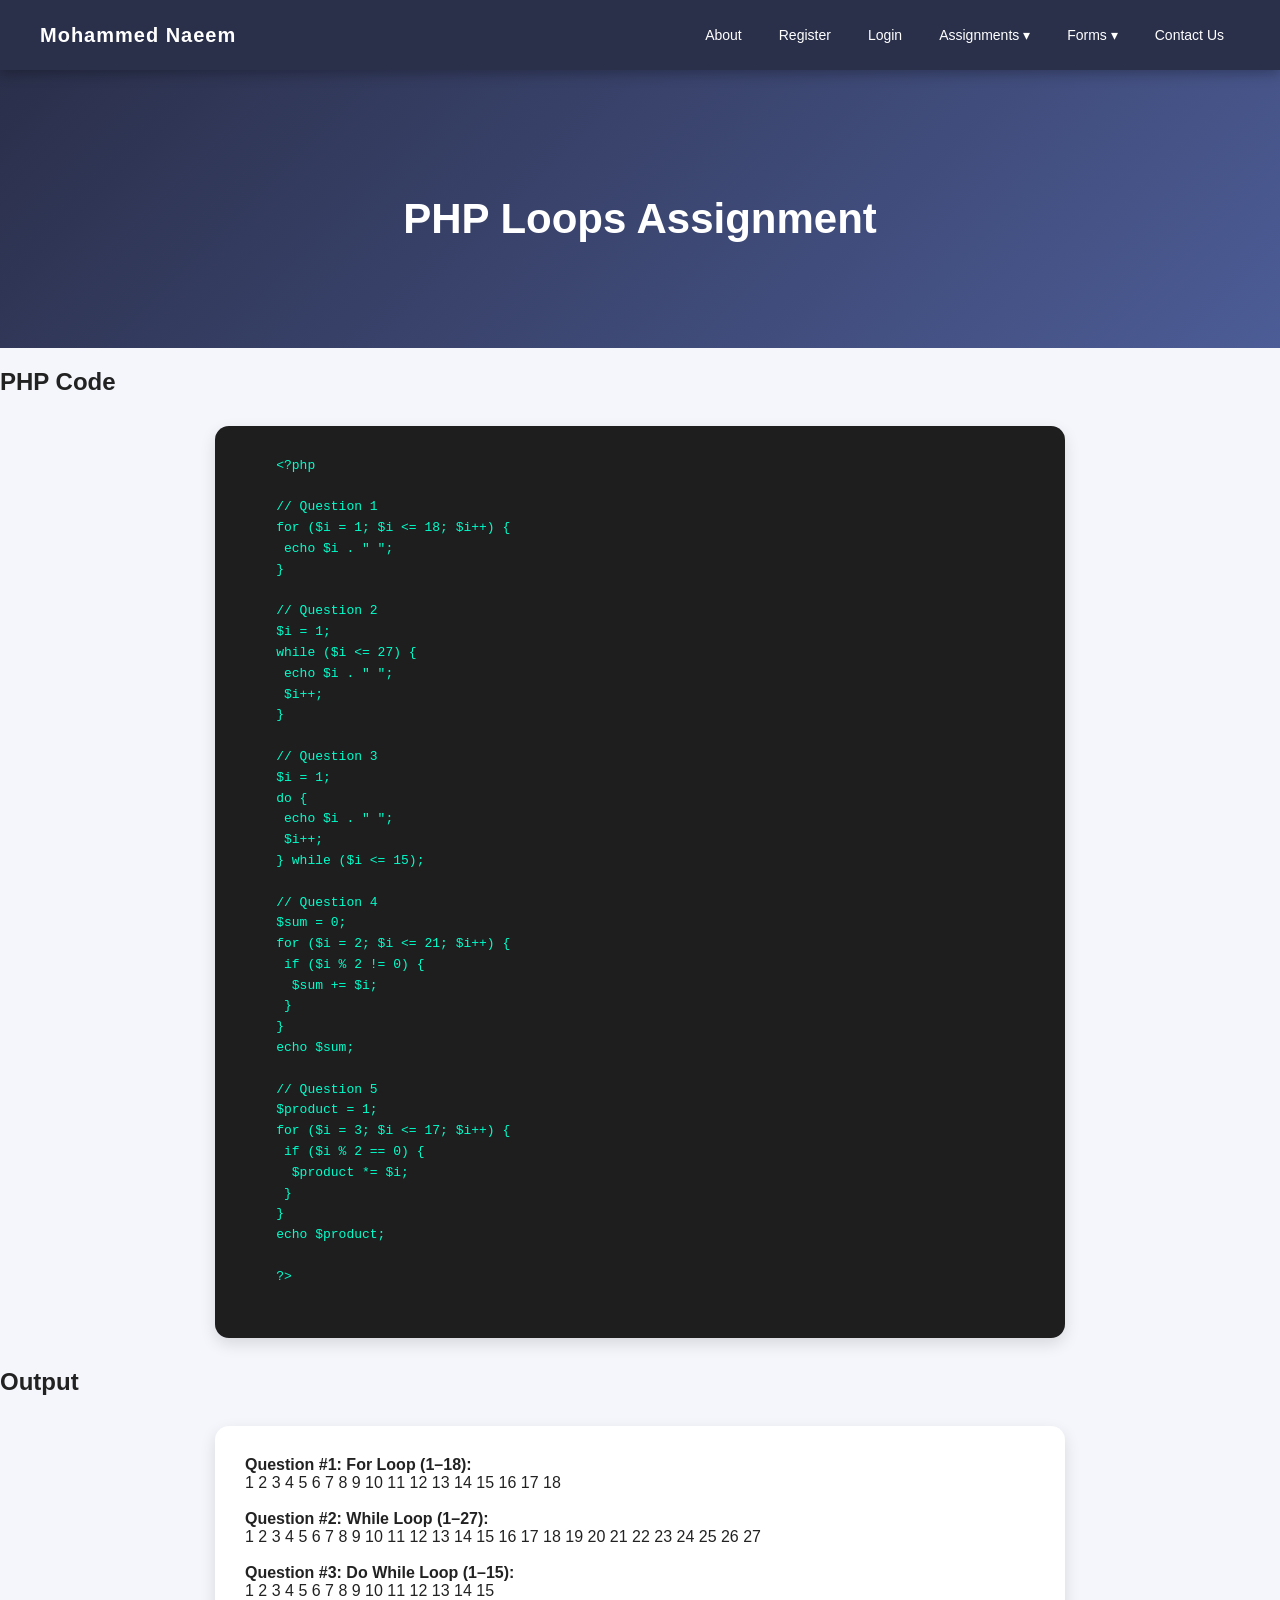
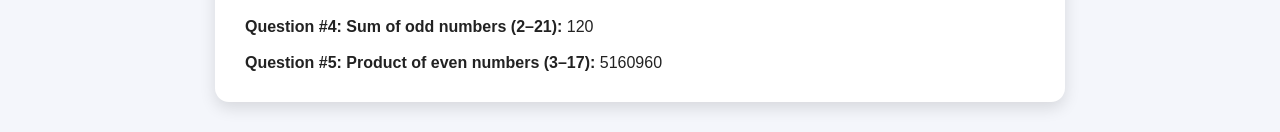
<file: php.html>
<!DOCTYPE html>
<html>
<head>
<title>PHP Loops Assignment</title>
<link rel="stylesheet" href="assets/css/main.css" />
<noscript><link rel="stylesheet" href="assets/css/noscript.css" /></noscript>



</head>

<body>
    <div id="wrapper">

        <!-- Header -->
            

        <!-- Menu -->
        <nav class="navbar" id="header">
            <div class="nav-logo">
                <a href="index.html">Mohammed Naeem</a>
            </div>
        
            <ul class="nav-menu">
                <li><a href="index.html">About</a></li>
                <li><a href="register.html">Register</a></li>
                <li><a href="login.html">Login</a></li>
        
                <li class="dropdown">
                    <a href="#">Assignments ▾</a>
                    <ul class="dropdown-menu">
                        <li><a href="php.html">PHP Loops</a></li>
                        <li><a href="javascript.html">JavaScript Presentation</a></li>
                        <li><a href="calculator.html">Calculator</a></li>
                        <li><a href="random.html">Random Assignment</a></li>
                        <li><a href="paycheck.html">Salary Calculator</a></li>
                        <li><a href="guestbook.html">Guestbook</a></li>
                        <li><a href="mortgage.html">Mortgage Calculator</a></li>
                        <li><a href="debugging.html">Debugging and Pseudo Code</a></li>
                        <li><a href="invoice.html">Invoice</a></li>
                        <li><a href="webtechseries.html">Web Tech Series</a></li>

                    </ul>
                </li>
        
                <li class="dropdown">
                    <a href="#">Forms ▾</a>
                    <ul class="dropdown-menu">
                        <li><a href="https://freephpformbis31monaeem.infinityfreeapp.com/index.html?i=1">PHP Form</a></li>
                        <li><a href="https://freephpformbis31monaeem.infinityfreeapp.com/sqlform.html">SQL Form</a></li>
                    </ul>
                </li>
        
                <li><a href="#contact">Contact Us</a></li>
            </ul>
        </nav>

        <!-- Banner -->
            
        <!-- Banner -->
        <section id="banner" class="major">
            <div class="inner">
                <header class="major">
                    <h1>PHP Loops Assignment</h1>
                </header>
                
            </div>
        </section>
    
        <h2>PHP Code</h2>

    </div>


<pre>
    &lt;?php
    
    // Question 1
    for ($i = 1; $i &lt;= 18; $i++) {
     echo $i . " ";
    }
    
    // Question 2
    $i = 1;
    while ($i &lt;= 27) {
     echo $i . " ";
     $i++;
    }
    
    // Question 3
    $i = 1;
    do {
     echo $i . " ";
     $i++;
    } while ($i &lt;= 15);
    
    // Question 4
    $sum = 0;
    for ($i = 2; $i &lt;= 21; $i++) {
     if ($i % 2 != 0) {
      $sum += $i;
     }
    }
    echo $sum;
    
    // Question 5
    $product = 1;
    for ($i = 3; $i &lt;= 17; $i++) {
     if ($i % 2 == 0) {
      $product *= $i;
     }
    }
    echo $product;
    
    ?&gt;
    </pre>

<h2>Output</h2>

<div class="output" id="output"></div>

<script>

let output = "";

// 1) For loop 1–18

output += "<b>Question #1: For Loop (1–18):</b><br>";
for(let i=1;i<=18;i++){
output += i + " ";
}

output += "<br><br>";


// 2) While loop 1–27
output += "<b>Question #2: While Loop (1–27):</b><br>";
let i=1;
while(i<=27){
output += i + " ";
i++;
}

output += "<br><br>";


// 3) Do while 1–15
output += "<b>Question #3: Do While Loop (1–15):</b><br>";
i=1;
do{
output += i + " ";
i++;
}while(i<=15);

output += "<br><br>";


// 4) Sum of odd numbers 2–21
let sum = 0;
for(i=2;i<=21;i++){
if(i%2!==0){
sum += i;
}
}

output += "<b>Question #4: Sum of odd numbers (2–21):</b> " + sum;

output += "<br><br>";


// 5) Product of even numbers 3–17
let product = 1;
for(i=3;i<=17;i++){
if(i%2===0){
product *= i;
}
}

output += "<b>Question #5: Product of even numbers (3–17):</b> " + product;

document.getElementById("output").innerHTML = output;

</script>

</body>
</html>
</file>
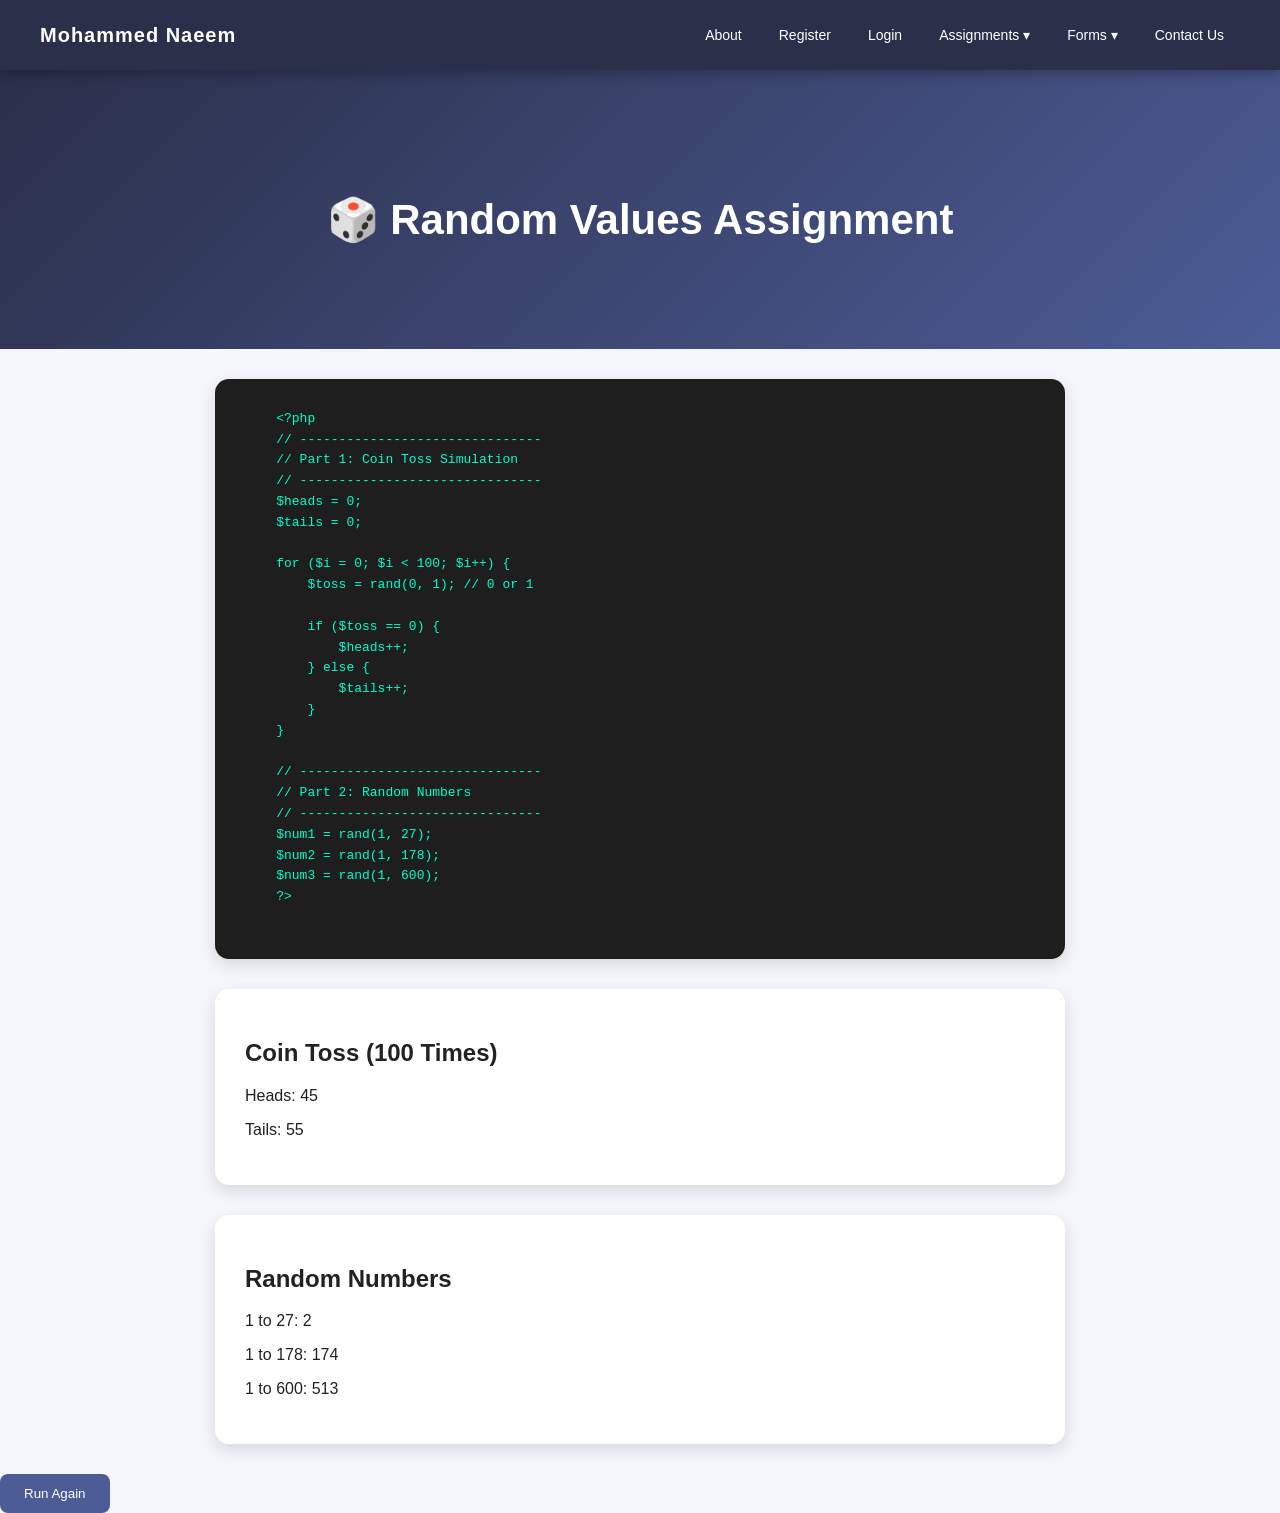
<file: random.html>
<!DOCTYPE html>
<html lang="en">
<head>
<meta charset="UTF-8">
<title>Random Values Assignment</title>
<link rel="stylesheet" href="assets/css/main.css" />



</head>

<body>
    <div id="wrapper">

        <!-- Header -->
            

        <!-- Menu -->
        <nav class="navbar" id="header">
            <div class="nav-logo">
                <a href="index.html">Mohammed Naeem</a>
            </div>
        
            <ul class="nav-menu">
                <li><a href="index.html">About</a></li>
                <li><a href="register.html">Register</a></li>
                <li><a href="login.html">Login</a></li>
        
                <li class="dropdown">
                    <a href="#">Assignments ▾</a>
                    <ul class="dropdown-menu">
                        <li><a href="php.html">PHP Loops</a></li>
                        <li><a href="javascript.html">JavaScript Presentation</a></li>
                        <li><a href="calculator.html">Calculator</a></li>
                        <li><a href="random.html">Random Assignment</a></li>
                        <li><a href="paycheck.html">Salary Calculator</a></li>
                        <li><a href="guestbook.html">Guestbook</a></li>
                        <li><a href="mortgage.html">Mortgage Calculator</a></li>
                        <li><a href="debugging.html">Debugging and Pseudo Code</a></li>
                        <li><a href="invoice.html">Invoice</a></li>
                        <li><a href="webtechseries.html">Web Tech Series</a></li>

                    </ul>
                </li>
        
                <li class="dropdown">
                    <a href="#">Forms ▾</a>
                    <ul class="dropdown-menu">
                        <li><a href="https://freephpformbis31monaeem.infinityfreeapp.com/index.html?i=1">PHP Form</a></li>
                        <li><a href="https://freephpformbis31monaeem.infinityfreeapp.com/sqlform.html">SQL Form</a></li>
                    </ul>
                </li>
        
                <li><a href="#contact">Contact Us</a></li>
            </ul>
        </nav>

        <!-- Banner -->
            
        <!-- Banner -->
        <section id="banner" class="major">
            <div class="inner">
                <header class="major">
                    <h1>🎲 Random Values Assignment</h1>
                </header>
                
            </div>
        </section>
    

    </div>

<pre>
    &lt;?php
    // -------------------------------
    // Part 1: Coin Toss Simulation
    // -------------------------------
    $heads = 0;
    $tails = 0;
    
    for ($i = 0; $i < 100; $i++) {
        $toss = rand(0, 1); // 0 or 1
    
        if ($toss == 0) {
            $heads++;
        } else {
            $tails++;
        }
    }
    
    // -------------------------------
    // Part 2: Random Numbers
    // -------------------------------
    $num1 = rand(1, 27);
    $num2 = rand(1, 178);
    $num3 = rand(1, 600);
    ?>
    </pre>

<!-- Part 1 -->
<div class="box">
    <h2>Coin Toss (100 Times)</h2>
    <p id="heads"></p>
    <p id="tails"></p>
</div>

<!-- Part 2 -->
<div class="box">
    <h2>Random Numbers</h2>
    <p id="r1"></p>
    <p id="r2"></p>
    <p id="r3"></p>
</div>


<button onclick="runProgram()">Run Again</button>

<script>
function runProgram() {

    // Part 1: Coin Toss
    let heads = 0;
    let tails = 0;

    for (let i = 0; i < 100; i++) {
        let toss = Math.floor(Math.random() * 2);

        if (toss === 0) {
            heads++;
        } else {
            tails++;
        }
    }

    document.getElementById("heads").innerHTML = "Heads: " + heads;
    document.getElementById("tails").innerHTML = "Tails: " + tails;

    // Part 2: Random Numbers
    let num1 = Math.floor(Math.random() * 27) + 1;
    let num2 = Math.floor(Math.random() * 178) + 1;
    let num3 = Math.floor(Math.random() * 600) + 1;

    document.getElementById("r1").innerHTML = "1 to 27: " + num1;
    document.getElementById("r2").innerHTML = "1 to 178: " + num2;
    document.getElementById("r3").innerHTML = "1 to 600: " + num3;
}

// Run once on page load
runProgram();
</script>

</body>
</html>
</file>
<file: assets/css/main.css>
* {
    box-sizing: border-box;
}

body {
    margin: 0;
    font-family: Arial, Helvetica, sans-serif;
    background: #f4f6fb;
    color: #222;
}

#wrapper {
    width: 100%;
}

/* Navbar */
.navbar {
    width: 100%;
    background: #2a2f4a;
    display: flex;
    justify-content: space-between;
    align-items: center;
    padding: 0 40px;
    min-height: 70px;
    position: sticky;
    top: 0;
    z-index: 1000;
    box-shadow: 0 4px 12px rgba(0, 0, 0, 0.25);
}

.nav-logo a {
    color: white;
    text-decoration: none;
    font-size: 20px;
    font-weight: bold;
    letter-spacing: 1px;
}

.nav-menu {
    list-style: none;
    display: flex;
    align-items: center;
    gap: 5px;
    margin: 0;
    padding: 0;
}

.nav-menu li {
    position: relative;
}

.nav-menu a {
    color: white;
    text-decoration: none;
    padding: 24px 16px;
    display: block;
    font-size: 14px;
    transition: 0.3s;
}

.nav-menu a:hover {
    background: #3d456d;
}

/* Dropdown */
.dropdown-menu {
    display: none;
    position: absolute;
    top: 100%;
    left: 0;
    background: #ffffff;
    min-width: 220px;
    list-style: none;
    padding: 0;
    margin: 0;
    border-radius: 0 0 10px 10px;
    box-shadow: 0 8px 18px rgba(0, 0, 0, 0.2);
    overflow: hidden;
}

.dropdown-menu li a {
    color: #2a2f4a;
    padding: 14px 18px;
}

.dropdown-menu li a:hover {
    background: #eef1ff;
}

.dropdown:hover .dropdown-menu {
    display: block;
}


/* Banner */
#banner {
    background: linear-gradient(135deg, #2a2f4a, #4c5c96);
    color: white;
    text-align: center;
    padding: 90px 20px;
}

#banner h1 {
    font-size: 42px;
    margin-bottom: 15px;
}

#banner h3 {
    font-weight: normal;
    font-size: 22px;
}

.button,
button {
    background: #4c5c96;
    color: white;
    border: none;
    padding: 12px 24px;
    border-radius: 8px;
    cursor: pointer;
    text-decoration: none;
    display: inline-block;
    transition: 0.3s;
}

.button:hover,
button:hover {
    background: #2a2f4a;
}

/* General containers */
.container,
.box,
.pcalc-box,
.output,
pre {
    background: white;
    max-width: 850px;
    margin: 30px auto;
    padding: 30px;
    border-radius: 14px;
    box-shadow: 0 6px 16px rgba(0, 0, 0, 0.12);
}

pre {
    background: #1e1e1e;
    color: #00ffcc;
    overflow-x: auto;
    text-align: left;
    line-height: 1.6;
}

input {
    width: 100%;
    max-width: 500px;
    padding: 12px;
    margin: 10px 0 20px;
    border: 1px solid #ccc;
    border-radius: 8px;
    font-size: 16px;
}

::placeholder {
    color: gray;
    font-style: italic;
}

.result,
.pcalc-result {
    margin-top: 20px;
    padding: 15px;
    background: #eef1ff;
    border-left: 5px solid #4c5c96;
    border-radius: 8px;
    font-weight: bold;
}

/* Slider */
.slider-container {
    max-width: 900px;
    margin: 40px auto;
    text-align: center;
}

.slider {
    position: relative;
    overflow: hidden;
    border-radius: 16px;
    box-shadow: 0 8px 18px rgba(0, 0, 0, 0.25);
}

.slide {
    display: none;
}

.slide.active {
    display: block;
}

.slide img {
    width: 100%;
    height: 450px;
    object-fit: cover;
    display: block;
}

.slider-prev,
.slider-next {
    position: absolute;
    top: 50%;
    transform: translateY(-50%);
    background: rgba(42, 47, 74, 0.8);
    border-radius: 50%;
    padding: 12px 16px;
}

.slider-prev {
    left: 15px;
}

.slider-next {
    right: 15px;
}

.dots {
    margin-top: 15px;
}

.dot {
    height: 13px;
    width: 13px;
    margin: 0 5px;
    background: #bbb;
    border-radius: 50%;
    display: inline-block;
    cursor: pointer;
}

.active-dot {
    background: #2a2f4a;
}

/* Mobile */
@media screen and (max-width: 768px) {
    .navbar {
        flex-direction: column;
        padding: 15px;
    }

    .nav-menu {
        flex-direction: column;
        width: 100%;
    }

    .nav-menu a {
        padding: 14px;
        text-align: center;
    }

    .dropdown-menu {
        position: static;
        width: 100%;
    }

    #banner h1 {
        font-size: 30px;
    }

    .slide img {
        height: 280px;
    }
};


textarea {
    width: 100%;
    max-width: 500px;
    height: 130px;
    padding: 12px;
    margin: 10px 0 20px;
    border: 1px solid #ccc;
    border-radius: 8px;
    font-size: 16px;
    resize: vertical;
}

.entry {
    background: #eef1ff;
    padding: 15px;
    margin-bottom: 15px;
    border-left: 5px solid #4c5c96;
    border-radius: 8px;
}
</file>
<file: assets/css/noscript.css>
/*
	Forty by HTML5 UP
	html5up.net | @ajlkn
	Free for personal and commercial use under the CCA 3.0 license (html5up.net/license)
*/

/* Banner */

	body.is-preload #banner:after {
		opacity: 0.85;
	}

	body.is-preload #banner > .inner {
		-moz-filter: none;
		-webkit-filter: none;
		-ms-filter: none;
		filter: none;
		-moz-transform: none;
		-webkit-transform: none;
		-ms-transform: none;
		transform: none;
		opacity: 1;
	}
</file>
